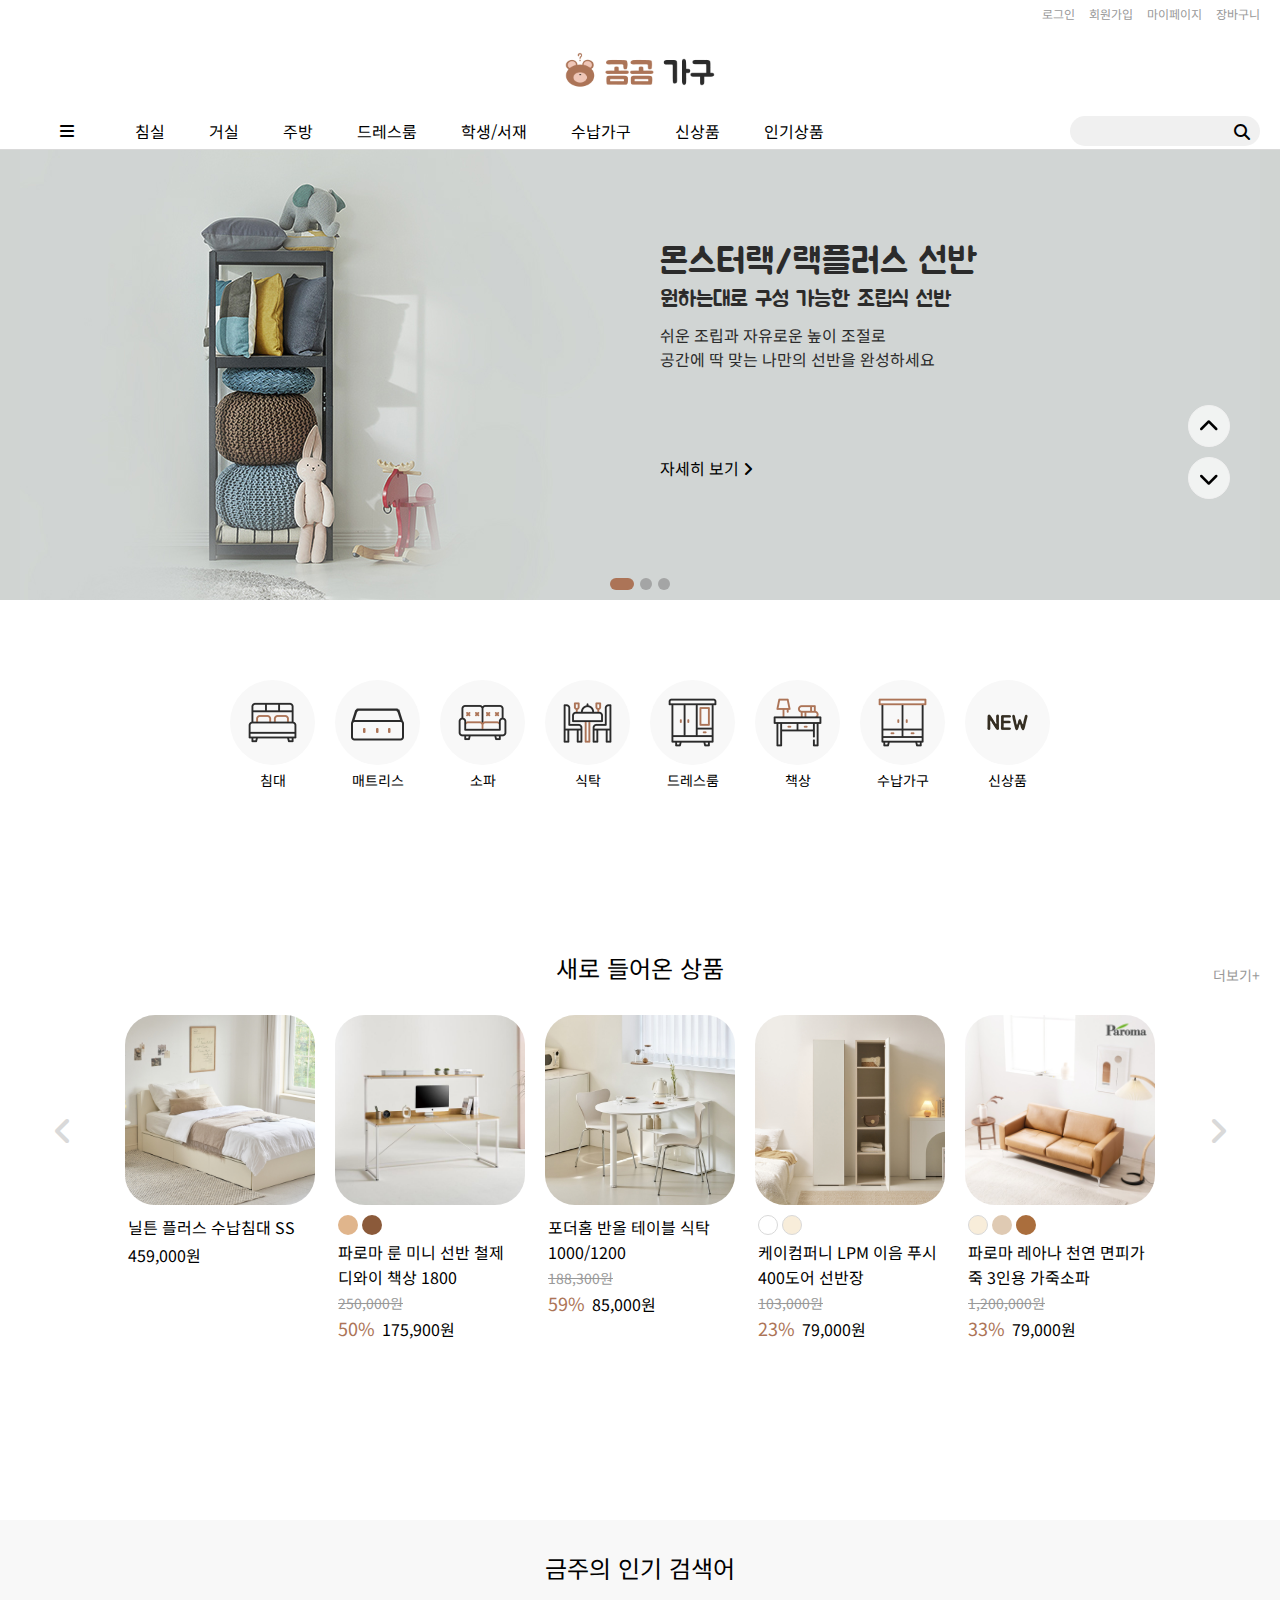
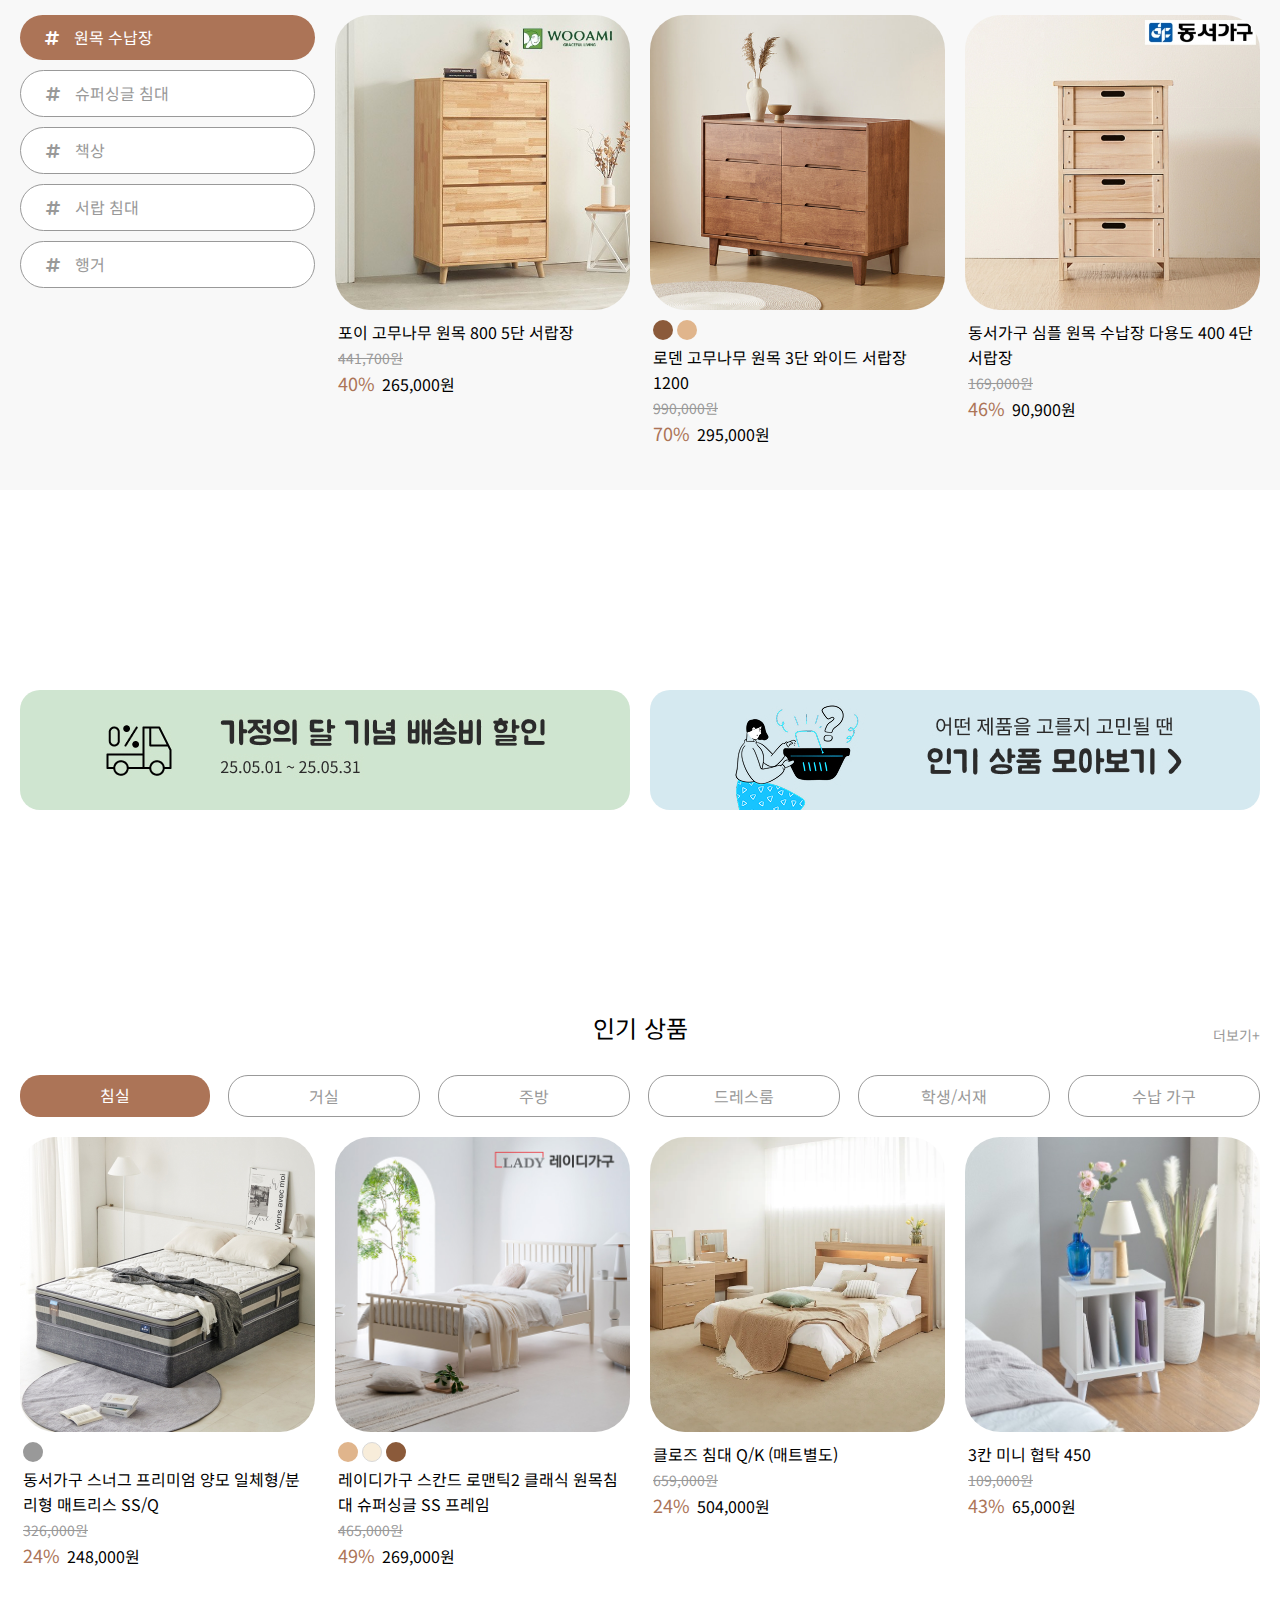
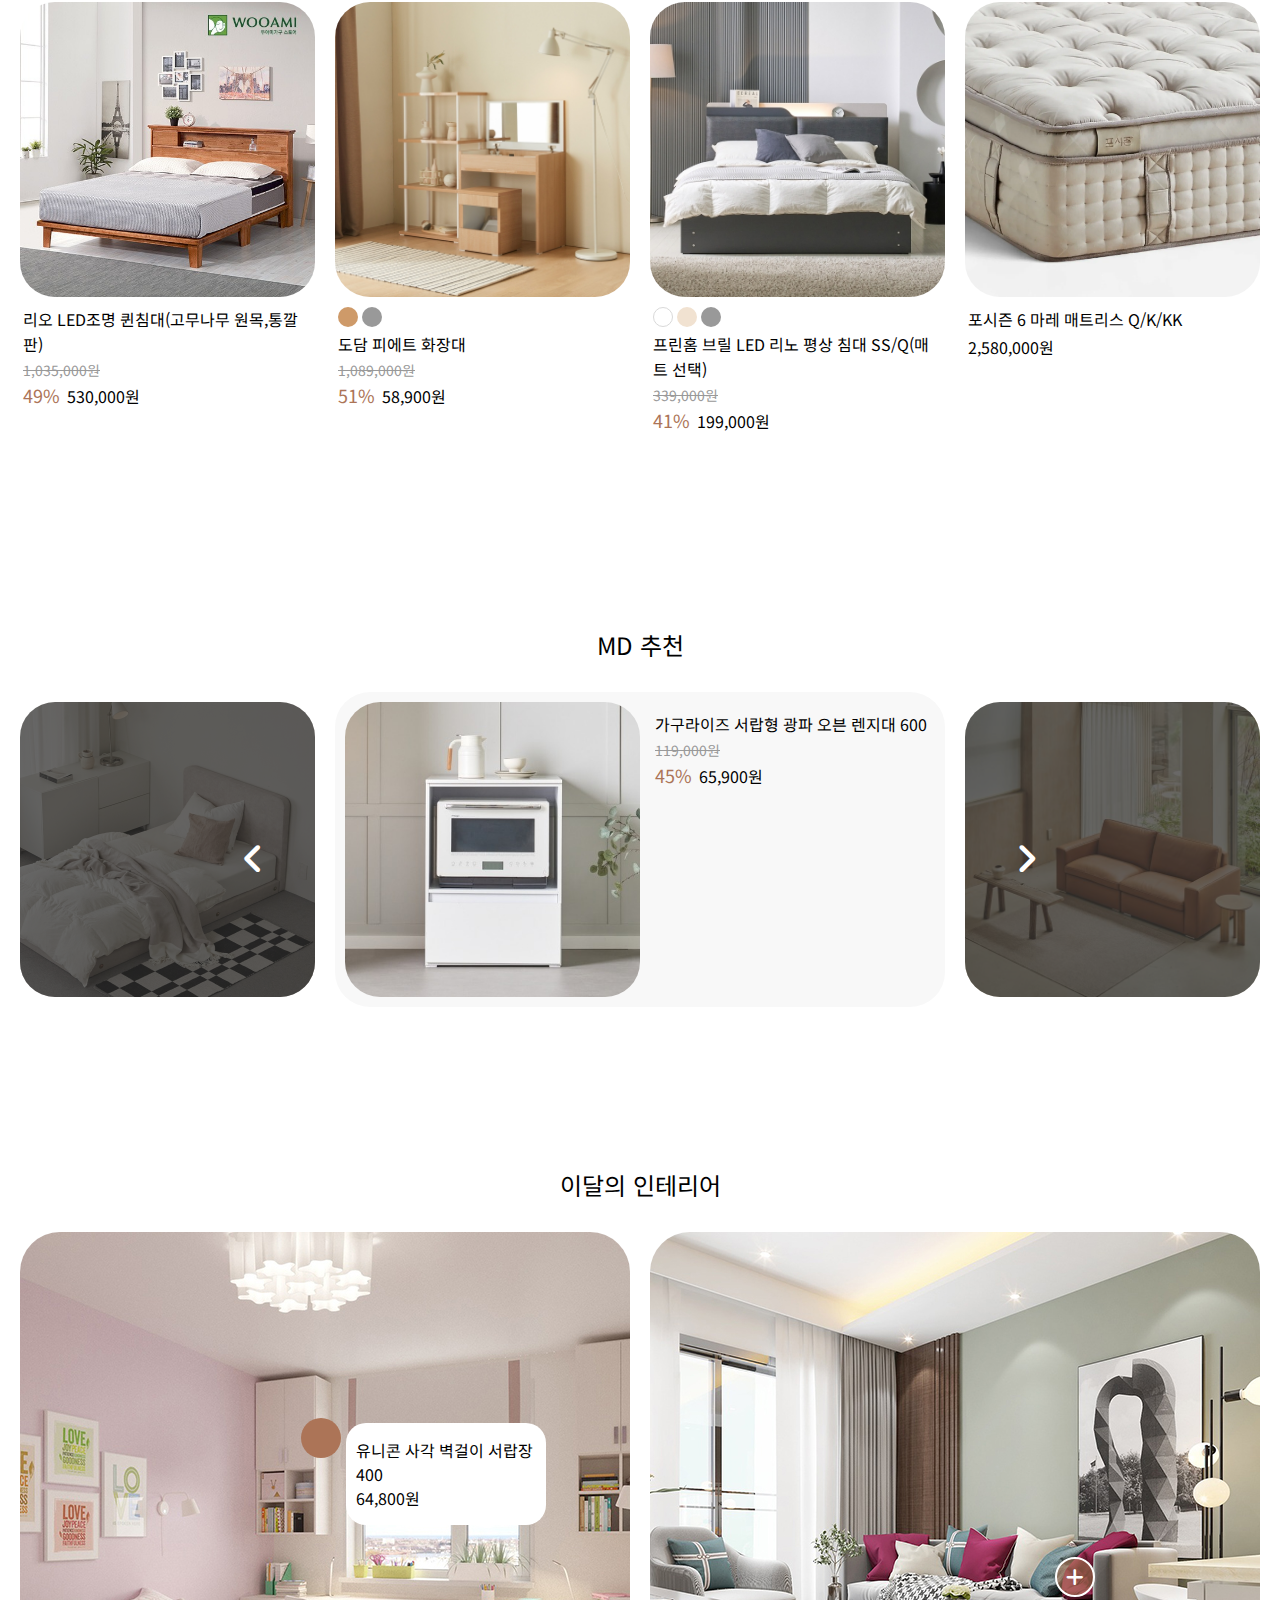
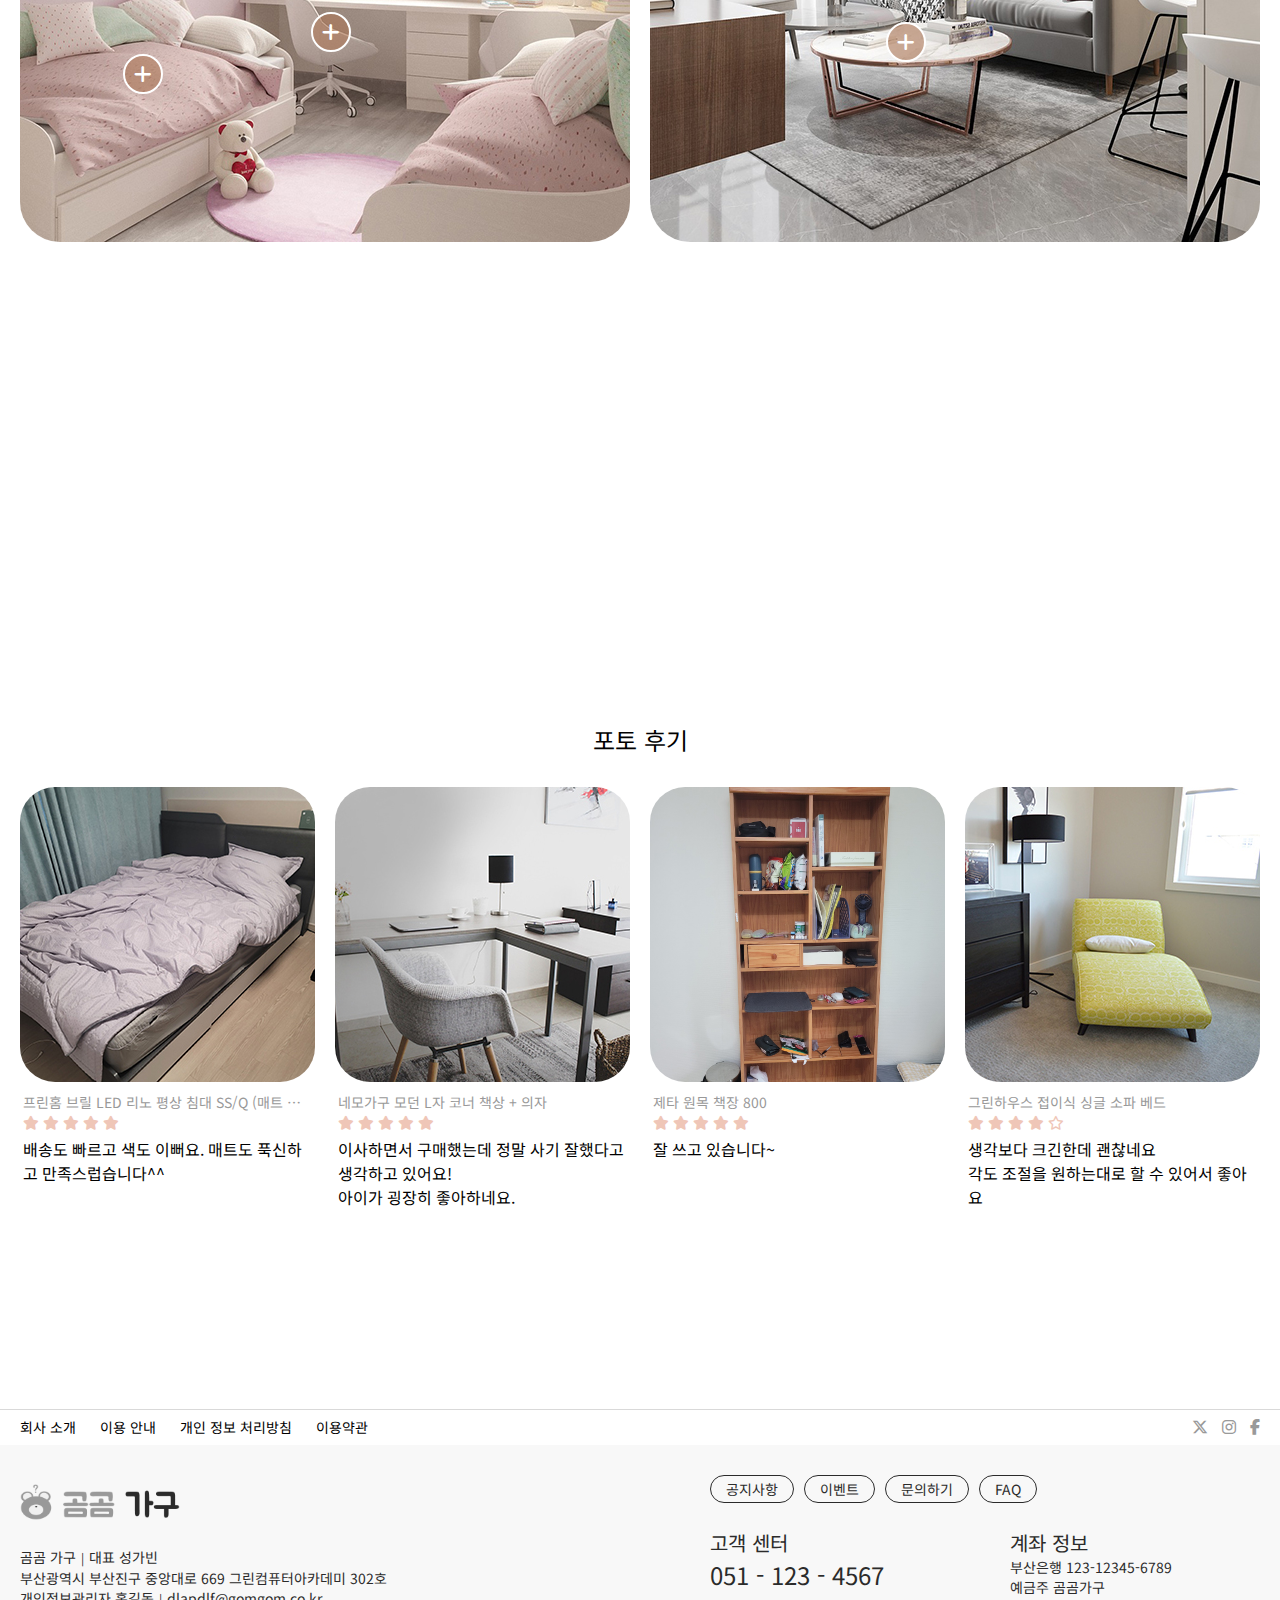
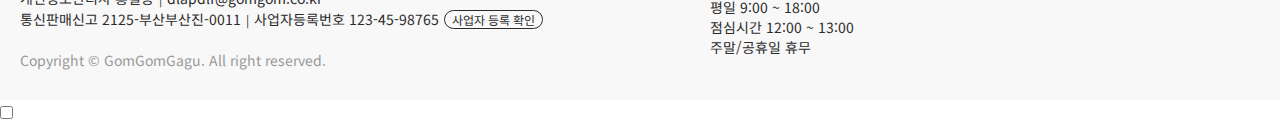
<file: index.html>
<!DOCTYPE html>
<html lang="ko">
<head>
  <meta charset="UTF-8">
  <meta name="viewport" content="width=device-width, initial-scale=1.0">
  <title>곰곰가구</title>
  
  <!-- favicon -->
  <link rel="icon" href="./favicon.png">

  <!-- font awesome -->
  <link rel="stylesheet" href="https://cdnjs.cloudflare.com/ajax/libs/font-awesome/6.7.2/css/all.min.css" integrity="sha512-Evv84Mr4kqVGRNSgIGL/F/aIDqQb7xQ2vcrdIwxfjThSH8CSR7PBEakCr51Ck+w+/U6swU2Im1vVX0SVk9ABhg==" crossorigin="anonymous" referrerpolicy="no-referrer" />

  <!-- font -->
  <link rel="preconnect" href="https://fonts.googleapis.com">
  <link rel="preconnect" href="https://fonts.gstatic.com" crossorigin>
  <link href="https://fonts.googleapis.com/css2?family=Noto+Sans+KR:wght@100..900&display=swap" rel="stylesheet">
  <link href="https://fonts.googleapis.com/css2?family=Jua&display=swap" rel="stylesheet">

  <!-- style sheet -->
  <link rel="stylesheet" href="./css/default.css">
  <link rel="stylesheet" href="./css/header.css">
  <link rel="stylesheet" href="./css/main.css">
  <link rel="stylesheet" href="./css/footer.css">

  <!-- jQuery -->
  <script src="https://code.jquery.com/jquery-3.7.1.min.js" integrity="sha256-/JqT3SQfawRcv/BIHPThkBvs0OEvtFFmqPF/lYI/Cxo=" crossorigin="anonymous"></script>

  <!-- javascript -->
  <script src="./js/main.js"></script>
</head>
<body>
  <!-- header -->
  <input type="checkbox" id="chk-gnb">
  <header class="header" id="header">
    <nav class="gnb-top">
      <ul>
        <li><a href="#!">로그인</a></li>
        <li><a href="#!">회원가입</a></li>
        <li><a href="#!">마이페이지</a></li>
        <li><a href="#!">장바구니</a></li>
      </ul>
    </nav><!--gnb top-->
    <div class="logo">
      <a href="./index.html"><img src="./images/logo.png" alt="로고"></a>
    </div>
  </header>
  <div class="gnb-outer">
    <nav class="gnb">
      <div class="mini-logo"><a href="#header"><img src="./images/logo.png" alt="로고"></a></div>
      <label for="chk-gnb" class="menu-icon open-menu-btn"><i class="fa-solid fa-bars"></i></label>
      <label for="chk-gnb" class="menu-icon close-menu-btn"><i class="fa-solid fa-xmark"></i></label>
      <ul class="gnb-menu">
        <li>
          <a href="./sub_page/sub_page.html">침실</a>
          <div class="sub-category">
            <ul>
              <li><a href="./sub_page/sub_page.html">침대</a></li>
              <li><a href="./sub_page/sub_page.html">매트리스</a></li>
              <li><a href="./sub_page/sub_page.html">협탁</a></li>
              <li><a href="./sub_page/sub_page.html">화장대</a></li>
              <li><a href="./sub_page/sub_page.html">화장대 의자</a></li>
            </ul>
          </div>
        </li><!--침실-->
        <li>
          <a href="./sub_page/sub_page.html">거실</a>
          <div class="sub-category">
            <ul>
              <li><a href="./sub_page/sub_page.html">소파</a></li>
              <li><a href="./sub_page/sub_page.html">거실장</a></li>
              <li><a href="./sub_page/sub_page.html">테이블</a></li>
            </ul>
          </div>
        </li><!--거실-->
        <li>
          <a href="./sub_page/sub_page.html">주방</a>
          <div class="sub-category">
            <ul>
              <li><a href="./sub_page/sub_page.html">식탁</a></li>
              <li><a href="./sub_page/sub_page.html">식탁 의자</a></li>
              <li><a href="./sub_page/sub_page.html">주방 수납장</a></li>
            </ul>
          </div>
        </li><!--주방-->
        <li>
          <a href="./sub_page/sub_page.html">드레스룸</a>
          <div class="sub-category">
            <ul>
              <li><a href="./sub_page/sub_page.html">슬라이딩 옷장</a></li>
              <li><a href="./sub_page/sub_page.html">여닫이 옷장</a></li>
              <li><a href="./sub_page/sub_page.html">행거</a></li>
            </ul>
          </div>
        </li><!--드레스룸-->
        <li>
          <a href="./sub_page/sub_page.html">학생/서재</a>
          <div class="sub-category">
            <ul>
              <li><a href="./sub_page/sub_page.html">책상</a></li>
              <li><a href="./sub_page/sub_page.html">책장</a></li>
              <li><a href="./sub_page/sub_page.html">의자</a></li>
            </ul>
          </div>
        </li><!--학생/서재-->
        <li>
          <a href="./sub_page/sub_page.html">수납가구</a>
          <div class="sub-category">
            <ul>
              <li><a href="./sub_page/sub_page.html">서랍장</a></li>
              <li><a href="./sub_page/sub_page.html">선반</a></li>
              <li><a href="./sub_page/sub_page.html">수납장</a></li>
            </ul>
          </div>
        </li><!--수납가구-->
        <li><a href="./sub_page/sub_page.html">신상품</a></li><!--신상품-->
        <li><a href="./sub_page/sub_page.html">인기상품</a></li><!--인기상품-->
      </ul><!--gnb menu-->
      <div class="search-box">
        <input type="search">
        <i class="fa-solid fa-magnifying-glass search-icon"></i>
        <div class="search-info">
          <p class="search-title">최근 검색어</p>
          <ul class="recently-search">
            <li>소파<i class="fa-solid fa-xmark"></i></li>
          </ul>
          <div class="hashtag">
            <a href="#!">#원목수납장</a>
            <a href="#!">#책상</a>
            <a href="#!">#행거</a>
          </div>
        </div><!--search info-->
      </div><!--search box-->
      <div class="all-category">
        <ul>
          <li>
            <a href="./sub_page/sub_page.html">침실</a>
            <ul>
              <li><a href="./sub_page/sub_page.html">침대</a></li>
              <li><a href="./sub_page/sub_page.html">매트리스</a></li>
              <li><a href="./sub_page/sub_page.html">협탁</a></li>
              <li><a href="./sub_page/sub_page.html">화장대</a></li>
              <li><a href="./sub_page/sub_page.html">화장대 의자</a></li>
            </ul>
          </li><!--침실-->
          <li>
            <a href="./sub_page/sub_page.html">거실</a>
            <ul>
              <li><a href="./sub_page/sub_page.html">소파</a></li>
              <li><a href="./sub_page/sub_page.html">거실장</a></li>
              <li><a href="./sub_page/sub_page.html">테이블</a></li>
            </ul>
          </li><!--거실-->
          <li>
            <a href="./sub_page/sub_page.html">주방</a>
            <ul>
              <li><a href="./sub_page/sub_page.html">식탁</a></li>
              <li><a href="./sub_page/sub_page.html">식탁 의자</a></li>
              <li><a href="./sub_page/sub_page.html">주방 수납장</a></li>
            </ul>
          </li><!--주방-->
          <li>
            <a href="./sub_page/sub_page.html">드레스룸</a>
            <ul>
              <li><a href="./sub_page/sub_page.html">슬라이딩 옷장</a></li>
              <li><a href="./sub_page/sub_page.html">여닫이 옷장</a></li>
              <li><a href="./sub_page/sub_page.html">행거</a></li>
            </ul>
          </li><!--드레스룸-->
          <li>
            <a href="./sub_page/sub_page.html">학생/서재</a>
            <ul>
              <li><a href="./sub_page/sub_page.html">책상</a></li>
              <li><a href="./sub_page/sub_page.html">책장</a></li>
              <li><a href="./sub_page/sub_page.html">의자</a></li>
            </ul>
          </li><!--학생/서재-->
          <li>
            <a href="./sub_page/sub_page.html">수납가구</a>
            <ul>
              <li><a href="./sub_page/sub_page.html">서랍장</a></li>
              <li><a href="./sub_page/sub_page.html">선반</a></li>
              <li><a href="./sub_page/sub_page.html">수납장</a></li>
            </ul>
          </li><!--수납가구-->
          <li><a href="./sub_page/sub_page.html">신상품</a></li><!--신상품-->
          <li><a href="./sub_page/sub_page.html">인기상품</a></li><!--인기상품-->
        </ul>
      </div><!--all category-->
    </nav><!--gnb-->
  </div>

  <!-- visual main -->
  <input type="radio" name="visual-main" id="rad-visual-01" checked>
  <input type="radio" name="visual-main" id="rad-visual-02">
  <input type="radio" name="visual-main" id="rad-visual-03">
  <div class="visual-main-frame">
    <div class="indicator">
      <label for="rad-visual-01"></label>
      <label for="rad-visual-02"></label>
      <label for="rad-visual-03"></label>
    </div><!--indicator-->
    <ul>
      <li class="visual-main right-txt">
        <div class="visual-img">
          <label for="rad-visual-03" class="visual-left-arrow visual-arrow"><i class="fa-solid fa-angle-left"></i></label>
          <div class="visual-txt">
            <p class="visual-title">몬스터랙/랙플러스 선반</p>
            <p class="visual-sub-title">원하는대로 구성 가능한 조립식 선반</p>
            <p class="visual-info">쉬운 조립과 자유로운 높이 조절로<br>공간에 딱 맞는 나만의 선반을 완성하세요</p>
          </div><!--visual txt-->
          <a href="./detail_page/detail_page.html" class="visual-enter-btn">자세히 보기 <i class="fa-solid fa-angle-right"></i></a>
          <label for="rad-visual-02" class="visual-right-arrow visual-arrow"><i class="fa-solid fa-angle-right"></i></label>
          <img src="./images/visual_main_1.jpg" alt="비주얼 메인">
        </div>
      </li><!--visual-main-->
      <li class="visual-main left-txt">
        <div class="visual-img">
          <label for="rad-visual-01" class="visual-left-arrow visual-arrow"><i class="fa-solid fa-angle-left"></i></label>
          <div class="visual-txt">
            <p class="visual-title">가정의 달 이벤트</p>
            <p class="visual-sub-title">전 제품 배송비 할인</p>
            <p class="visual-info">5월 한 달만 진행되는 가정의 달 이벤트<br>배송비 최대 100% 할인을 누려보세요!</p>
          </div><!--visual txt-->
          <a href="#!" class="visual-enter-btn">자세히 보기 <i class="fa-solid fa-angle-right"></i></a>
          <label for="rad-visual-03" class="visual-right-arrow visual-arrow"><i class="fa-solid fa-angle-right"></i></label>
          <img src="./images/visual_main_2.jpg" alt="비주얼 메인">
        </div>
      </li><!--visual-main-->
      <li class="visual-main left-txt">
        <div class="visual-img">
          <label for="rad-visual-02" class="visual-left-arrow visual-arrow"><i class="fa-solid fa-angle-left"></i></label>
          <div class="visual-txt">
            <p class="visual-title">신상품</p>
            <p class="visual-sub-title">도담 피에트 화장대</p>
            <p class="visual-info">거울을 닫으면 테이블로 사용 가능한 화장대<br>스툴도 활용하는 넓은 수납 공간까지</p>
          </div><!--visual txt-->
          <a href="./detail_page/detail_page.html" class="visual-enter-btn">자세히 보기 <i class="fa-solid fa-angle-right"></i></a>
          <label for="rad-visual-01" class="visual-right-arrow visual-arrow"><i class="fa-solid fa-angle-right"></i></label>
          <img src="./images/visual_main_3.jpg" alt="비주얼 메인">
        </div>
      </li><!--visual-main-->
    </ul>
  </div>

  <!-- metaphor -->
  <div class="metaphor-box">
    <div class="metaphor">
      <a href="./sub_page/sub_page.html">
        <div class="metaphor-icon">
          <img src="./images/metaphor_bed.png" alt="침대 아이콘">
        </div>
        <p class="metaphor-title">침대</p>
      </a>
    </div><!--침대-->
    <div class="metaphor">
      <a href="./sub_page/sub_page.html">
        <div class="metaphor-icon">
          <img src="./images/metaphor_mattress.png" alt="매트리스 아이콘">
        </div>
        <p class="metaphor-title">매트리스</p>
      </a>
    </div><!--매트리스-->
    <div class="metaphor">
      <a href="./sub_page/sub_page.html">
        <div class="metaphor-icon">
          <img src="./images/metaphor_sofa.png" alt="소파 아이콘">
        </div>
        <p class="metaphor-title">소파</p>
      </a>
    </div><!--소파-->
    <div class="metaphor">
      <a href="./sub_page/sub_page.html">
        <div class="metaphor-icon">
          <img src="./images/metaphor_table.png" alt="식탁 아이콘">
        </div>
        <p class="metaphor-title">식탁</p>
      </a>
    </div><!--식탁-->
    <div class="metaphor">
      <a href="./sub_page/sub_page.html">
        <div class="metaphor-icon">
          <img src="./images/metaphor_closet.png" alt="드레스룸 아이콘">
        </div>
        <p class="metaphor-title">드레스룸</p>
      </a>
    </div><!--드레스룸-->
    <div class="metaphor">
      <a href="./sub_page/sub_page.html">
        <div class="metaphor-icon">
          <img src="./images/metaphor_desk.png" alt="책상 아이콘">
        </div>
        <p class="metaphor-title">책상</p>
      </a>
    </div><!--책상-->
    <div class="metaphor">
      <a href="./sub_page/sub_page.html">
        <div class="metaphor-icon">
          <img src="./images/metaphor_drawer.png" alt="수납가구 아이콘">
        </div>
        <p class="metaphor-title">수납가구</p>
      </a>
    </div><!--수납가구-->
    <div class="metaphor">
      <a href="./sub_page/sub_page.html">
        <div class="metaphor-icon">
          <img src="./images/metaphor_new.png" alt="신상품 아이콘">
        </div>
        <p class="metaphor-title">신상품</p>
      </a>
    </div><!--신상품-->
  </div><!--metaphor box-->

  <!-- new -->
  <div class="section-title-box">
    <p class="section-title-txt">새로 들어온 상품</p>
    <a href="./sub_page/sub_page.html" class="section-enter-btn">더보기+</a>
  </div><!--section title box-->
  <section class="new-section">
    <i class="fa-solid fa-angle-left new-arrow new-left-arrow"></i>
    <div class="new-frame">
      <ul>
        <li class="new product">
            <div class="product-img">
              <img src="./images/product/bl40120.jpg" alt="신상품1">
              <ul class="product-icon">
                <li class="product-icon-img"></li>
                <li class="product-icon-img"></li>
                <li class="product-icon-img">
                  <label for="chk-cart">
                  </label>
                </li>
              </ul><!--product icon-->
              <div class="product-option">
              <p class="product-option-txt">구성: 원사랍장 / 거울장 / 원서랍장+거울장</p>
              </div><!--product option-->
            </div><!--product img-->
            <div class="product-txt">
              <ul class="product-color">
                <li class="gray"></li>  
                <li class="natural"></li>
              </ul><!--product color-->
              <p class="product-title">도담 피에트 화장대</p>
              <p class="product-origin-price">108,900원</p>
              <p class="product-price"><span class="product-sale">51%</span>58,900원</p>
            </div><!--product txt-->
        </li><!--new-->
        <li class="new product">
            <div class="product-img">
              <img src="./images/product/lh20049.webp" alt="신상품2">
              <ul class="product-icon">
                <li class="product-icon-img"></li>
                <li class="product-icon-img"></li>
                <li class="product-icon-img">
                  <label for="chk-cart">
                  </label>
                </li>
              </ul><!--product icon-->
              <div class="product-option">
              <p class="product-option-txt">선택: 어텀 부클레 스툴</p>
              </div><!--product option-->
            </div><!--product img-->
            <div class="product-txt">
              <p class="product-title">클린트2 거실장 180cm 북유럽형(3종 1택)</p>
              <p class="product-origin-price">128,000원</p>
              <p class="product-price"><span class="product-sale">17%</span>198,000원</p>
            </div><!--product txt-->
        </li><!--new-->
        <li class="new product">
            <div class="product-img">
              <img src="./images/product/bd10036.jpg" alt="신상품3">
              <ul class="product-icon">
                <li class="product-icon-img"></li>
                <li class="product-icon-img"></li>
                <li class="product-icon-img">
                  <label for="chk-cart">
                  </label>
                </li>
              </ul><!--product icon-->
              <div class="product-option">
              <p class="product-option-txt">색상: 오크 / 화이트</p>
              </div><!--product option-->
            </div><!--product img-->
            <div class="product-txt">
              <ul class="product-color">
                <li class="white"></li>  
                <li class="maple"></li>
                <li class="gray"></li>
              </ul><!--product color-->
              <p class="product-title">프린홈 브릴 LED 리노 평상 침대 SS/Q (매트 선택)</p>
              <p class="product-origin-price">339,000원</p>
              <p class="product-price"><span class="product-sale">41%</span>199,000원</p>
            </div><!--product txt-->
        </li><!--new-->
        <li class="new product">
            <div class="product-img">
              <img src="./images/product/oh20053.webp" alt="신상품4">
              <ul class="product-icon">
                <li class="product-icon-img"></li>
                <li class="product-icon-img"></li>
                <li class="product-icon-img">
                  <label for="chk-cart">
                  </label>
                </li>
              </ul><!--product icon-->
              <div class="product-option">
              <p class="product-option-txt">사이즈: 600 / 800</p>
              </div><!--product option-->
            </div><!--product img-->
            <div class="product-txt">
              <ul class="product-color">
                <li class="oak"></li>  
                <li class="walnut"></li>
                <li class="white"></li>
              </ul><!--product color-->
              <p class="product-title">유로 501 플랫 서재 5단 장식책장 1000</p>
              <p class="product-price">353,000원</p>
            </div><!--product txt-->
        </li><!--new-->
        <li class="new product">
            <div class="product-img">
              <img src="./images/product/ds30032.jpg" alt="신상품5">
              <ul class="product-icon">
                <li class="product-icon-img"></li>
                <li class="product-icon-img"></li>
                <li class="product-icon-img">
                  <label for="chk-cart">
                  </label>
                </li>
              </ul><!--product icon-->
              <div class="product-option">
              <p class="product-option-txt">색상: 아이보리 / 그레이</p>
              <p class="product-option-txt">매트리스: 낮은본넬 / 유로탑</p>
              </div><!--product option-->
            </div><!--product img-->
            <div class="product-txt">
              <p class="product-title">모던하임 2000 거울형 행거</p>
              <p class="product-origin-price">529,000원</p>
              <p class="product-price"><span class="product-sale">44%</span>294,000원</p>
            </div><!--product txt-->
        </li><!--new-->
        <li class="new product">
            <div class="product-img">
              <img src="./images/product/bm10144.jpg" alt="신상품6">
              <ul class="product-icon">
                <li class="product-icon-img"></li>
                <li class="product-icon-img"></li>
                <li class="product-icon-img">
                  <label for="chk-cart">
                  </label>
                </li>
              </ul><!--product icon-->
              <div class="product-option">
              <p class="product-option-txt">색상: 내추럴 오크/그레이</p>
              <p class="product-option-txt">스툴: 선택 안함/내추럴 오크/그레이</p>
              </div><!--product option-->
            </div><!--product img-->
            <div class="product-txt">
              <p class="product-title">닐튼 플러스 수납침대 SS</p>
              <p class="product-price">459,000원</p>
            </div><!--product txt-->
        </li><!--new-->
        <li class="new product">
            <div class="product-img">
              <img src="./images/product/or10059.jpg" alt="신상품7">
              <ul class="product-icon">
                <li class="product-icon-img"></li>
                <li class="product-icon-img"></li>
                <li class="product-icon-img">
                  <label for="chk-cart">
                  </label>
                </li>
              </ul><!--product icon-->
              <div class="product-option">
              <p class="product-option-txt">색상: 메이플/베이지/오크</p>
              </div><!--product option-->
            </div><!--product img-->
            <div class="product-txt">
              <ul class="product-color">
                <li class="natural"></li>  
                <li class="walnut"></li>
              </ul><!--product color-->
              <p class="product-title">파로마 룬 미니 선반 철제 디와이 책상 1800</p>
              <p class="product-origin-price">250,000원</p>
              <p class="product-price"><span class="product-sale">50%</span>175,900원</p>
            </div><!--product txt-->
        </li><!--new-->
        <li class="new product">
            <div class="product-img">
              <img src="./images/product/kl10058.jpg" alt="신상품8">
              <ul class="product-icon">
                <li class="product-icon-img"></li>
                <li class="product-icon-img"></li>
                <li class="product-icon-img">
                  <label for="chk-cart">
                  </label>
                </li>
              </ul><!--product icon-->
              <div class="product-option">
              <p class="product-option-txt">사이즈: 슈퍼싱글 SS / 퀸 Q</p>
              <p class="product-option-txt">매트리스: 침대 프레임(매트리스 미포함) / 베이직 본넬매트 / 잇템 독립매트</p>
              <p class="product-option-txt">색상: 화이트 / 메이플 / 그레이</p>
              </div><!--product option-->
            </div><!--product img-->
            <div class="product-txt">
              <p class="product-title">포더홈 반올 테이블 식탁 1000/1200</p>
              <p class="product-origin-price">188,300원</p>
              <p class="product-price"><span class="product-sale">59%</span>85,000원</p>
            </div><!--product txt-->
        </li><!--new-->
        <li class="new product">
            <div class="product-img">
              <img src="./images/product/sd20027.jpg" alt="신상품9">
              <ul class="product-icon">
                <li class="product-icon-img"></li>
                <li class="product-icon-img"></li>
                <li class="product-icon-img">
                  <label for="chk-cart">
                  </label>
                </li>
              </ul><!--product icon-->
              <div class="product-option">
              <p class="product-option-txt">색상: 오크 / 월넛 / 화이트</p>
              </div><!--product option-->
            </div><!--product img-->
            <div class="product-txt">
              <ul class="product-color">
                <li class="white"></li>
                <li class="ivory"></li>
              </ul>
              <p class="product-title">케이컴퍼니 LPM 이음 푸시 400도어 선반장</p>
              <p class="product-origin-price">103,000원</p>
              <p class="product-price"><span class="product-sale">23%</span>79,000원</p>
            </div><!--product txt-->
        </li><!--new-->
        <li class="new product">
            <div class="product-img">
              <img src="./images/product/lr10055.jpg" alt="신상품10">
              <ul class="product-icon">
                <li class="product-icon-img"></li>
                <li class="product-icon-img"></li>
                <li class="product-icon-img">
                  <label for="chk-cart">
                  </label>
                </li>
              </ul><!--product icon-->
              <div class="product-option">
              <p class="product-option-txt">색상: 월넛 / 아카시아 / 화이트</p>
              </div><!--product option-->
            </div><!--product img-->
            <div class="product-txt">
              <ul class="product-color">
                <li class="ivory"></li>
                <li class="beige"></li>
                <li class="tan-brown"></li>
              </ul>
              <p class="product-title">파로마 레아나 천연 면피가죽 3인용 가죽소파</p>
              <p class="product-origin-price">1,200,000원</p>
              <p class="product-price"><span class="product-sale">33%</span>79,000원</p>
            </div><!--product txt-->
        </li><!--new-->
        <li class="new product">
            <div class="product-img">
              <img src="./images/product/dw20056.jpg" alt="신상품11">
              <ul class="product-icon">
                <li class="product-icon-img"></li>
                <li class="product-icon-img"></li>
                <li class="product-icon-img">
                  <label for="chk-cart">
                  </label>
                </li>
              </ul><!--product icon-->
              <div class="product-option">
              <p class="product-option-txt">사이즈: SS</p>
              </div><!--product option-->
            </div><!--product img-->
            <div class="product-txt">
              <p class="product-title">우아미 클레식 800 장롱(원서랍장+거울장)</p>
              <p class="product-origin-price">380,000원</p>
              <p class="product-price"><span class="product-sale">40%</span>230,000원</p>
            </div><!--product txt-->
        </li><!--new-->
        <li class="new product">
            <div class="product-img">
              <img src="./images/product/bm50156.jpg" alt="신상품12">
              <ul class="product-icon">
                <li class="product-icon-img"></li>
                <li class="product-icon-img"></li>
                <li class="product-icon-img">
                  <label for="chk-cart">
                  </label>
                </li>
              </ul><!--product icon-->
              <div class="product-option">
              <p class="product-option-txt">색상: 내추럴+화이트 / 월넛+블랙</p>
              </div><!--product option-->
            </div><!--product img-->
            <div class="product-txt">
              <p class="product-title">어텀 부클레 스툴</p>
              <p class="product-origin-price">75,900원</p>
              <p class="product-price"><span class="product-sale">20%</span>60,720원</p>
            </div><!--product txt-->
        </li><!--new-->
        <li class="new product">
            <div class="product-img">
              <img src="./images/product/kw30034.jpg" alt="신상품13">
              <ul class="product-icon">
                <li class="product-icon-img"></li>
                <li class="product-icon-img"></li>
                <li class="product-icon-img">
                  <label for="chk-cart">
                  </label>
                </li>
              </ul><!--product icon-->
              <div class="product-option">
              <p class="product-option-txt">구성: 기본형1000 / 선반형1000 / 기본형1200</p>
              </div><!--product option-->
            </div><!--product img-->
            <div class="product-txt">
              <ul class="product-color">
                <li class="oak"></li>
                <li class="white"></li>
              </ul>
              <p class="product-title">네이슨 오픈 수납장</p>
              <p class="product-origin-price">204,400원</p>
              <p class="product-price"><span class="product-sale">29%</span>146,000원</p>
            </div><!--product txt-->
        </li><!--new-->
        <li class="new product">
            <div class="product-img">
              <img src="./images/product/ld30061.jpg" alt="신상품14">
              <ul class="product-icon">
                <li class="product-icon-img"></li>
                <li class="product-icon-img"></li>
                <li class="product-icon-img">
                  <label for="chk-cart">
                  </label>
                </li>
              </ul><!--product icon-->
              <div class="product-option">
              <p class="product-option-txt">색상: 화이트 / 아카시아</p>
              </div><!--product option-->
            </div><!--product img-->
            <div class="product-txt">
              <p class="product-title">바오트 로이 강화 유리 거실테이블 원형 소파테이블 600/800</p>
              <p class="product-origin-price">80,000원</p>
              <p class="product-price"><span class="product-sale">41%</span>47,000원</p>
            </div><!--product txt-->
        </li><!--new-->
        <li class="new product">
            <div class="product-img">
              <img src="./images/product/bl10042.jpg" alt="신상품15">
              <ul class="product-icon">
                <li class="product-icon-img"></li>
                <li class="product-icon-img"></li>
                <li class="product-icon-img">
                  <label for="chk-cart">
                  </label>
                </li>
              </ul><!--product icon-->
              <div class="product-option">
              <p class="product-option-txt">색상: 아이보리 / 베이지 / 탄</p>
              </div><!--product option-->
            </div><!--product img-->
            <div class="product-txt">
              <ul class="product-color">
                <li class="ivory"></li>
                <li class="gray"></li>
              </ul>
              <p class="product-title">도담 뉴 저상형 패밀리침대</p>
              <p class="product-origin-price">499,000원</p>
              <p class="product-price"><span class="product-sale">59%</span>232,000원</p>
            </div><!--product txt-->
        </li><!--new-->
      </ul>
    </div><!--new frame-->
    <i class="fa-solid fa-angle-right new-arrow new-right-arrow"></i>
  </section>

  <!-- keyword -->
  <div class="keyword-outer">
    <input type="radio" name="keyword" id="rad-keyword-01" checked>
    <input type="radio" name="keyword" id="rad-keyword-02">
    <input type="radio" name="keyword" id="rad-keyword-03">
    <input type="radio" name="keyword" id="rad-keyword-04">
    <input type="radio" name="keyword" id="rad-keyword-05">
    <div class="section-title-box">
      <p class="section-title-txt">금주의 인기 검색어</p>
    </div><!--section title box-->
    <section class="keyword-section">
      <div class="keyword-btn-box">
          <label for="rad-keyword-01" class="keyword-btn"><i class="fa-solid fa-hashtag hashtag-icon"></i>원목 수납장</label>
          <label for="rad-keyword-02" class="keyword-btn"><i class="fa-solid fa-hashtag hashtag-icon"></i>슈퍼싱글 침대</label>
          <label for="rad-keyword-03" class="keyword-btn"><i class="fa-solid fa-hashtag hashtag-icon"></i>책상</label>
          <label for="rad-keyword-04" class="keyword-btn"><i class="fa-solid fa-hashtag hashtag-icon"></i>서랍 침대</label>
          <label for="rad-keyword-05" class="keyword-btn"><i class="fa-solid fa-hashtag hashtag-icon"></i>행거</label>
      </div><!--keyword btn box-->
      <div class="keyword-frame">
        <ul>
          <li class="keyword-container">
            <div class="product">
                <div class="product-img">
                  <img src="./images/product/sw10051.jpg" alt="원목 수납장1">
                  <ul class="product-icon">
                    <li>
                      <div class="product-icon-img"></div>
                      <p class="product-icon-title">관심</p>
                    </li>
                    <li>
                      <div class="product-icon-img"></div>
                      <p class="product-icon-title">옵션</p>
                    </li>
                    <li>
                      <label for="chk-cart" class="product-icon-img"></label>
                      <p class="product-icon-title">장바구니</p>
                    </li>
                  </ul><!--product icon-->
                  <div class="product-option">
                  <p class="product-option-txt">사이즈: 5단 / 3단 와이드</p>
                  </div><!--product option-->
                </div><!--product img-->
                <div class="product-txt">
                  <p class="product-title">포이 고무나무 원목 800 5단 서랍장</p>
                  <p class="product-origin-price">441,700원</p>
                  <p class="product-price"><span class="product-sale">40%</span>265,000원</p>
                </div><!--product txt-->
            </div><!--product-->
            <div class="product">
                <div class="product-img">
                  <img src="./images/product/sb10039.jpg" alt="원목 수납장2">
                  <ul class="product-icon">
                    <li>
                      <div class="product-icon-img"></div>
                      <p class="product-icon-title">관심</p>
                    </li>
                    <li>
                      <div class="product-icon-img"></div>
                      <p class="product-icon-title">옵션</p>
                    </li>
                    <li>
                      <label for="chk-cart" class="product-icon-img"><label>
                      <p class="product-icon-title">장바구니</p>
                    </li>
                  </ul><!--product icon-->
                  <div class="product-option">
                  <p class="product-option-txt">색상: 월넛 / 내추럴</p>
                  </div><!--product option-->
                </div><!--product img-->
                <div class="product-txt">
                  <ul class="product-color">
                    <li class="walnut"></li>  
                    <li class="natural"></li>
                  </ul><!--product color-->
                  <p class="product-title">로덴 고무나무 원목 3단 와이드 서랍장 1200</p>
                  <p class="product-origin-price">990,000원</p>
                  <p class="product-price"><span class="product-sale">70%</span>295,000원</p>
                </div><!--product txt-->
            </div><!--product-->
            <div class="product">
                <div class="product-img">
                  <img src="./images/product/sd10015.jpg" alt="원목 수납장3">
                  <ul class="product-icon">
                    <li>
                      <div class="product-icon-img"></div>
                      <p class="product-icon-title">관심</p>
                    </li>
                    <li>
                      <div class="product-icon-img"></div>
                      <p class="product-icon-title">옵션</p>
                    </li>
                    <li>
                      <label for="chk-cart" class="product-icon-img"><label>
                      <p class="product-icon-title">장바구니</p>
                    </li>
                  </ul><!--product icon-->
                  <div class="product-option">
                  <p class="product-option-txt">색상: 내추럴</p>
                  </div><!--product option-->
                </div><!--product img-->
                <div class="product-txt">
                  <p class="product-title">동서가구 심플 원목 수납장 다용도 400 4단 서랍장</p>
                  <p class="product-origin-price">169,000원</p>
                  <p class="product-price"><span class="product-sale">46%</span>90,900원</p>
                </div><!--product txt-->
            </div><!--product-->
          </li>
          <li class="keyword-container">
            <div class="product">
                <div class="product-img">
                  <img src="./images/product/bl10006.jpg" alt="슈퍼싱글 침대1">
                  <ul class="product-icon">
                    <li>
                      <div class="product-icon-img"></div>
                      <p class="product-icon-title">관심</p>
                    </li>
                    <li>
                      <div class="product-icon-img"></div>
                      <p class="product-icon-title">옵션</p>
                    </li>
                    <li>
                      <label for="chk-cart" class="product-icon-img"><label>
                      <p class="product-icon-title">장바구니</p>
                    </li>
                  </ul><!--product icon-->
                  <div class="product-option">
                  <p class="product-option-txt">사이즈: SS / Q</p>
                  </div><!--product option-->
                </div><!--product img-->
                <div class="product-txt">
                  <p class="product-title">포더홈 피즈 무헤드 3단 통서랍 수납침대 SS/Q</p>
                  <p class="product-origin-price">264,000원</p>
                  <p class="product-price"><span class="product-sale">46%</span>169,900원</p>
                </div><!--product txt-->
            </div><!--product-->
            <div class="product">
                <div class="product-img">
                  <img src="./images/product/bl10048.jpg" alt="슈퍼싱글 침대2">
                  <ul class="product-icon">
                    <li>
                      <div class="product-icon-img"></div>
                      <p class="product-icon-title">관심</p>
                    </li>
                    <li>
                      <div class="product-icon-img"></div>
                      <p class="product-icon-title">옵션</p>
                    </li>
                    <li>
                      <label for="chk-cart" class="product-icon-img"><label>
                      <p class="product-icon-title">장바구니</p>
                    </li>
                  </ul><!--product icon-->
                  <div class="product-option">
                  <p class="product-option-txt">색상: 내추럴 / 아이보리 / 월넛</p>
                  </div><!--product option-->
                </div><!--product img-->
                <div class="product-txt">
                  <ul class="product-color">
                    <li class="natural"></li>  
                    <li class="ivory"></li>
                    <li class="walnut"></li>
                  </ul><!--product color-->
                  <p class="product-title">레이디가구 스칸드 로맨틱2 클래식 원목침대 슈퍼싱글 SS 프레임</p>
                  <p class="product-origin-price">465,000원</p>
                  <p class="product-price"><span class="product-sale">49%</span>269,000원</p>
                </div><!--product txt-->
            </div><!--product-->
            <div class="product">
                <div class="product-img">
                  <img src="./images/product/bw10072.jpg" alt="슈퍼싱글 침대3">
                  <ul class="product-icon">
                    <li>
                      <div class="product-icon-img"></div>
                      <p class="product-icon-title">관심</p>
                    </li>
                    <li>
                      <div class="product-icon-img"></div>
                      <p class="product-icon-title">옵션</p>
                    </li>
                    <li>
                      <label for="chk-cart" class="product-icon-img"><label>
                      <p class="product-icon-title">장바구니</p>
                    </li>
                  </ul><!--product icon-->
                  <div class="product-option">
                  <p class="product-option-txt">사이즈: SS</p>
                  </div><!--product option-->
                </div><!--product img-->
                <div class="product-txt">
                  <p class="product-title">벨라 조명 슈퍼싱글 침대 (화이트무광)</p>
                  <p class="product-origin-price">345,000원</p>
                  <p class="product-price"><span class="product-sale">61%</span>886,000원</p>
                </div><!--product txt-->
            </div><!--product-->
          </li>
          <li class="keyword-container">
            <div class="product">
                <div class="product-img">
                  <img src="./images/product/od10011.jpg" alt="책상1">
                  <ul class="product-icon">
                    <li>
                      <div class="product-icon-img"></div>
                      <p class="product-icon-title">관심</p>
                    </li>
                    <li>
                      <div class="product-icon-img"></div>
                      <p class="product-icon-title">옵션</p>
                    </li>
                    <li>
                      <label for="chk-cart" class="product-icon-img"><label>
                      <p class="product-icon-title">장바구니</p>
                    </li>
                  </ul><!--product icon-->
                  <div class="product-option">
                  <p class="product-option-txt">색상: 블랙 / 화이트</p>
                  </div><!--product option-->
                </div><!--product img-->
                <div class="product-txt">
                  <ul class="product-color">
                    <li class="black"></li>  
                    <li class="white"></li>
                  </ul>
                  <p class="product-title">동서가구 코엘 인테리어 1500책상/서재책상</p>
                  <p class="product-origin-price">298,000원</p>
                  <p class="product-price"><span class="product-sale">32%</span>201,900원</p>
                </div><!--product txt-->
            </div><!--product-->
            <div class="product">
                <div class="product-img">
                  <img src="./images/product/ob10023.jpg" alt="책상2">
                  <ul class="product-icon">
                    <li>
                      <div class="product-icon-img"></div>
                      <p class="product-icon-title">관심</p>
                    </li>
                    <li>
                      <div class="product-icon-img"></div>
                      <p class="product-icon-title">옵션</p>
                    </li>
                    <li>
                      <label for="chk-cart" class="product-icon-img"><label>
                      <p class="product-icon-title">장바구니</p>
                    </li>
                  </ul><!--product icon-->
                  <div class="product-option">
                  <p class="product-option-txt">색상: 그레이 / 화이트 / 핑크 / 네이비</p>
                  </div><!--product option-->
                </div><!--product img-->
                <div class="product-txt">
                  <ul class="product-color">
                    <li class="gray"></li>  
                    <li class="white"></li>
                    <li class="pink"></li>
                    <li class="navy"></li>
                  </ul><!--product color-->
                  <p class="product-title">레나 H형 책장 책상 세트 1인용 스터디 공부</p>
                  <p class="product-origin-price">2,120,000원</p>
                  <p class="product-price"><span class="product-sale">50%</span>1,060,000원</p>
                </div><!--product txt-->
            </div><!--product-->
            <div class="product">
                <div class="product-img">
                  <img src="./images/product/os10035.jpg" alt="책상3">
                  <ul class="product-icon">
                    <li>
                      <div class="product-icon-img"></div>
                      <p class="product-icon-title">관심</p>
                    </li>
                    <li>
                      <div class="product-icon-img"></div>
                      <p class="product-icon-title">옵션</p>
                    </li>
                    <li>
                      <label for="chk-cart" class="product-icon-img"><label>
                      <p class="product-icon-title">장바구니</p>
                    </li>
                  </ul><!--product icon-->
                  <div class="product-option">
                  <p class="product-option-txt">사이즈: 1200 / 1400</p>
                  </div><!--product option-->
                </div><!--product img-->
                <div class="product-txt">
                  <p class="product-title">포커스데스크 사무용 책상 1200/1400</p>
                  <p class="product-origin-price">131,000원</p>
                  <p class="product-price"><span class="product-sale">34%</span>85,900원</p>
                </div><!--product txt-->
            </div><!--product-->
          </li>
          <li class="keyword-container">
            <div class="product">
                <div class="product-img">
                  <img src="./images/product/bg10012.jpg" alt="서랍 침대1">
                  <ul class="product-icon">
                    <li>
                      <div class="product-icon-img"></div>
                      <p class="product-icon-title">관심</p>
                    </li>
                    <li>
                      <div class="product-icon-img"></div>
                      <p class="product-icon-title">옵션</p>
                    </li>
                    <li>
                      <label for="chk-cart" class="product-icon-img"><label>
                      <p class="product-icon-title">장바구니</p>
                    </li>
                  </ul><!--product icon-->
                  <div class="product-option">
                  <p class="product-option-txt">색상: 화이트 / 그레이 / 내추럴</p>
                  </div><!--product option-->
                </div><!--product img-->
                <div class="product-txt">
                  <ul class="product-color">
                    <li class="white"></li>  
                    <li class="gray"></li>
                    <li class="natural"></li>
                  </ul><!--product color-->
                  <p class="product-title">가구라이즈 무헤드 서랍 침대 발판 세트 Q</p>
                  <p class="product-origin-price">570,000원</p>
                  <p class="product-price"><span class="product-sale">23%</span>440,000원</p>
                </div><!--product txt-->
            </div><!--product-->
            <div class="product">
                <div class="product-img">
                  <img src="./images/product/bh10084.webp" alt="서랍 침대2">
                  <ul class="product-icon">
                    <li>
                      <div class="product-icon-img"></div>
                      <p class="product-icon-title">관심</p>
                    </li>
                    <li>
                      <div class="product-icon-img"></div>
                      <p class="product-icon-title">옵션</p>
                    </li>
                    <li>
                      <label for="chk-cart" class="product-icon-img"><label>
                      <p class="product-icon-title">장바구니</p>
                    </li>
                  </ul><!--product icon-->
                  <div class="product-option">
                  <p class="product-option-txt">색상: 화이트+화이트 / 메이플+메이플 / 그레이+화이트</p>
                  <p class="product-option-txt">매트리스: 노뜨 컴포트 / 노뜨 라텍스탑 / 노뜨 메모리폼탑</p>
                  </div><!--product option-->
                </div><!--product img-->
                <div class="product-txt">
                  <p class="product-title">아임빅 수납침대SS 일반헤드형+노뜨 매트릭스</p>
                  <p class="product-origin-price">712,000원</p>
                  <p class="product-price"><span class="product-sale">25%</span>537,000원</p>
                </div><!--product txt-->
            </div><!--product-->
            <div class="product">
                <div class="product-img">
                  <img src="./images/product/bd10030.jpg" alt="서랍 침대3">
                  <ul class="product-icon">
                    <li>
                      <div class="product-icon-img"></div>
                      <p class="product-icon-title">관심</p>
                    </li>
                    <li>
                      <div class="product-icon-img"></div>
                      <p class="product-icon-title">옵션</p>
                    </li>
                    <li>
                      <label for="chk-cart" class="product-icon-img"><label>
                      <p class="product-icon-title">장바구니</p>
                    </li>
                  </ul><!--product icon-->
                  <div class="product-option">
                  <p class="product-option-txt">구성: 무헤드 / LED / 슬림헤드</p>
                  <p class="product-option-txt">색상: 화이트 / 오크 / 베이지</p>
                  <p class="product-option-txt">사이즈: 슈퍼싱글 / 퀸</p>
                  </div><!--product option-->
                </div><!--product img-->
                <div class="product-txt">
                  <ul class="product-color">
                    <li class="white"></li>  
                    <li class="oak"></li>
                    <li class="beige"></li>
                  </ul>
                  <p class="product-title">인홈 소담 EO등급 친환경 LED 수납 평상형 침대 슈퍼싱글 퀸</p>
                  <p class="product-origin-price">890,000원</p>
                  <p class="product-price"><span class="product-sale">81%</span>172,000원</p>
                </div><!--product txt-->
            </div><!--product-->
          </li>
          <li class="keyword-container">
            <div class="product">
                <div class="product-img">
                  <img src="./images/product/ds30032.jpg" alt="행거1">
                  <ul class="product-icon">
                    <li>
                      <div class="product-icon-img"></div>
                      <p class="product-icon-title">관심</p>
                    </li>
                    <li>
                      <div class="product-icon-img"></div>
                      <p class="product-icon-title">옵션</p>
                    </li>
                    <li>
                      <label for="chk-cart" class="product-icon-img"><label>
                      <p class="product-icon-title">장바구니</p>
                    </li>
                  </ul><!--product icon-->
                  <div class="product-option">
                  <p class="product-option-txt">색상: 월넛 / 아카시아 / 화이트</p>
                  </div><!--product option-->
                </div><!--product img-->
                <div class="product-txt">
                  <p class="product-title">모던하임 2000 거울형 행거</p>
                  <p class="product-origin-price">529,000원</p>
                  <p class="product-price"><span class="product-sale">44%</span>294,000원</p>
                </div><!--product txt-->
            </div><!--product-->
            <div class="product">
                <div class="product-img">
                  <img src="./images/product/dd30002.jpg" alt="행거2">
                  <ul class="product-icon">
                    <li>
                      <div class="product-icon-img"></div>
                      <p class="product-icon-title">관심</p>
                    </li>
                    <li>
                      <div class="product-icon-img"></div>
                      <p class="product-icon-title">옵션</p>
                    </li>
                    <li>
                      <label for="chk-cart" class="product-icon-img"><label>
                      <p class="product-icon-title">장바구니</p>
                    </li>
                  </ul><!--product icon-->
                  <div class="product-option">
                  <p class="product-option-txt">색상: 오크 / 화이트</p>
                  <p class="product-option-txt">종류: 고정형 / 바퀴형</p>
                  </div><!--product option-->
                </div><!--product img-->
                <div class="product-txt">
                  <p class="product-title">동서가구 유니스 800폭 멀티 수납행거 옷장</p>
                  <p class="product-origin-price">129,900원</p>
                  <p class="product-price"><span class="product-sale">32%</span>129,900원</p>
                </div><!--product txt-->
            </div><!--product-->
            <div class="product">
                <div class="product-img">
                  <img src="./images/product/ds30026.jpg" alt="행거3">
                  <ul class="product-icon">
                    <li>
                      <div class="product-icon-img"></div>
                      <p class="product-icon-title">관심</p>
                    </li>
                    <li>
                      <div class="product-icon-img"></div>
                      <p class="product-icon-title">옵션</p>
                    </li>
                    <li>
                      <label for="chk-cart" class="product-icon-img"><label>
                      <p class="product-icon-title">장바구니</p>
                    </li>
                  </ul><!--product icon-->
                  <div class="product-option">
                  <p class="product-option-txt">색상: 마블 / 아카시아</p>
                  </div><!--product option-->
                </div><!--product img-->
                <div class="product-txt">
                  <p class="product-title">케렌시아 선반형 튼튼한 행거 1100</p>
                  <p class="product-origin-price">110,000원</p>
                  <p class="product-price"><span class="product-sale">35%</span>71,900원</p>
                </div><!--product txt-->
            </div><!--product-->
          </li>
        </ul>
      </div><!--keyword frame-->
    </section>
  </div>

  <!-- banner zone -->
  <div class="banner-zone">
    <div class="banner">
      <img src="./images/banner1.jpg" alt="배너1">
    </div>
    <div class="banner">
      <img src="./images/banner2.jpg" alt="배너2">
    </div>
  </div>

  <!-- best -->
  <input type="radio" name="best" id="rad-best-bedroom" checked>
  <input type="radio" name="best" id="rad-best-living">
  <input type="radio" name="best" id="rad-best-kitchen">
  <input type="radio" name="best" id="rad-best-dress">
  <input type="radio" name="best" id="rad-best-library">
  <input type="radio" name="best" id="rad-best-storage">
  <div class="section-title-box">
    <p class="section-title-txt">인기 상품</p>
    <a href="./sub_page/sub_page.html" class="section-enter-btn">더보기+</a>
  </div><!--section title box-->
  <section class="best-section">
    <div class="best-btn-box">
      <label for="rad-best-bedroom" class="best-btn">침실</label>
      <label for="rad-best-living" class="best-btn">거실</label>
      <label for="rad-best-kitchen" class="best-btn">주방</label>
      <label for="rad-best-dress" class="best-btn">드레스룸</label>
      <label for="rad-best-library" class="best-btn">학생/서재</label>
      <label for="rad-best-storage" class="best-btn">수납 가구</label>
    </div><!--best btn box-->

    <!--bedroom-->
    <div class="best-container best-bedroom">
      <div class="product best">
          <div class="product-img">
            <img src="./images/product/bd20114.jpg" alt="침실 상품1">
            <ul class="product-icon">
              <li>
                <div class="product-icon-img"></div>
                <p class="product-icon-title">관심</p>
              </li>
              <li>
                <div class="product-icon-img"></div>
                <p class="product-icon-title">옵션</p>
              </li>
              <li>
                <label for="chk-cart" class="product-icon-img"><label>
                <p class="product-icon-title">장바구니</p>
              </li>
            </ul><!--product icon-->
            <div class="product-option">
            <p class="product-option-txt">구성: 양모 일체형 SS / 양모 일체형 Q / 양모 분리형 SS / 양모 분리형 Q</p>
            </div><!--product option-->
          </div><!--product img-->
          <div class="product-txt">
            <ul class="product-color">
              <li class="gray"></li>
            </ul><!--product color-->
            <p class="product-title">동서가구 스너그 프리미엄 양모 일체형/분리형 매트리스 SS/Q</p>
            <p class="product-origin-price">326,000원</p>
            <p class="product-price"><span class="product-sale">24%</span>248,000원</p>
          </div><!--product txt-->
      </div><!--product-->
      <div class="product best">
          <div class="product-img">
            <img src="./images/product/bl10048.jpg" alt="침실 상품2">
            <ul class="product-icon">
              <li>
                <div class="product-icon-img"></div>
                <p class="product-icon-title">관심</p>
              </li>
              <li>
                <div class="product-icon-img"></div>
                <p class="product-icon-title">옵션</p>
              </li>
              <li>
                <label for="chk-cart" class="product-icon-img"><label>
                <p class="product-icon-title">장바구니</p>
              </li>
            </ul><!--product icon-->
            <div class="product-option">
            <p class="product-option-txt">색상: 내추럴 / 아이보리 / 월넛</p>
            </div><!--product option-->
          </div><!--product img-->
          <div class="product-txt">
            <ul class="product-color">
              <li class="natural"></li>
              <li class="ivory"></li>
              <li class="walnut"></li>
            </ul><!--product color-->
            <p class="product-title">레이디가구 스칸드 로맨틱2 클래식 원목침대 슈퍼싱글 SS 프레임</p>
            <p class="product-origin-price">465,000원</p>
            <p class="product-price"><span class="product-sale">49%</span>269,000원</p>
          </div><!--product txt-->
      </div><!--product-->
      <div class="product best">
          <div class="product-img">
            <img src="./images/product/bh10102.webp" alt="침실 상품3">
            <ul class="product-icon">
              <li>
                <div class="product-icon-img"></div>
                <p class="product-icon-title">관심</p>
              </li>
              <li>
                <div class="product-icon-img"></div>
                <p class="product-icon-title">옵션</p>
              </li>
              <li>
                <label for="chk-cart" class="product-icon-img"><label>
                <p class="product-icon-title">장바구니</p>
              </li>
            </ul><!--product icon-->
            <div class="product-option">
            <p class="product-option-txt">사이즈: Q / K</p>
            <p class="product-option-txt">색상: 메이플 / 코튼그레이</p>
            <p class="product-option-txt">하부: 일반 / 서랍형</p>
            </div><!--product option-->
          </div><!--product img-->
          <div class="product-txt">
            <p class="product-title">클로즈 침대 Q/K (매트별도)</p>
            <p class="product-origin-price">659,000원</p>
            <p class="product-price"><span class="product-sale">24%</span>504,000원</p>
          </div><!--product txt-->
      </div><!--product-->
      <div class="product best">
          <div class="product-img">
            <img src="./images/product/bg30108.jpg" alt="침실 상품4">
            <ul class="product-icon">
              <li>
                <div class="product-icon-img"></div>
                <p class="product-icon-title">관심</p>
              </li>
              <li>
                <div class="product-icon-img"></div>
                <p class="product-icon-title">옵션</p>
              </li>
              <li>
                <label for="chk-cart" class="product-icon-img"><label>
                <p class="product-icon-title">장바구니</p>
              </li>
            </ul><!--product icon-->
            <div class="product-option">
            <p class="product-option-txt">색상: 화이트 / 아카시아 / 진그레이</p>
            </div><!--product option-->
          </div><!--product img-->
          <div class="product-txt">
            <p class="product-title">3칸 미니 협탁 450</p>
            <p class="product-origin-price">109,000원</p>
            <p class="product-price"><span class="product-sale">43%</span>65,000원</p>
          </div><!--product txt-->
      </div><!--product-->
      <div class="product best">
          <div class="product-img">
            <img src="./images/product/bw10066.jpg" alt="침실 상품5">
            <ul class="product-icon">
              <li>
                <div class="product-icon-img"></div>
                <p class="product-icon-title">관심</p>
              </li>
              <li>
                <div class="product-icon-img"></div>
                <p class="product-icon-title">옵션</p>
              </li>
              <li>
                <label for="chk-cart" class="product-icon-img"><label>
                <p class="product-icon-title">장바구니</p>
              </li>
            </ul><!--product icon-->
            <div class="product-option">
            <p class="product-option-txt">사이즈: 퀸</p>
            </div><!--product option-->
          </div><!--product img-->
          <div class="product-txt">
            <p class="product-title">리오 LED조명 퀸침대(고무나무 원목,통깔판)</p>
            <p class="product-origin-price">1,035,000원</p>
            <p class="product-price"><span class="product-sale">49%</span>530,000원</p>
          </div><!--product txt-->
      </div><!--product-->
      <div class="product best">
          <div class="product-img">
            <img src="./images/product/bl40120.jpg" alt="침실 상품6">
            <ul class="product-icon">
              <li>
                <div class="product-icon-img"></div>
                <p class="product-icon-title">관심</p>
              </li>
              <li>
                <div class="product-icon-img"></div>
                <p class="product-icon-title">옵션</p>
              </li>
              <li>
                <label for="chk-cart" class="product-icon-img"><label>
                <p class="product-icon-title">장바구니</p>
              </li>
            </ul><!--product icon-->
            <div class="product-option">
            <p class="product-option-txt">색상: 내추럴 오크 / 그레이</p>
            <p class="product-option-txt">스툴: 선택 안함 / 내추럴 오크 / 그레이</p>
            </div><!--product option-->
          </div><!--product img-->
          <div class="product-txt">
            <ul class="product-color">
              <li class="oak"></li>
              <li class="gray"></li>
            </ul><!--product color-->
            <p class="product-title">도담 피에트 화장대</p>
            <p class="product-origin-price">1,089,000원</p>
            <p class="product-price"><span class="product-sale">51%</span>58,900원</p>
          </div><!--product txt-->
      </div><!--product-->
      <div class="product best">
          <div class="product-img">
            <img src="./images/product/bd10036.jpg" alt="침실 상품7">
            <ul class="product-icon">
              <li>
                <div class="product-icon-img"></div>
                <p class="product-icon-title">관심</p>
              </li>
              <li>
                <div class="product-icon-img"></div>
                <p class="product-icon-title">옵션</p>
              </li>
              <li>
                <label for="chk-cart" class="product-icon-img"><label>
                <p class="product-icon-title">장바구니</p>
              </li>
            </ul><!--product icon-->
            <div class="product-option">
            <p class="product-option-txt">사이즈: 슈퍼싱글 SS / 퀸 Q</p>
            <p class="product-option-txt">매트리스: 침대 프레임(매트리스 미포함) / 베이직 본넬매트 / 잇템 독립매트</p>
            <p class="product-option-txt">색상: 화이트 / 메이플 / 그레이</p>
            </div><!--product option-->
          </div><!--product img-->
          <div class="product-txt">
            <ul class="product-color">
              <li class="white"></li>
              <li class="maple"></li>
              <li class="gray"></li>
            </ul><!--product color-->
            <p class="product-title">프린홈 브릴 LED 리노 평상 침대 SS/Q(매트 선택)</p>
            <p class="product-origin-price">339,000원</p>
            <p class="product-price"><span class="product-sale">41%</span>199,000원</p>
          </div><!--product txt-->
      </div><!--product-->
      <div class="product best">
          <div class="product-img">
            <img src="./images/product/bh20132.webp" alt="침실 상품8">
            <ul class="product-icon">
              <li>
                <div class="product-icon-img"></div>
                <p class="product-icon-title">관심</p>
              </li>
              <li>
                <div class="product-icon-img"></div>
                <p class="product-icon-title">옵션</p>
              </li>
              <li>
                <label for="chk-cart" class="product-icon-img"><label>
                <p class="product-icon-title">장바구니</p>
              </li>
            </ul><!--product icon-->
            <div class="product-option">
            <p class="product-option-txt">사이즈: Q / K / KK</p>
            </div><!--product option-->
          </div><!--product img-->
          <div class="product-txt">
            <p class="product-title">포시즌 6 마레 매트리스 Q/K/KK</p>
            <p class="product-price">2,580,000원</p>
          </div><!--product txt-->
      </div><!--product-->
    </div><!--best bedroom-->

    <!--living room-->
    <div class="best-container best-living">
      <div class="product best">
          <div class="product-img">
            <img src="./images/product/lw10037.jpg" alt="거실 상품1">
            <ul class="product-icon">
              <li>
                <div class="product-icon-img"></div>
                <p class="product-icon-title">관심</p>
              </li>
              <li>
                <div class="product-icon-img"></div>
                <p class="product-icon-title">옵션</p>
              </li>
              <li>
                <label for="chk-cart" class="product-icon-img"><label>
                <p class="product-icon-title">장바구니</p>
              </li>
            </ul><!--product icon-->
            <div class="product-option">
            <p class="product-option-txt">사이즈: 3인</p>
            </div><!--product option-->
          </div><!--product img-->
          <div class="product-txt">
            <p class="product-title">엘리트 3인 조야원단 소파</p>
            <p class="product-origin-price">883,400원</p>
            <p class="product-price"><span class="product-sale">40%</span>530,000원</p>
          </div><!--product txt-->
      </div><!--product-->
      <div class="product best">
          <div class="product-img">
            <img src="./images/product/lb30013.jpg" alt="거실 상품2">
            <ul class="product-icon">
              <li>
                <div class="product-icon-img"></div>
                <p class="product-icon-title">관심</p>
              </li>
              <li>
                <div class="product-icon-img"></div>
                <p class="product-icon-title">옵션</p>
              </li>
              <li>
                <label for="chk-cart" class="product-icon-img"><label>
                <p class="product-icon-title">장바구니</p>
              </li>
            </ul><!--product icon-->
            <div class="product-option">
            <p class="product-option-txt">색상: 블랙 / 화이트</p>
            </div><!--product option-->
          </div><!--product img-->
          <div class="product-txt">
            <ul class="product-color">
              <li class="black"></li>
              <li class="white"></li>
            </ul><!--product color-->
            <p class="product-title">제든 철제 스틸 미니 사이트 테이블 탁자</p>
            <p class="product-origin-price">500,000원</p>
            <p class="product-price"><span class="product-sale">60%</span>202,000원</p>
          </div><!--product txt-->
      </div><!--product-->
      <div class="product best">
          <div class="product-img">
            <img src="./images/product/lh20049.webp" alt="거실 상품3">
            <ul class="product-icon">
              <li>
                <div class="product-icon-img"></div>
                <p class="product-icon-title">관심</p>
              </li>
              <li>
                <div class="product-icon-img"></div>
                <p class="product-icon-title">옵션</p>
              </li>
              <li>
                <label for="chk-cart" class="product-icon-img"><label>
                <p class="product-icon-title">장바구니</p>
              </li>
            </ul><!--product icon-->
            <div class="product-option">
            <p class="product-option-txt">색상: 메이플 / 베이지 / 오크</p>
            </div><!--product option-->
          </div><!--product img-->
          <div class="product-txt">
            <p class="product-title">클린트2 거실장 180cm 북유럽형(3종 1택)</p>
            <p class="product-origin-price">128,000원</p>
            <p class="product-price"><span class="product-sale">17%</span>198,000원</p>
          </div><!--product txt-->
      </div><!--product-->
      <div class="product best">
          <div class="product-img">
            <img src="./images/product/ls10025.jpg" alt="거실 상품4">
            <ul class="product-icon">
              <li>
                <div class="product-icon-img"></div>
                <p class="product-icon-title">관심</p>
              </li>
              <li>
                <div class="product-icon-img"></div>
                <p class="product-icon-title">옵션</p>
              </li>
              <li>
                <label for="chk-cart" class="product-icon-img"><label>
                <p class="product-icon-title">장바구니</p>
              </li>
            </ul><!--product icon-->
            <div class="product-option">
            <p class="product-option-txt">색상: 그레이 / 베이지</p>
            </div><!--product option-->
          </div><!--product img-->
          <div class="product-txt">
            <ul class="product-color">
              <li class="gray"></li>
              <li class="beige"></li>
            </ul><!--product color-->
            <p class="product-title">데이앤나잇 1인용 좌식소파</p>
            <p class="product-origin-price">550,000원</p>
            <p class="product-price"><span class="product-sale">47%</span>289,000원</p>
          </div><!--product txt-->
      </div><!--product-->
      <div class="product best">
          <div class="product-img">
            <img src="./images/product/ls30019.jpg" alt="거실 상품5">
            <ul class="product-icon">
              <li>
                <div class="product-icon-img"></div>
                <p class="product-icon-title">관심</p>
              </li>
              <li>
                <div class="product-icon-img"></div>
                <p class="product-icon-title">옵션</p>
              </li>
              <li>
                <label for="chk-cart" class="product-icon-img"><label>
                <p class="product-icon-title">장바구니</p>
              </li>
            </ul><!--product icon-->
            <div class="product-option">
            <p class="product-option-txt">색상: 오크 / 그레이</p>
            </div><!--product option-->
          </div><!--product img-->
          <div class="product-txt">
            <p class="product-title">노리 로렌스 북유럽 리프트테이블 소파테이블</p>
            <p class="product-origin-price">179,000원</p>
            <p class="product-price"><span class="product-sale">31%</span>123,000원</p>
          </div><!--product txt-->
      </div><!--product-->
      <div class="product best">
          <div class="product-img">
            <img src="./images/product/ld20001.jpg" alt="거실 상품6">
            <ul class="product-icon">
              <li>
                <div class="product-icon-img"></div>
                <p class="product-icon-title">관심</p>
              </li>
              <li>
                <div class="product-icon-img"></div>
                <p class="product-icon-title">옵션</p>
              </li>
              <li>
                <label for="chk-cart" class="product-icon-img"><label>
                <p class="product-icon-title">장바구니</p>
              </li>
            </ul><!--product icon-->
            <div class="product-option">
            <p class="product-option-txt">색상: 그레이 / 메이플 / 화이트</p>
            </div><!--product option-->
          </div><!--product img-->
          <div class="product-txt">
            <ul class="product-color">
              <li class="gray"></li>
              <li class="maple"></li>
              <li class="white"></li>
            </ul><!--product color-->
            <p class="product-title">동서가구 에밀레 1500 거실장</p>
            <p class="product-origin-price">140,000원</p>
            <p class="product-price"><span class="product-sale">36%</span>89,000원</p>
          </div><!--product txt-->
      </div><!--product-->
      <div class="product best">
          <div class="product-img">
            <img src="./images/product/lw10031.jpg" alt="거실 상품7">
            <ul class="product-icon">
              <li>
                <div class="product-icon-img"></div>
                <p class="product-icon-title">관심</p>
              </li>
              <li>
                <div class="product-icon-img"></div>
                <p class="product-icon-title">옵션</p>
              </li>
              <li>
                <label for="chk-cart" class="product-icon-img"><label>
                <p class="product-icon-title">장바구니</p>
              </li>
            </ul><!--product icon-->
            <div class="product-option">
            <p class="product-option-txt">사이즈: 4인</p>
            </div><!--product option-->
          </div><!--product img-->
          <div class="product-txt">
            <p class="product-title">덴버 4인 최고급 조야원단 소파</p>
            <p class="product-origin-price">1,234,000원</p>
            <p class="product-price"><span class="product-sale">39%</span>750,000원</p>
          </div><!--product txt-->
      </div><!--product-->
      <div class="product best">
          <div class="product-img">
            <img src="./images/product/lp10043.jpg" alt="거실 상품8">
            <ul class="product-icon">
              <li>
                <div class="product-icon-img"></div>
                <p class="product-icon-title">관심</p>
              </li>
              <li>
                <div class="product-icon-img"></div>
                <p class="product-icon-title">옵션</p>
              </li>
              <li>
                <label for="chk-cart" class="product-icon-img"><label>
                <p class="product-icon-title">장바구니</p>
              </li>
            </ul><!--product icon-->
            <div class="product-option">
            <p class="product-option-txt">사이즈: 1인용 / 2인용</p>
            </div><!--product option-->
          </div><!--product img-->
          <div class="product-txt">
            <p class="product-title">피카소 빈 의자</p>
            <p class="product-price">170,000원</p>
          </div><!--product txt-->
      </div><!--product-->
    </div><!--best living-->

    <!--kitchen-->
    <div class="best-container best-kitchen">
      <div class="product best">
          <div class="product-img">
            <img src="./images/product/kd10010.jpg" alt="주방 상품1">
            <ul class="product-icon">
              <li>
                <div class="product-icon-img"></div>
                <p class="product-icon-title">관심</p>
              </li>
              <li>
                <div class="product-icon-img"></div>
                <p class="product-icon-title">옵션</p>
              </li>
              <li>
                <label for="chk-cart" class="product-icon-img"><label>
                <p class="product-icon-title">장바구니</p>
              </li>
            </ul><!--product icon-->
            <div class="product-option">
            <p class="product-option-txt">의자: 화이트 / 그레이 / 코랄 / 스카이블루</p>
            </div><!--product option-->
          </div><!--product img-->
          <div class="product-txt">
            <p class="product-title">바오트 레테 4인 세라믹 식탁 PP의자 SET</p>
            <p class="product-origin-price">400,000원</p>
            <p class="product-price"><span class="product-sale">43%</span>229,900원</p>
          </div><!--product txt-->
      </div><!--product-->
      <div class="product best">
          <div class="product-img">
            <img src="./images/product/kl20022.jpg" alt="주방 상품2">
            <ul class="product-icon">
              <li>
                <div class="product-icon-img"></div>
                <p class="product-icon-title">관심</p>
              </li>
              <li>
                <div class="product-icon-img"></div>
                <p class="product-icon-title">옵션</p>
              </li>
              <li>
                <label for="chk-cart" class="product-icon-img"><label>
                <p class="product-icon-title">장바구니</p>
              </li>
            </ul><!--product icon-->
            <div class="product-option">
            <p class="product-option-txt">색상: 그린 / 그레이</p>
            </div><!--product option-->
          </div><!--product img-->
          <div class="product-txt">
            <ul class="product-color">
              <li class="green"></li>
              <li class="gray"></li>
            </ul><!--product color-->
            <p class="product-title">슬로우알레 론드 스틸 의자(2개입)</p>
            <p class="product-origin-price">302,000원</p>
            <p class="product-price"><span class="product-sale">25%</span>225,600원</p>
          </div><!--product txt-->
      </div><!--product--> 
      <div class="product best">
          <div class="product-img">
            <img src="./images/product/kj10040.jpg" alt="주방 상품3">
            <ul class="product-icon">
              <li>
                <div class="product-icon-img"></div>
                <p class="product-icon-title">관심</p>
              </li>
              <li>
                <div class="product-icon-img"></div>
                <p class="product-icon-title">옵션</p>
              </li>
              <li>
                <label for="chk-cart" class="product-icon-img"><label>
                <p class="product-icon-title">장바구니</p>
              </li>
            </ul><!--product icon-->
            <div class="product-option">
            <p class="product-option-txt">선택: 블레비오 식탁</p>
            </div><!--product option-->
          </div><!--product img-->
          <div class="product-txt">
            <p class="product-title">장인 블레비오 식탁</p>
            <p class="product-price">1,965,000원</p>
          </div><!--product txt-->
      </div><!--product-->
      <div class="product best">
          <div class="product-img">
            <img src="./images/product/kh10046.webp" alt="주방 상품4">
            <ul class="product-icon">
              <li>
                <div class="product-icon-img"></div>
                <p class="product-icon-title">관심</p>
              </li>
              <li>
                <div class="product-icon-img"></div>
                <p class="product-icon-title">옵션</p>
              </li>
              <li>
                <label for="chk-cart" class="product-icon-img"><label>
                <p class="product-icon-title">장바구니</p>
              </li>
            </ul><!--product icon-->
            <div class="product-option">
            <p class="product-option-txt">세라믹 상판: 코튼화이트 / 화이트마블</p>
            <p class="product-option-txt">의자: 그레이 / 오트밀 / 타우페</p>
            </div><!--product option-->
          </div><!--product img-->
          <div class="product-txt">
            <p class="product-title">도노 엣지 세라믹 식탁세트 4인용(위드의자 4포함)</p>
            <p class="product-origin-price">1,109,000원</p>
            <p class="product-price"><span class="product-sale">21%</span>879,000원</p>
          </div><!--product txt-->
      </div><!--product-->
      <div class="product best">
          <div class="product-img">
            <img src="./images/product/kd10016.jpg" alt="주방 상품5">
            <ul class="product-icon">
              <li>
                <div class="product-icon-img"></div>
                <p class="product-icon-title">관심</p>
              </li>
              <li>
                <div class="product-icon-img"></div>
                <p class="product-icon-title">옵션</p>
              </li>
              <li>
                <label for="chk-cart" class="product-icon-img"><label>
                <p class="product-icon-title">장바구니</p>
              </li>
            </ul><!--product icon-->
            <div class="product-option">
            <p class="product-option-txt">사이즈: 4인</p>
            </div><!--product option-->
          </div><!--product img-->
          <div class="product-txt">
            <p class="product-title">소티디자인 라비에 포세린 세라믹 그레이무광 4인 식탁세트</p>
            <p class="product-origin-price">1,200,000원</p>
            <p class="product-price"><span class="product-sale">48%</span>623,300원</p>
          </div><!--product txt-->
      </div><!--product-->
      <div class="product best">
          <div class="product-img">
            <img src="./images/product/kh20052.webp" alt="주방 상품6">
            <ul class="product-icon">
              <li>
                <div class="product-icon-img"></div>
                <p class="product-icon-title">관심</p>
              </li>
              <li>
                <div class="product-icon-img"></div>
                <p class="product-icon-title">옵션</p>
              </li>
              <li>
                <label for="chk-cart" class="product-icon-img"><label>
                <p class="product-icon-title">장바구니</p>
              </li>
            </ul><!--product icon-->
            <div class="product-option">
            <p class="product-option-txt">색상: 도브베이지 / 스톤베이지</p>
            </div><!--product option-->
          </div><!--product img-->
          <div class="product-txt">
            <p class="product-title">유로503 디아고 이노레더 식탁의자</p>
            <p class="product-price">104,000원</p>
          </div><!--product txt-->
      </div><!--product-->
      <div class="product best">
          <div class="product-img">
            <img src="./images/product/kw30034.jpg" alt="주방 상품7">
            <ul class="product-icon">
              <li>
                <div class="product-icon-img"></div>
                <p class="product-icon-title">관심</p>
              </li>
              <li>
                <div class="product-icon-img"></div>
                <p class="product-icon-title">옵션</p>
              </li>
              <li>
                <label for="chk-cart" class="product-icon-img"><label>
                <p class="product-icon-title">장바구니</p>
              </li>
            </ul><!--product icon-->
            <div class="product-option">
            <p class="product-option-txt">색상: 오크 / 화이트</p>
            </div><!--product option-->
          </div><!--product img-->
          <div class="product-txt">
            <ul class="product-color">
              <li class="oak"></li>
              <li class="white"></li>
            </ul><!--product color-->
            <p class="product-title">네이슨 오픈 수납장</p>
            <p class="product-origin-price">204,400원</p>
            <p class="product-price"><span class="product-sale">29%</span>146,000원</p>
          </div><!--product txt-->
      </div><!--product-->
      <div class="product best">
          <div class="product-img">
            <img src="./images/product/ks10028.jpg" alt="주방 상품8">
            <ul class="product-icon">
              <li>
                <div class="product-icon-img"></div>
                <p class="product-icon-title">관심</p>
              </li>
              <li>
                <div class="product-icon-img"></div>
                <p class="product-icon-title">옵션</p>
              </li>
              <li>
                <label for="chk-cart" class="product-icon-img"><label>
                <p class="product-icon-title">장바구니</p>
              </li>
            </ul><!--product icon-->
            <div class="product-option">
            <p class="product-option-txt">식탁: 1200 / 1500 / 1800</p>
            </div><!--product option-->
          </div><!--product img-->
          <div class="product-txt">
            <p class="product-title">더메종 화이트 2인 4인 6인 식탁세트 (+데이체어)</p>
            <p class="product-origin-price">288,000원</p>
            <p class="product-price"><span class="product-sale">46%</span>155,000원</p>
          </div><!--product txt-->
      </div><!--product-->
    </div><!--best kitchen-->

    <!--dress room-->
    <div class="best-container best-dress">
      <div class="product best">
          <div class="product-img">
            <img src="./images/product/dw20056.jpg" alt="드레스룸 상품1">
            <ul class="product-icon">
              <li>
                <div class="product-icon-img"></div>
                <p class="product-icon-title">관심</p>
              </li>
              <li>
                <div class="product-icon-img"></div>
                <p class="product-icon-title">옵션</p>
              </li>
              <li>
                <label for="chk-cart" class="product-icon-img"><label>
                <p class="product-icon-title">장바구니</p>
              </li>
            </ul><!--product icon-->
            <div class="product-option">
            <p class="product-option-txt">구성: 원서랍장 / 거울장 / 원서랍장+거울장</p>
            </div><!--product option-->
          </div><!--product img-->
          <div class="product-txt">
            <p class="product-title">우아미 클레식 800 장롱(원서랍장+거울장)</p>
            <p class="product-origin-price">380,000원</p>
            <p class="product-price"><span class="product-sale">40%</span>230,000원</p>
          </div><!--product txt-->
      </div><!--product-->
      <div class="product best">
          <div class="product-img">
            <img src="./images/product/dl10008.jpg" alt="드레스룸 상품2">
            <ul class="product-icon">
              <li>
                <div class="product-icon-img"></div>
                <p class="product-icon-title">관심</p>
              </li>
              <li>
                <div class="product-icon-img"></div>
                <p class="product-icon-title">옵션</p>
              </li>
              <li>
                <label for="chk-cart" class="product-icon-img"><label>
                <p class="product-icon-title">장바구니</p>
              </li>
            </ul><!--product icon-->
            <div class="product-option">
            <p class="product-option-txt">종류: 행거형 / 선반형</p>
            </div><!--product option-->
          </div><!--product img-->
          <div class="product-txt">
            <p class="product-title">이안 빅 슬라이딩 커스터마이징 옷장 1200</p>
            <p class="product-origin-price">399,000원</p>
            <p class="product-price"><span class="product-sale">53%</span>219,900원</p>
          </div><!--product txt-->
      </div><!--product-->
      <div class="product best">
          <div class="product-img">
            <img src="./images/product/db20020.jpg" alt="드레스룸 상품3">
            <ul class="product-icon">
              <li>
                <div class="product-icon-img"></div>
                <p class="product-icon-title">관심</p>
              </li>
              <li>
                <div class="product-icon-img"></div>
                <p class="product-icon-title">옵션</p>
              </li>
              <li>
                <label for="chk-cart" class="product-icon-img"><label>
                <p class="product-icon-title">장바구니</p>
              </li>
            </ul><!--product icon-->
            <div class="product-option">
            <p class="product-option-txt">색상: 화이트 / 불루</p>
            </div><!--product option-->
          </div><!--product img-->
          <div class="product-txt">
            <ul class="product-color">
              <li class="white"></li>
              <li class="blue"></li>
            </ul><!--product color-->
            <p class="product-title">레체 원서랍 장롱 틈새 옷장 세트 학생</p>
            <p class="product-origin-price">2,332,000원</p>
            <p class="product-price"><span class="product-sale">50%</span>1,166,000원</p>
          </div><!--product txt-->
      </div><!--product-->
      <div class="product best">
          <div class="product-img">
            <img src="./images/product/dw10038.jpg" alt="드레스룸 상품4">
            <ul class="product-icon">
              <li>
                <div class="product-icon-img"></div>
                <p class="product-icon-title">관심</p>
              </li>
              <li>
                <div class="product-icon-img"></div>
                <p class="product-icon-title">옵션</p>
              </li>
              <li>
                <label for="chk-cart" class="product-icon-img"><label>
                <p class="product-icon-title">장바구니</p>
              </li>
            </ul><!--product icon-->
            <div class="product-option">
            <p class="product-option-txt">사이즈: 4자 / 5자</p>
            </div><!--product option-->
          </div><!--product img-->
          <div class="product-txt">
            <p class="product-title">리그 4자/5자 슬라이딩 싱글장</p>
            <p class="product-origin-price">964,000원</p>
            <p class="product-price"><span class="product-sale">45%</span>530,000원</p>
          </div><!--product txt-->
      </div><!--product-->
      <div class="product best">
          <div class="product-img">
            <img src="./images/product/dh10050.webp" alt="드레스룸 상품5">
            <ul class="product-icon">
              <li>
                <div class="product-icon-img"></div>
                <p class="product-icon-title">관심</p>
              </li>
              <li>
                <div class="product-icon-img"></div>
                <p class="product-icon-title">옵션</p>
              </li>
              <li>
                <label for="chk-cart" class="product-icon-img"><label>
                <p class="product-icon-title">장바구니</p>
              </li>
            </ul><!--product icon-->
            <div class="product-option">
            <p class="product-option-txt">색상: 메이플+화이트 / 메이플+올리브그린 / 화이트+화이트 / 화이트+올리브그린</p>
            </div><!--product option-->
          </div><!--product img-->
          <div class="product-txt">
            <p class="product-title">아임빅 슬라이딩 옷장 100cm 선반형 4종</p>
            <p class="product-origin-price">590,000원</p>
            <p class="product-price"><span class="product-sale">15%</span>590,000원</p>
          </div><!--product txt-->
      </div><!--product-->
      <div class="product best">
          <div class="product-img">
            <img src="./images/product/dh20044.webp" alt="드레스룸 상품6">
            <ul class="product-icon">
              <li>
                <div class="product-icon-img"></div>
                <p class="product-icon-title">관심</p>
              </li>
              <li>
                <div class="product-icon-img"></div>
                <p class="product-icon-title">옵션</p>
              </li>
              <li>
                <label for="chk-cart" class="product-icon-img"><label>
                <p class="product-icon-title">장바구니</p>
              </li>
            </ul><!--product icon-->
            <div class="product-option">
            <p class="product-option-txt">사이즈: 90 / 100</p>
            </div><!--product option-->
          </div><!--product img-->
          <div class="product-txt">
            <p class="product-title">바이엘 채널 옷장 화이트</p>
            <p class="product-origin-price">321,000원</p>
            <p class="product-price"><span class="product-sale">15%</span>272,850원</p>
          </div><!--product txt-->
      </div><!--product-->
      <div class="product best">
          <div class="product-img">
            <img src="./images/product/ds30026.jpg" alt="드레스룸 상품7">
            <ul class="product-icon">
              <li>
                <div class="product-icon-img"></div>
                <p class="product-icon-title">관심</p>
              </li>
              <li>
                <div class="product-icon-img"></div>
                <p class="product-icon-title">옵션</p>
              </li>
              <li>
                <label for="chk-cart" class="product-icon-img"><label>
                <p class="product-icon-title">장바구니</p>
              </li>
            </ul><!--product icon-->
            <div class="product-option">
            <p class="product-option-txt">색상: 마블 / 아카시아</p>
            </div><!--product option-->
          </div><!--product img-->
          <div class="product-txt">
            <p class="product-title">케렌시아 선반형 튼튼한 행거 1100</p>
            <p class="product-origin-price">110,000원</p>
            <p class="product-price"><span class="product-sale">35%</span>71,900원</p>
          </div><!--product txt-->
      </div><!--product-->
      <div class="product best">
          <div class="product-img">
            <img src="./images/product/dl20014.jpg" alt="드레스룸 상품8">
            <ul class="product-icon">
              <li>
                <div class="product-icon-img"></div>
                <p class="product-icon-title">관심</p>
              </li>
              <li>
                <div class="product-icon-img"></div>
                <p class="product-icon-title">옵션</p>
              </li>
              <li>
                <label for="chk-cart" class="product-icon-img"><label>
                <p class="product-icon-title">장바구니</p>
              </li>
            </ul><!--product icon-->
            <div class="product-option">
            <p class="product-option-txt">구성: 400옷장 / 400거울옷장 / 800옷장 / 800거울옷장</p>
            <p class="product-option-txt">색상: 화이트 / 화이트 그레이 / 메이플</p>
            </div><!--product option-->
          </div><!--product img-->
          <div class="product-txt">
            <ul class="product-color">
              <li class="white"></li>  
              <li class="gray"></li>
              <li class="maple"></li>
            </ul>
            <p class="product-title">포더홈 코튼 프리미엄 옷장 400 거울 옷장</p>
            <p class="product-origin-price">129,900원</p>
            <p class="product-price"><span class="product-sale">31%</span>99,000원</p>
          </div><!--product txt-->
      </div><!--product-->
    </div><!--best dress-->

    <!--library-->
    <div class="best-container best-library">
      <div class="product best">
          <div class="product-img">
            <img src="./images/product/od10011.jpg" alt="학생/서재 상품1">
            <ul class="product-icon">
              <li>
                <div class="product-icon-img"></div>
                <p class="product-icon-title">관심</p>
              </li>
              <li>
                <div class="product-icon-img"></div>
                <p class="product-icon-title">옵션</p>
              </li>
              <li>
                <label for="chk-cart" class="product-icon-img"><label>
                <p class="product-icon-title">장바구니</p>
              </li>
            </ul><!--product icon-->
            <div class="product-option">
            <p class="product-option-txt">색상: 블랙 / 화이트</p>
            </div><!--product option-->
          </div><!--product img-->
          <div class="product-txt">
            <ul class="product-color">
              <li class="black"></li>
              <li class="white"></li>
            </ul><!--product color-->
            <p class="product-title">동서가구 코엘 인테리어 1500책상/서재책상</p>
            <p class="product-origin-price">298,000원</p>
            <p class="product-price"><span class="product-sale">32%</span>201,900원</p>
          </div><!--product txt-->
      </div><!--product-->
      <div class="product best">
          <div class="product-img">
            <img src="./images/product/os10035.jpg" alt="학생/서재 상품2">
            <ul class="product-icon">
              <li>
                <div class="product-icon-img"></div>
                <p class="product-icon-title">관심</p>
              </li>
              <li>
                <div class="product-icon-img"></div>
                <p class="product-icon-title">옵션</p>
              </li>
              <li>
                <label for="chk-cart" class="product-icon-img"><label>
                <p class="product-icon-title">장바구니</p>
              </li>
            </ul><!--product icon-->
            <div class="product-option">
            <p class="product-option-txt">사이즈: 1200 / 1400</p>
            </div><!--product option-->
          </div><!--product img-->
          <div class="product-txt">
            <p class="product-title">포커스데스크 사무용 책상 1200/1400</p>
            <p class="product-origin-price">131,000원</p>
            <p class="product-price"><span class="product-sale">34%</span>85,900원</p>
          </div><!--product txt-->
      </div><!--product-->
      <div class="product best">
          <div class="product-img">
            <img src="./images/product/os30041.jpg" alt="학생/서재 상품3">
            <ul class="product-icon">
              <li>
                <div class="product-icon-img"></div>
                <p class="product-icon-title">관심</p>
              </li>
              <li>
                <div class="product-icon-img"></div>
                <p class="product-icon-title">옵션</p>
              </li>
              <li>
                <label for="chk-cart" class="product-icon-img"><label>
                <p class="product-icon-title">장바구니</p>
              </li>
            </ul><!--product icon-->
            <div class="product-option">
            <p class="product-option-txt">색상: 블랙 / 화이트</p>
            </div><!--product option-->
          </div><!--product img-->
          <div class="product-txt">
            <ul class="product-color">
              <li class="black"></li>
              <li class="white"></li>
            </ul><!--product color-->
            <p class="product-title">포커스체어 사무용 의자</p>
            <p class="product-origin-price">110,000원</p>
            <p class="product-price"><span class="product-sale">39%</span>66,900원</p>
          </div><!--product txt-->
      </div><!--product-->
      <div class="product best">
          <div class="product-img">
            <img src="./images/product/oh20053.webp" alt="학생/서재 상품4">
            <ul class="product-icon">
              <li>
                <div class="product-icon-img"></div>
                <p class="product-icon-title">관심</p>
              </li>
              <li>
                <div class="product-icon-img"></div>
                <p class="product-icon-title">옵션</p>
              </li>
              <li>
                <label for="chk-cart" class="product-icon-img"><label>
                <p class="product-icon-title">장바구니</p>
              </li>
            </ul><!--product icon-->
            <div class="product-option">
            <p class="product-option-txt">색상: 오크 / 월넛 / 화이트</p>
            </div><!--product option-->
          </div><!--product img-->
          <div class="product-txt">
            <ul class="product-color">
              <li class="oak"></li>
              <li class="walnut"></li>
              <li class="white"></li>
            </ul><!--product color-->
            <p class="product-title">유로 501 플랫 서재 5단 장식책장 1000</p>
            <p class="product-price">353,000원</p>
          </div><!--product txt-->
      </div><!--product-->
      <div class="product best">
          <div class="product-img">
            <img src="./images/product/ol30017.jpg" alt="학생/서재 상품5">
            <ul class="product-icon">
              <li>
                <div class="product-icon-img"></div>
                <p class="product-icon-title">관심</p>
              </li>
              <li>
                <div class="product-icon-img"></div>
                <p class="product-icon-title">옵션</p>
              </li>
              <li>
                <label for="chk-cart" class="product-icon-img"><label>
                <p class="product-icon-title">장바구니</p>
              </li>
            </ul><!--product icon-->
            <div class="product-option">
            <p class="product-option-txt">색상: 그레이</p>
            </div><!--product option-->
          </div><!--product img-->
          <div class="product-txt">
            <p class="product-title">레이디가구 피트 책상 학생 의자</p>
            <p class="product-origin-price">160,000원</p>
            <p class="product-price"><span class="product-sale">35%</span>105,000원</p>
          </div><!--product txt-->
      </div><!--product-->
      <div class="product best">
          <div class="product-img">
            <img src="./images/product/os20029.jpg" alt="학생/서재 상품6">
            <ul class="product-icon">
              <li>
                <div class="product-icon-img"></div>
                <p class="product-icon-title">관심</p>
              </li>
              <li>
                <div class="product-icon-img"></div>
                <p class="product-icon-title">옵션</p>
              </li>
              <li>
                <label for="chk-cart" class="product-icon-img"><label>
                <p class="product-icon-title">장바구니</p>
              </li>
            </ul><!--product icon-->
            <div class="product-option">
            <p class="product-option-txt">사이즈: 2단 / 3단</p>
            <p class="product-option-txt">색상: 베이직화이트 / 베이직피치</p>
            </div><!--product option-->
        </div><!--product img-->
          <div class="product-txt">
            <ul class="product-color">
              <li class="white"></li>
              <li class="natural"></li>
            </ul><!--product color-->
            <p class="product-title">모두 낮은책장 2단/3단 2colors</p>
            <p class="product-origin-price">50,000원</p>
            <p class="product-price"><span class="product-sale">50%</span>24,900원</p>
          </div><!--product txt-->
      </div><!--product-->
      <div class="product best">
          <div class="product-img">
            <img src="./images/product/oh20047.webp" alt="학생/서재 상품7">
            <ul class="product-icon">
              <li>
                <div class="product-icon-img"></div>
                <p class="product-icon-title">관심</p>
              </li>
              <li>
                <div class="product-icon-img"></div>
                <p class="product-icon-title">옵션</p>
              </li>
              <li>
                <label for="chk-cart" class="product-icon-img"><label>
                <p class="product-icon-title">장바구니</p>
              </li>
            </ul><!--product icon-->
            <div class="product-option">
            <p class="product-option-txt">색상: 메이플 / 화이트 / 내추럴오크 / 그레이</p>
            </div><!--product option-->
        </div><!--product img-->
          <div class="product-txt">
            <ul class="product-color">
              <li class="maple"></li>
              <li class="white"></li>
              <li class="oak"></li>
              <li class="gray"></li>
            </ul><!--product color-->
            <p class="product-title">샘 책장 5단 120cm 수납형 시공(컬러 1택)</p>
            <p class="product-origin-price">257,000원</p>
            <p class="product-price"><span class="product-sale">12%</span>226,000원</p>
          </div><!--product txt-->
      </div><!--product-->
      <div class="product best">
          <div class="product-img">
            <img src="./images/product/ob10023.jpg" alt="학생/서재 상품8">
            <ul class="product-icon">
              <li>
                <div class="product-icon-img"></div>
                <p class="product-icon-title">관심</p>
              </li>
              <li>
                <div class="product-icon-img"></div>
                <p class="product-icon-title">옵션</p>
              </li>
              <li>
                <label for="chk-cart" class="product-icon-img"><label>
                <p class="product-icon-title">장바구니</p>
              </li>
            </ul><!--product icon-->
            <div class="product-option">
            <p class="product-option-txt">색상: 그레이 / 화이트 / 핑크 / 네이비</p>
            </div><!--product option-->
        </div><!--product img-->
          <div class="product-txt">
            <ul class="product-color">
              <li class="gray"></li>
              <li class="white"></li>
              <li class="pink"></li>
              <li class="navy"></li>
            </ul><!--product color-->
            <p class="product-title">레나 H형 책장 책상 세트 1인용 스터디 공부</p>
            <p class="product-origin-price">2,120,000원</p>
            <p class="product-price"><span class="product-sale">50%</span>1,060,000원</p>
          </div><!--product txt-->
      </div><!--product-->
    </div><!--best library-->

    <!--storage-->
    <div class="best-container best-storage">
      <div class="product best">
          <div class="product-img">
            <img src="./images/product/sg30009.jpg" alt="수납 가구 상품1">
            <ul class="product-icon">
              <li>
                <div class="product-icon-img"></div>
                <p class="product-icon-title">관심</p>
              </li>
              <li>
                <div class="product-icon-img"></div>
                <p class="product-icon-title">옵션</p>
              </li>
              <li>
                <label for="chk-cart" class="product-icon-img"><label>
                <p class="product-icon-title">장바구니</p>
              </li>
            </ul><!--product icon-->
            <div class="product-option">
            <p class="product-option-txt">색상: 화이트 / 화이트콤보 / 버터 / 민트</p>
            </div><!--product option-->
          </div><!--product img-->
          <div class="product-txt">
            <p class="product-title">양문 수납장 세트 2000</p>
            <p class="product-origin-price">348,000원</p>
            <p class="product-price"><span class="product-sale">38%</span>217,000원</p>
          </div><!--product txt-->
      </div><!--product-->
      <div class="product best">
          <div class="product-img">
            <img src="./images/product/sd30021.jpg" alt="수납 가구 상품2">
            <ul class="product-icon">
              <li>
                <div class="product-icon-img"></div>
                <p class="product-icon-title">관심</p>
              </li>
              <li>
                <div class="product-icon-img"></div>
                <p class="product-icon-title">옵션</p>
              </li>
              <li>
                <label for="chk-cart" class="product-icon-img"><label>
                <p class="product-icon-title">장바구니</p>
              </li>
            </ul><!--product icon-->
            <div class="product-option">
            <p class="product-option-txt">색상: 터쿼이즈</p>
            </div><!--product option-->
          </div><!--product img-->
          <div class="product-txt">
            <p class="product-title">동서가구 써밋 터쿼이즈 틈새 400수납장(2도어)</p>
            <p class="product-origin-price">282,000원</p>
            <p class="product-price"><span class="product-sale">32%</span>190,900원</p>
          </div><!--product txt-->
      </div><!--product-->
      <div class="product best">
          <div class="product-img">
            <img src="./images/product/sd20027.jpg" alt="수납 가구 상품3">
            <ul class="product-icon">
              <li>
                <div class="product-icon-img"></div>
                <p class="product-icon-title">관심</p>
              </li>
              <li>
                <div class="product-icon-img"></div>
                <p class="product-icon-title">옵션</p>
              </li>
              <li>
                <label for="chk-cart" class="product-icon-img"><label>
                <p class="product-icon-title">장바구니</p>
              </li>
            </ul><!--product icon-->
            <div class="product-option">
            <p class="product-option-txt">색상: 화이트 / 아카시아</p>
            </div><!--product option-->
          </div><!--product img-->
          <div class="product-txt">
            <ul class="product-color">
              <li class="white"></li>  
              <li class="ivory"></li>
            </ul>
            <p class="product-title">케이컴퍼니 LPM 이음 푸시 400도어 선반장</p>
            <p class="product-origin-price">103,000원</p>
            <p class="product-price"><span class="product-sale">23%</span>79,000원</p>
          </div><!--product txt-->
      </div><!--product-->
      <div class="product best">
          <div class="product-img">
            <img src="./images/product/sb10039.jpg" alt="수납 가구 상품4">
            <ul class="product-icon">
              <li>
                <div class="product-icon-img"></div>
                <p class="product-icon-title">관심</p>
              </li>
              <li>
                <div class="product-icon-img"></div>
                <p class="product-icon-title">옵션</p>
              </li>
              <li>
                <label for="chk-cart" class="product-icon-img"><label>
                <p class="product-icon-title">장바구니</p>
              </li>
            </ul><!--product icon-->
            <div class="product-option">
            <p class="product-option-txt">색상: 월넛 / 내추럴</p>
            </div><!--product option-->
          </div><!--product img-->
          <div class="product-txt">
            <ul class="product-color">
              <li class="walnut"></li>  
              <li class="natural"></li>
            </ul>
            <p class="product-title">로덴 고무나무 원목 3단 와이드 서랍장(1200)</p>
            <p class="product-origin-price">990,000원</p>
            <p class="product-price"><span class="product-sale">70%</span>295,000원</p>
          </div><!--product txt-->
      </div><!--product-->
      <div class="product best">
          <div class="product-img">
            <img src="./images/product/ss20045.jpg" alt="수납 가구 상품5">
            <ul class="product-icon">
              <li>
                <div class="product-icon-img"></div>
                <p class="product-icon-title">관심</p>
              </li>
              <li>
                <div class="product-icon-img"></div>
                <p class="product-icon-title">옵션</p>
              </li>
              <li>
                <label for="chk-cart" class="product-icon-img"><label>
                <p class="product-icon-title">장바구니</p>
              </li>
            </ul><!--product icon-->
            <div class="product-option">
            <p class="product-option-txt">사이즈: 600x600 / 600x1200 / 600X1500</p>
            </div><!--product option-->
          </div><!--product img-->
          <div class="product-txt">
            <ul class="product-color">
              <li class="black"></li>  
              <li class="ivory"></li>
            </ul>
            <p class="product-title">몬스터랙/랙플러스 W600 선반 2~7단</p>
            <p class="product-origin-price">72,000원</p>
            <p class="product-price"><span class="product-sale">40%</span>13,000원</p>
          </div><!--product txt-->
      </div><!--product-->
      <div class="product best">
          <div class="product-img">
            <img src="./images/product/sl30033.jpg" alt="수납 가구 상품6">
            <ul class="product-icon">
              <li>
                <div class="product-icon-img"></div>
                <p class="product-icon-title">관심</p>
              </li>
              <li>
                <div class="product-icon-img"></div>
                <p class="product-icon-title">옵션</p>
              </li>
              <li>
                <label for="chk-cart" class="product-icon-img"><label>
                <p class="product-icon-title">장바구니</p>
              </li>
            </ul><!--product icon-->
            <div class="product-option">
            <p class="product-option-txt">높이: 2단 / 3단</p>
            <p class="product-option-txt">사이즈: 800 / 1200</p>
            </div><!--product option-->
          </div><!--product img-->
          <div class="product-txt">
            <p class="product-title">모닝 템바보드 높은 2단 거실 수납장 800</p>
            <p class="product-origin-price">159,000원</p>
            <p class="product-price"><span class="product-sale">36%</span>104,300원</p>
          </div><!--product txt-->
      </div><!--product-->
      <div class="product best">
          <div class="product-img">
            <img src="./images/product/sg20003.jpg" alt="수납 가구 상품7">
            <ul class="product-icon">
              <li>
                <div class="product-icon-img"></div>
                <p class="product-icon-title">관심</p>
              </li>
              <li>
                <div class="product-icon-img"></div>
                <p class="product-icon-title">옵션</p>
              </li>
              <li>
                <label for="chk-cart" class="product-icon-img"><label>
                <p class="product-icon-title">장바구니</p>
              </li>
            </ul><!--product icon-->
            <div class="product-option">
            <p class="product-option-txt">색상: 오크 / 화이트</p>
            </div><!--product option-->
          </div><!--product img-->
          <div class="product-txt">
            <ul class="product-color">
              <li class="oak"></li>  
              <li class="white"></li>
            </ul>
            <p class="product-title">가구라이즈 서랍형 벽선반 600</p>
            <p class="product-origin-price">139,000원</p>
            <p class="product-price"><span class="product-sale">39%</span>85,000원</p>
          </div><!--product txt-->
      </div><!--product-->
      <div class="product best">
          <div class="product-img">
            <img src="./images/product/sd10015.jpg" alt="수납 가구 상품8">
            <ul class="product-icon">
              <li>
                <div class="product-icon-img"></div>
                <p class="product-icon-title">관심</p>
              </li>
              <li>
                <div class="product-icon-img"></div>
                <p class="product-icon-title">옵션</p>
              </li>
              <li>
                <label for="chk-cart" class="product-icon-img"><label>
                <p class="product-icon-title">장바구니</p>
              </li>
            </ul><!--product icon-->
            <div class="product-option">
            <p class="product-option-txt">색상: 내추럴</p>
            </div><!--product option-->
          </div><!--product img-->
          <div class="product-txt">
            <p class="product-title">동서가구 심플 원목 수납장 다용도 400 4단서랍장</p>
            <p class="product-origin-price">169,000원</p>
            <p class="product-price"><span class="product-sale">46%</span>90,900원</p>
          </div><!--product txt-->
      </div><!--product-->
    </div><!--best storage-->
  </section>

  <!-- md recommend -->
  <input type="radio" name="md" id="rad-md-01" checked>
  <input type="radio" name="md" id="rad-md-02">
  <input type="radio" name="md" id="rad-md-03">
  <input type="radio" name="md" id="rad-md-04">
  <input type="radio" name="md" id="rad-md-05">
  <div class="section-title-box">
    <p class="section-title-txt">MD 추천</p>
  </div><!--section title box-->
  <section class="md-section">
    <div class="md-frame">
      <ul>       
        <li class="product md">
          <div class="md-on">
            <label for="rad-md-04" class="md-left-arrow md-arrow"></i>
              <i class="fa-solid fa-angle-left"></i>
            </label> 
            <label for="rad-md-04" class="md-right-arrow md-arrow"></i>
              <i class="fa-solid fa-angle-right"></i>
            </label> 
          </div>
            <div class="product-img">
              <img src="./images/product/od30005.jpg" alt="md 추천4">
              <ul class="product-icon">
                <li>
                  <div class="product-icon-img"></div>
                  <p class="product-icon-title">관심</p>
                </li>
                <li>
                  <div class="product-icon-img"></div>
                  <p class="product-icon-title">옵션</p>
                </li>
                <li>
                  <label for="chk-cart" class="product-icon-img"><label>
                  <p class="product-icon-title">장바구니</p>
                </li>
              </ul><!--product icon-->
              <div class="product-option">
              <p class="product-option-txt">색상: 블루 / 그린 / 블랙 / 레드 / 오렌지</p>
              </div><!--product option-->
            </div><!--product img-->
            <div class="product-txt">
              <ul class="product-color">
                <li class="blue"></li>
                <li class="green"></li>
                <li class="black"></li>
                <li class="red"></li>
                <li class="orange"></li>
              </ul>
              <p class="product-title">동서가구 엘피 접이식 암체어(팔걸이형 사무용 의자)</p>
              <p class="product-origin-price">149,000원</p>
              <p class="product-price"><span class="product-sale">43%</span>83,900원</p>
            </div><!--product txt-->
        </li><!--product 4-->      
        <li class="product md">
          <div class="md-on">
            <label for="rad-md-05" class="md-left-arrow md-arrow"></i>
              <i class="fa-solid fa-angle-left"></i>
            </label> 
            <label for="rad-md-05" class="md-right-arrow md-arrow"></i>
              <i class="fa-solid fa-angle-right"></i>
            </label> 
          </div>
            <div class="product-img">
              <img src="./images/product/bd10162.jpg" alt="md 추천5">
              <ul class="product-icon">
                <li>
                  <div class="product-icon-img"></div>
                  <p class="product-icon-title">관심</p>
                </li>
                <li>
                  <div class="product-icon-img"></div>
                  <p class="product-icon-title">옵션</p>
                </li>
                <li>
                  <label for="chk-cart" class="product-icon-img"><label>
                  <p class="product-icon-title">장바구니</p>
                </li>
              </ul><!--product icon-->
              <div class="product-option">
                <p class="product-option-txt">사이즈: SS / Q</p>
              </div><!--product option-->
            </div><!--product img-->
            <div class="product-txt">
              <p class="product-title">매트리 코코 베이직 패브릭 저상형 침대 데이베드 SS Q</p>
              <p class="product-origin-price">369,000원</p>
              <p class="product-price"><span class="product-sale">49%</span>189,000원</p>
            </div><!--product txt-->
        </li><!--product 5-->        
        <li class="product md">
          <div class="md-on">
            <label for="rad-md-01" class="md-left-arrow md-arrow"></i>
              <i class="fa-solid fa-angle-left"></i>
            </label> 
            <label for="rad-md-01" class="md-right-arrow md-arrow"></i>
              <i class="fa-solid fa-angle-right"></i>
            </label> 
          </div>
            <div class="product-img">
              <img src="./images/product/kg30004.jpg" alt="md 추천1">
              <ul class="product-icon">
                <li>
                  <div class="product-icon-img"></div>
                  <p class="product-icon-title">관심</p>
                </li>
                <li>
                  <div class="product-icon-img"></div>
                  <p class="product-icon-title">옵션</p>
                </li>
                <li>
                  <label for="chk-cart" class="product-icon-img"><label>
                  <p class="product-icon-title">장바구니</p>
                </li>
              </ul><!--product icon-->
              <div class="product-option">
              <p class="product-option-txt">색상: 화이트 / 그레이 / 딥그린</p>
              </div><!--product option-->
            </div><!--product img-->
            <div class="product-txt">
              <p class="product-title">가구라이즈 서랍형 광파 오븐 렌지대 600</p>
              <p class="product-origin-price">119,000원</p>
              <p class="product-price"><span class="product-sale">45%</span>65,900원</p>
            </div><!--product txt-->
        </li><!--product 1-->
        <li class="product md">
          <div class="md-on">
            <label for="rad-md-02" class="md-left-arrow md-arrow"></i>
              <i class="fa-solid fa-angle-left"></i>
            </label> 
            <label for="rad-md-02" class="md-right-arrow md-arrow"></i>
              <i class="fa-solid fa-angle-right"></i>
            </label> 
          </div>
            <div class="product-img">
              <img src="./images/product/ll10007.jpg" alt="md 추천2">
              <ul class="product-icon">
                <li>
                  <div class="product-icon-img"></div>
                  <p class="product-icon-title">관심</p>
                </li>
                <li>
                  <div class="product-icon-img"></div>
                  <p class="product-icon-title">옵션</p>
                </li>
                <li>
                  <label for="chk-cart" class="product-icon-img"><label>
                  <p class="product-icon-title">장바구니</p>
                </li>
              </ul><!--product icon-->
              <div class="product-option">
              <p class="product-option-txt">사이즈: 3인 / 4인</p>
              <p class="product-option-txt">색상: 스노우베이지 / 탄브라운</p>
              </div><!--product option-->
            </div><!--product img-->
            <div class="product-txt">
              <ul class="product-color">
                <li class="beige"></li>
                <li class="tan-brown"></li>
              </ul><!--product color-->
              <p class="product-title">슬로우알레 천연 가죽 소파 3인/4인</p>
              <p class="product-origin-price">1,376,000원</p>
              <p class="product-price"><span class="product-sale">14%</span>1,279,000원</p>
            </div><!--product txt-->
        </li><!--product 2-->        
        <li class="product md">
          <div class="md-on">
            <label for="rad-md-03" class="md-left-arrow md-arrow"></i>
              <i class="fa-solid fa-angle-left"></i>
            </label> 
            <label for="rad-md-03" class="md-right-arrow md-arrow"></i>
              <i class="fa-solid fa-angle-right"></i>
            </label> 
          </div>
            <div class="product-img">
              <img src="./images/product/dl20014.jpg" alt="md 추천3">
              <ul class="product-icon">
                <li>
                  <div class="product-icon-img"></div>
                  <p class="product-icon-title">관심</p>
                </li>
                <li>
                  <div class="product-icon-img"></div>
                  <p class="product-icon-title">옵션</p>
                </li>
                <li>
                  <label for="chk-cart" class="product-icon-img"><label>
                  <p class="product-icon-title">장바구니</p>
                </li>
              </ul><!--product icon-->
              <div class="product-option">
              <p class="product-option-txt">종류: 행거형 / 선반형</p>
              </div><!--product option-->
            </div><!--product img-->
            <div class="product-txt">
              <p class="product-title">이안 빅 슬라이딩 커스터마이징 옷장 1200</p>
              <p class="product-origin-price">399,000원</p>
              <p class="product-price"><span class="product-sale">53%</span>219,900원</p>
            </div><!--product txt-->
        </li><!--product 3-->      
        <li class="product md">
          <div class="md-on">
            <label for="rad-md-04" class="md-left-arrow md-arrow"></i>
              <i class="fa-solid fa-angle-left"></i>
            </label> 
            <label for="rad-md-04" class="md-right-arrow md-arrow"></i>
              <i class="fa-solid fa-angle-right"></i>
            </label> 
          </div>
            <div class="product-img">
              <img src="./images/product/od30005.jpg" alt="md 추천4">
              <ul class="product-icon">
                <li>
                  <div class="product-icon-img"></div>
                  <p class="product-icon-title">관심</p>
                </li>
                <li>
                  <div class="product-icon-img"></div>
                  <p class="product-icon-title">옵션</p>
                </li>
                <li>
                  <label for="chk-cart" class="product-icon-img"><label>
                  <p class="product-icon-title">장바구니</p>
                </li>
              </ul><!--product icon-->
              <div class="product-option">
              <p class="product-option-txt">색상: 블루 / 그린 / 블랙 / 레드 / 오렌지</p>
              </div><!--product option-->
            </div><!--product img-->
            <div class="product-txt">
              <ul class="product-color">
                <li class="blue"></li>
                <li class="green"></li>
                <li class="black"></li>
                <li class="red"></li>
                <li class="orange"></li>
              </ul>
              <p class="product-title">동서가구 엘피 접이식 암체어(팔걸이형 사무용 의자)</p>
              <p class="product-origin-price">149,000원</p>
              <p class="product-price"><span class="product-sale">43%</span>83,900원</p>
            </div><!--product txt-->
        </li><!--product 4-->      
        <li class="product md">
          <div class="md-on">
            <label for="rad-md-05" class="md-left-arrow md-arrow"></i>
              <i class="fa-solid fa-angle-left"></i>
            </label> 
            <label for="rad-md-05" class="md-right-arrow md-arrow"></i>
              <i class="fa-solid fa-angle-right"></i>
            </label> 
          </div>
          <a href="./detail_page/detail_page.html" target="_blank">
            <div class="product-img">
              <img src="./images/product/bd10162.jpg" alt="md 추천5">
              <ul class="product-icon">
                <li>
                  <div class="product-icon-img"></div>
                  <p class="product-icon-title">관심</p>
                </li>
                <li>
                  <div class="product-icon-img"></div>
                  <p class="product-icon-title">옵션</p>
                </li>
                <li>
                  <label for="chk-cart" class="product-icon-img"><label>
                  <p class="product-icon-title">장바구니</p>
                </li>
              </ul><!--product icon-->
              <div class="product-option">
                <p class="product-option-txt">사이즈: SS / Q</p>
              </div><!--product option-->
            </div><!--product img-->
            <div class="product-txt">
              <p class="product-title">매트리 코코 베이직 패브릭 저상형 침대 데이베드 SS Q</p>
              <p class="product-origin-price">369,000원</p>
              <p class="product-price"><span class="product-sale">49%</span>189,000원</p>
            </div><!--product txt-->
          </a>
        </li><!--product 5--> 
        <li class="product md">
          <div class="md-on">
            <label for="rad-md-01" class="md-left-arrow md-arrow"></i>
              <i class="fa-solid fa-angle-left"></i>
            </label> 
            <label for="rad-md-01" class="md-right-arrow md-arrow"></i>
              <i class="fa-solid fa-angle-right"></i>
            </label> 
          </div>
          <a href="./detail_page/detail_page.html" target="_blank">
            <div class="product-img">
              <img src="./images/product/kg30004.jpg" alt="md 추천1">
              <ul class="product-icon">
                <li>
                  <div class="product-icon-img"></div>
                  <p class="product-icon-title">관심</p>
                </li>
                <li>
                  <div class="product-icon-img"></div>
                  <p class="product-icon-title">옵션</p>
                </li>
                <li>
                  <label for="chk-cart" class="product-icon-img"><label>
                  <p class="product-icon-title">장바구니</p>
                </li>
              </ul><!--product icon-->
              <div class="product-option">
                <p class="product-option-txt">옵션: 옵션</p>
              </div><!--product option-->
            </div><!--product img-->
            <div class="product-txt">
              <p class="product-title">가구라이즈 서랍형 광파 오븐 렌지대 600</p>
              <p class="product-origin-price">119,000원</p>
              <p class="product-price"><span class="product-sale">45%</span>65,900원</p>
            </div><!--product txt-->
          </a>
        </li><!--product 1-->
        <li class="product md">
          <div class="md-on">
            <label for="rad-md-02" class="md-left-arrow md-arrow"></i>
              <i class="fa-solid fa-angle-left"></i>
            </label> 
            <label for="rad-md-02" class="md-right-arrow md-arrow"></i>
              <i class="fa-solid fa-angle-right"></i>
            </label> 
          </div>
          <a href="./detail_page/detail_page.html" target="_blank">
            <div class="product-img">
              <img src="./images/product/ll10007.jpg" alt="md 추천2">
              <ul class="product-icon">
                <li>
                  <div class="product-icon-img"></div>
                  <p class="product-icon-title">관심</p>
                </li>
                <li>
                  <div class="product-icon-img"></div>
                  <p class="product-icon-title">옵션</p>
                </li>
                <li>
                  <label for="chk-cart" class="product-icon-img"><label>
                  <p class="product-icon-title">장바구니</p>
                </li>
              </ul><!--product icon-->
              <div class="product-option">
                <p class="product-option-txt">옵션: 옵션</p>
              </div><!--product option-->
            </div><!--product img-->
            <div class="product-txt">
              <ul class="product-color">
                <li class="beige"></li>
                <li class="tan-brown"></li>
              </ul><!--product color-->
              <p class="product-title">슬로우알레 천연 가죽 소파 3인/4인</p>
              <p class="product-origin-price">1,376,000원</p>
              <p class="product-price"><span class="product-sale">14%</span>1,279,000원</p>
            </div><!--product txt-->
          </a>
        </li><!--product 2-->    
      </ul>
    </div>
  </section>

  <!-- interior -->
  <div class="section-title-box">
    <p class="section-title-txt">이달의 인테리어</p>
  </div>
  <section class="interior-section">
    <div class="interior">
      <div class="interior-info interior-focus">
        <div class="interior-point"><i class="fa-solid fa-plus"></i></div>
        <div class="interior-txt">
          <a href="./detail_page/detail_page.html" target="_blank">
            <p class="interior-title">유니콘 사각 벽걸이 서랍장 400</p>
            <p class="interior-price">64,800원</p>
          </a>
        </div><!--interior txt-->
      </div><!--interior info-->
      <div class="interior-info">
        <div class="interior-point"><i class="fa-solid fa-plus"></i></div>
        <div class="interior-txt">
          <a href="./detail_page/detail_page.html" target="_blank">
            <p class="interior-title">유니콘 학생용 책상 의자</p>
            <p class="interior-price">42,000원</p>
          </a>
        </div><!--interior txt-->
      </div><!--interior info-->
      <div class="interior-info">
        <div class="interior-point"><i class="fa-solid fa-plus"></i></div>
        <div class="interior-txt">
          <a href="./detail_page/detail_page.html" target="_blank">
            <p class="interior-title">미미 무헤드 서랍형 침대 SS</p>
            <p class="interior-price">568,000원</p>
          </a>
        </div><!--interior txt-->
      </div><!--interior info-->
      <img src="./images/interior1.jpg" alt="인테리어 이미지 1">
    </div><!--interior-->
    <div class="interior">
      <div class="interior-info">
        <div class="interior-point"><i class="fa-solid fa-plus"></i></div>
        <div class="interior-txt">
          <a href="./detail_page/detail_page.html" target="_blank">
            <p class="interior-title">그린하우스 패브릭 3/4인용 소파</p>
            <p class="interior-price">245,800원</p>
          </a>
        </div><!--interior txt-->
      </div><!--interior info-->
      <div class="interior-info">
        <div class="interior-point"><i class="fa-solid fa-plus"></i></div>
        <div class="interior-txt">
          <a href="./detail_page/detail_page.html" target="_blank">
            <p class="interior-title">웨이브 원형 대리석 테이블</p>
            <p class="interior-price">117,000원</p>
          </a>
        </div><!--interior txt-->
      </div><!--interior info-->
      <img src="./images/interior2.jpg" alt="인테리어 이미지 2">
    </div><!--interior-->
  </section>

  <!-- wide banner -->
  <div class="wide-banner">
    <div class="wide-banner-img"></div>
  </div>

  <!-- photo review -->
  <div class="section-title-box">
    <p class="section-title-txt">포토 후기</p>
  </div>
  <section class="photo-review-section">
    <div class="photo-review">
      <a href="./detail_page/detail_page.html" target="_blank">
        <div class="review-img">
          <img src="./images/review1.jpg" alt="침대 리뷰 이미지">
        </div>
        <div class="review-info">
          <p class="review-product">프린홈 브릴 LED 리노 평상 침대 SS/Q (매트 선택)</p>
          <p class="star-rating">
            <i class="fa-solid fa-star"></i>
            <i class="fa-solid fa-star"></i>
            <i class="fa-solid fa-star"></i>
            <i class="fa-solid fa-star"></i>
            <i class="fa-solid fa-star"></i>
          </p>
          <p class="review-txt">
            배송도 빠르고 색도 이뻐요. 매트도  푹신하고 만족스럽습니다^^
          </p>
        </div><!--review info-->
      </a>
    </div><!--photo review-->
    <div class="photo-review">
      <a href="./detail_page/detail_page.html" target="_blank">
        <div class="review-img">
          <img src="./images/review2.jpg" alt="책상 리뷰 이미지">
        </div>
        <div class="review-info">
          <p class="review-product">네모가구 모던 L자 코너 책상 + 의자</p>
          <p class="star-rating">
            <i class="fa-solid fa-star"></i>
            <i class="fa-solid fa-star"></i>
            <i class="fa-solid fa-star"></i>
            <i class="fa-solid fa-star"></i>
            <i class="fa-solid fa-star"></i>
          </p>
          <p class="review-txt">
            이사하면서 구매했는데 정말 사기 잘했다고 생각하고 있어요!</br>아이가 굉장히 좋아하네요.
          </p>
        </div><!--review info-->
      </a>
    </div><!--photo review-->
    <div class="photo-review">
      <a href="./detail_page/detail_page.html" target="_blank">
        <div class="review-img">
          <img src="./images/review3.jpg" alt="책장 리뷰 이미지">
        </div>
        <div class="review-info">
          <p class="review-product">제타 원목 책장 800</p>
          <p class="star-rating">
            <i class="fa-solid fa-star"></i>
            <i class="fa-solid fa-star"></i>
            <i class="fa-solid fa-star"></i>
            <i class="fa-solid fa-star"></i>
            <i class="fa-solid fa-star"></i>
          </p>
          <p class="review-txt">
            잘 쓰고 있습니다~
          </p>
        </div><!--review info-->
      </a>
    </div><!--photo review-->
    <div class="photo-review">
      <a href="./detail_page/detail_page.html" target="_blank">
        <div class="review-img">
          <img src="./images/review4.jpg" alt="소파 리뷰 이미지">
        </div>
        <div class="review-info">
          <p class="review-product">그린하우스 접이식 싱글 소파 베드</p>
          <p class="star-rating">
            <i class="fa-solid fa-star"></i>
            <i class="fa-solid fa-star"></i>
            <i class="fa-solid fa-star"></i>
            <i class="fa-solid fa-star"></i>
            <i class="fa-regular fa-star"></i>
          </p>
          <p class="review-txt">
            생각보다 크긴한데 괜찮네요</br>각도 조절을 원하는대로 할 수 있어서 좋아요
          </p>
        </div><!--review info-->
      </a>
    </div><!--photo review-->
  </section>

  <!-- footer -->
  <div class="footer-nav-outer">
    <nav class="footer-nav">
      <ul class="footer-menu">
        <li><a href="#!">회사 소개</a></li>
        <li><a href="#!">이용 안내</a></li>
        <li><a href="#!">개인 정보 처리방침</a></li>
        <li><a href="#!">이용약관</a></li>
      </ul>
      <ul class="footer-sns">
        <li><i class="fa-brands fa-x-twitter"></i></li>
        <li><i class="fa-brands fa-instagram"></i></li>
        <li><i class="fa-brands fa-facebook-f"></i></li>
      </ul>
    </nav>
  </div><!--footer nav outer-->
  <div class="footer-outer">
    <footer class="footer" id="footer">
      <div class="company-info">
        <div class="footer-logo">
          <img src="./images/footer_logo.png" alt="흑백 로고">
        </div>
        <div class="company-txt">
          <p>곰곰 가구<span class="divide-line">|</span>대표 성가빈</p>
          <P>부산광역시 부산진구 중앙대로 669 그린컴퓨터아카데미 302호</p>
          <p>개인정보관리자 홍길동<span class="divide-line">|</span>dlapdlf@gomgom.co.kr</p>
          <p>통신판매신고 2125-부산부산진-0011<span class="divide-line">|</span>사업자등록번호 123-45-98765<a href="#!" class="footer-btn">사업자 등록 확인</a></p>
        </div><!--company txt-->
        <p class="copyright">
          Copyright © GomGomGagu. All right reserved.
        </p>
      </div><!--company info-->
      <div class="customer-info">
        <div class="community-btn-box">
          <a href="#!" class="footer-btn">공지사항</a>
          <a href="#!" class="footer-btn">이벤트</a>
          <a href="#!" class="footer-btn">문의하기</a>
          <a href="#!" class="footer-btn">FAQ</a>          
        </div>
        <div class="customer-center">
          <p class="customer-title">고객 센터</p>
          <p class="call">051 - 123 - 4567</p>
          <p class="time">평일 9:00 ~ 18:00</p>
          <p class="time">점심시간 12:00 ~ 13:00</p>
          <p class="time">주말/공휴일 휴무</p>
        </div><!--customer center-->
        <div class="bank">
          <p class="customer-title">계좌 정보</p>
          <p>부산은행 123-12345-6789</p>
          <p>예금주 곰곰가구</p>
        </div><!--bank-->
      </div><!--customer info-->
    </footer>
  </div>

  <!-- top/bottom button -->
  <div class="fix-btn-box">
    <a href="#header" class="top-btn fix-btn"><i class="fa-solid fa-chevron-up"></i></a>
    <a href="#footer" class="bottom-btn fix-btn"><i class="fa-solid fa-chevron-down"></i></a>
  </div>

  <!-- cart -->
  <input type="checkbox" id="chk-cart">
  <div class="modal-cart-bg">
    <div class="modal-cart">
      <div class="modal-title">
        <p>옵션 선택</p>
        <label for="chk-cart" class="modal-close-btn"><i class="fa-solid fa-xmark"></i></label>
      </div><!--modal title-->
      <div class="cart-container">
        <p class="cart-product-title">
          프린홈 브릴 LED 리노 평상 침대 SS/Q (매트 선택)
        </p>
        <input type="checkbox" id="chk-cart-opt-01">
        <input type="checkbox" id="chk-cart-opt-02">
        <input type="checkbox" id="chk-cart-opt-03">
        <ul class="cart-option">
          <li>
            <p>사이즈</p>
            <label for="chk-cart-opt-01" class="dropdown cart-opt-select">
              <p>--- 사이즈 선택 ---</p>
              <i class="fa-solid fa-chevron-up dropdown-close-btn dropdown-btn"></i>
              <i class="fa-solid fa-chevron-down dropdown-open-btn dropdown-btn"></i>
              <div class="dropdown-menu">
                <ul>
                  <li>슈퍼싱글 SS</li>
                  <li>퀸 Q</li>
                </ul>
              </div>
            </label>
          </li>
          <li>
            <p>매트리스</p>
            <label for="chk-cart-opt-02" class="dropdown cart-opt-select">
              <p>--- 매트리스 선택 ---</p>
              <i class="fa-solid fa-chevron-up dropdown-close-btn dropdown-btn"></i>
              <i class="fa-solid fa-chevron-down dropdown-open-btn dropdown-btn"></i>
              <div class="dropdown-menu">
                <ul>
                  <li>침대 프레임(매트릭스 미포함)</li>
                  <li>베이직 본넬매트</li>
                  <li>잇템 독립매트</li>
                </ul>
              </div>
            </label>
          </li>
          <li>
            <p>색상</p>
            <label for="chk-cart-opt-03" class="dropdown cart-opt-select">
              <p>--- 색상 선택 ---</p>
              <i class="fa-solid fa-chevron-up dropdown-close-btn dropdown-btn"></i>
              <i class="fa-solid fa-chevron-down dropdown-open-btn dropdown-btn"></i>
              <div class="dropdown-menu">
                <ul>
                  <li>화이트</li>
                  <li>메이플</li>
                  <li>그레이</li>
                </ul>
              </div>
            </label>
          </li>
        </ul><!--cart option-->
        <ul class="cart-order">
          <li>
            <p class="order-info">
              슈퍼싱글 SS/침대 프레임(매트리스 미포함)/화이트
            </p>
            <div class="order-num">
              <i class="fa-solid fa-minus"></i>
              <input type="text" value="1">
              <i class="fa-solid fa-plus"></i>
            </div><!--order num-->
            <p class="order-price">19,9900 원</p>
            <div class="order-delete-btn"><i class="fa-solid fa-xmark"></i></div>
          </li>
        </ul><!--cart order-->
        <div class="cart-price">
          <p>총 상품 금액</p>
          <p class="cart-total-price">199,900 원</p>
        </div><!--cart price-->
        <label for="chk-cart" class="cart-btn">장바구니 담기</label>
      </div><!--cart container-->
    </div>
  </div>
</body>
</html>
</file>
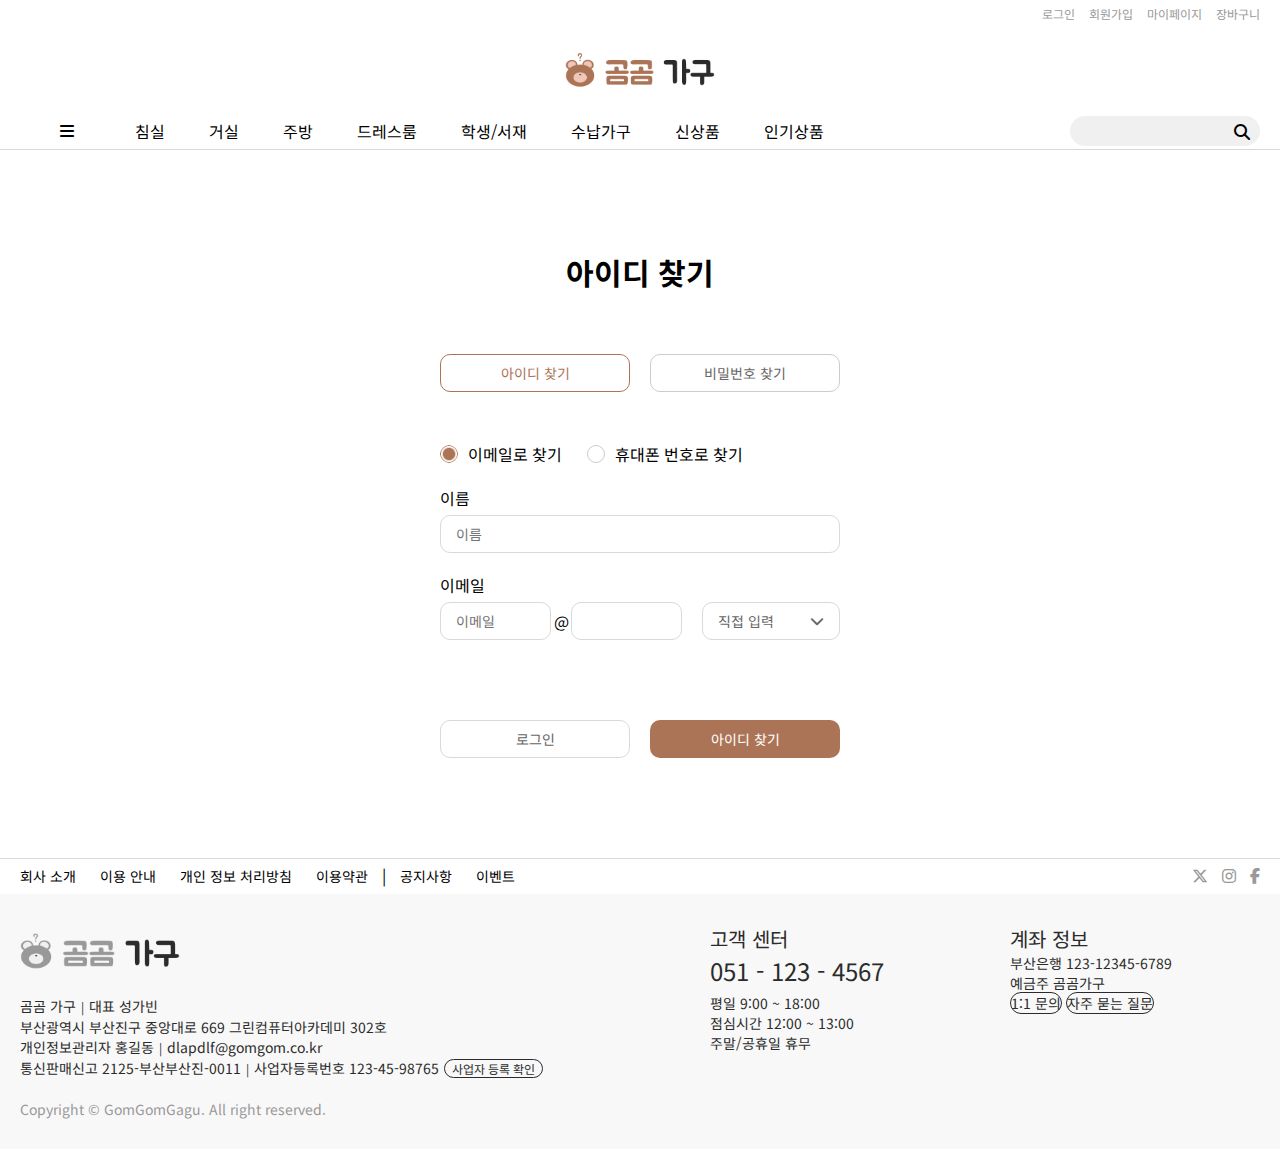
<file: find/find_id.html>
<!DOCTYPE html>
<html lang="ko">
<head>
  <meta charset="UTF-8">
  <meta name="viewport" content="width=device-width, initial-scale=1.0">
  <title>곰곰가구</title>
  
  <!-- favicon -->
  <link rel="icon" href="../favicon.png">
  
  <!-- font awesome -->
  <link rel="stylesheet" href="https://cdnjs.cloudflare.com/ajax/libs/font-awesome/6.7.2/css/all.min.css" integrity="sha512-Evv84Mr4kqVGRNSgIGL/F/aIDqQb7xQ2vcrdIwxfjThSH8CSR7PBEakCr51Ck+w+/U6swU2Im1vVX0SVk9ABhg==" crossorigin="anonymous" referrerpolicy="no-referrer" />
  
  <!-- font -->
  <link rel="preconnect" href="https://fonts.googleapis.com">
  <link rel="preconnect" href="https://fonts.gstatic.com" crossorigin>
  <link href="https://fonts.googleapis.com/css2?family=Noto+Sans+KR:wght@100..900&display=swap" rel="stylesheet">
  <link href="https://fonts.googleapis.com/css2?family=Jua&display=swap" rel="stylesheet">
  
  <!-- style sheet -->
  <link rel="stylesheet" href="../css/default.css">
  <link rel="stylesheet" href="../css/header.css">
  <link rel="stylesheet" href="./css/find.css">
  <link rel="stylesheet" href="../css/footer.css">
  
  <!-- jQuery -->
  <script src="https://code.jquery.com/jquery-3.7.1.min.js"></script>

  
  <!-- javascript -->
  <script src="./js/find_id.js" defer></script>
</head>
<body>
  <!-- header -->
  <input type="checkbox" id="chk-gnb">
  <header class="header" id="header">
    <nav class="gnb-top">
      <ul>
        <li><a href="../login/login.html">로그인</a></li>
        <li><a href="../join/join_term.html">회원가입</a></li>
        <li><a href="#!">마이페이지</a></li>
        <li><a href="#!">장바구니</a></li>
      </ul>
    </nav><!--gnb top-->
    <div class="logo">
      <a href="../index.html"><img src="./images/logo.png" alt="로고"></a>
    </div>
  </header>
  <div class="gnb-outer">
    <nav class="gnb">
      <div class="mini-logo"><a href="../index.html"><img src="./images/mini_logo.png" alt="로고"></a></div>
      <label for="chk-gnb" class="menu-icon open-menu-btn"><i class="fa-solid fa-bars"></i></label>
      <label for="chk-gnb" class="menu-icon close-menu-btn"><i class="fa-solid fa-xmark"></i></label>
      <ul class="gnb-menu">
        <li>
          <a href="../sub_page/sub_page.html">침실</a>
          <div class="sub-category">
            <ul>
              <li><a href="../sub_page/sub_page.html">침대</a></li>
              <li><a href="../sub_page/sub_page.html">매트리스</a></li>
              <li><a href="../sub_page/sub_page.html">협탁</a></li>
              <li><a href="../sub_page/sub_page.html">화장대</a></li>
              <li><a href="../sub_page/sub_page.html">화장대 의자</a></li>
            </ul>
          </div>
        </li><!--침실-->
        <li>
          <a href="../sub_page/sub_page.html">거실</a>
          <div class="sub-category">
            <ul>
              <li><a href="../sub_page/sub_page.html">소파</a></li>
              <li><a href="../sub_page/sub_page.html">거실장</a></li>
              <li><a href="../sub_page/sub_page.html">테이블</a></li>
            </ul>
          </div>
        </li><!--거실-->
        <li>
          <a href="../sub_page/sub_page.html">주방</a>
          <div class="sub-category">
            <ul>
              <li><a href="../sub_page/sub_page.html">식탁</a></li>
              <li><a href="../sub_page/sub_page.html">식탁 의자</a></li>
              <li><a href="../sub_page/sub_page.html">주방 수납장</a></li>
            </ul>
          </div>
        </li><!--주방-->
        <li>
          <a href="../sub_page/sub_page.html">드레스룸</a>
          <div class="sub-category">
            <ul>
              <li><a href="../sub_page/sub_page.html">슬라이딩 옷장</a></li>
              <li><a href="../sub_page/sub_page.html">여닫이 옷장</a></li>
              <li><a href="../sub_page/sub_page.html">행거</a></li>
            </ul>
          </div>
        </li><!--드레스룸-->
        <li>
          <a href="../sub_page/sub_page.html">학생/서재</a>
          <div class="sub-category">
            <ul>
              <li><a href="../sub_page/sub_page.html">책상</a></li>
              <li><a href="../sub_page/sub_page.html">책장</a></li>
              <li><a href="../sub_page/sub_page.html">의자</a></li>
            </ul>
          </div>
        </li><!--학생/서재-->
        <li>
          <a href="../sub_page/sub_page.html">수납가구</a>
          <div class="sub-category">
            <ul>
              <li><a href="../sub_page/sub_page.html">서랍장</a></li>
              <li><a href="../sub_page/sub_page.html">선반</a></li>
              <li><a href="../sub_page/sub_page.html">수납장</a></li>
            </ul>
          </div>
        </li><!--수납가구-->
        <li><a href="../sub_page/sub_page.html">신상품</a></li><!--신상품-->
        <li><a href="../sub_page/sub_page.html">인기상품</a></li><!--인기상품-->
      </ul><!--gnb menu-->
      <div class="search-box">
        <input type="search">
        <i class="fa-solid fa-magnifying-glass search-icon"></i>
        <div class="search-info">
          <p class="search-title">최근 검색어</p>
          <ul class="recently-search">
            <li>소파<i class="fa-solid fa-xmark"></i></li>
          </ul>
          <div class="hashtag">
            <a href="#!">#원목수납장</a>
            <a href="#!">#책상</a>
            <a href="#!">#행거</a>
          </div>
        </div><!--search info-->
      </div><!--search box-->
      <div class="all-category">
        <ul>
          <li>
            <a href="../sub_page/sub_page.html">침실</a>
            <ul>
              <li><a href="../sub_page/sub_page.html">침대</a></li>
              <li><a href="../sub_page/sub_page.html">매트리스</a></li>
              <li><a href="../sub_page/sub_page.html">협탁</a></li>
              <li><a href="../sub_page/sub_page.html">화장대</a></li>
              <li><a href="../sub_page/sub_page.html">화장대 의자</a></li>
            </ul>
          </li><!--침실-->
          <li>
            <a href="../sub_page/sub_page.html">거실</a>
            <ul>
              <li><a href="../sub_page/sub_page.html">소파</a></li>
              <li><a href="../sub_page/sub_page.html">거실장</a></li>
              <li><a href="../sub_page/sub_page.html">테이블</a></li>
            </ul>
          </li><!--거실-->
          <li>
            <a href="../sub_page/sub_page.html">주방</a>
            <ul>
              <li><a href="../sub_page/sub_page.html">식탁</a></li>
              <li><a href="../sub_page/sub_page.html">식탁 의자</a></li>
              <li><a href="../sub_page/sub_page.html">주방 수납장</a></li>
            </ul>
          </li><!--주방-->
          <li>
            <a href="../sub_page/sub_page.html">드레스룸</a>
            <ul>
              <li><a href="../sub_page/sub_page.html">슬라이딩 옷장</a></li>
              <li><a href="../sub_page/sub_page.html">여닫이 옷장</a></li>
              <li><a href="../sub_page/sub_page.html">행거</a></li>
            </ul>
          </li><!--드레스룸-->
          <li>
            <a href="../sub_page/sub_page.html">학생/서재</a>
            <ul>
              <li><a href="../sub_page/sub_page.html">책상</a></li>
              <li><a href="../sub_page/sub_page.html">책장</a></li>
              <li><a href="../sub_page/sub_page.html">의자</a></li>
            </ul>
          </li><!--학생/서재-->
          <li>
            <a href="../sub_page/sub_page.html">수납가구</a>
            <ul>
              <li><a href="../sub_page/sub_page.html">서랍장</a></li>
              <li><a href="../sub_page/sub_page.html">선반</a></li>
              <li><a href="../sub_page/sub_page.html">수납장</a></li>
            </ul>
          </li><!--수납가구-->
          <li><a href="../sub_page/sub_page.html">신상품</a></li><!--신상품-->
          <li><a href="../sub_page/sub_page.html">인기상품</a></li><!--인기상품-->
        </ul>
      </div><!--all category-->
    </nav><!--gnb-->
  </div>

  <!-- find -->
  <p class="find-title">아이디 찾기</p>
  <div class="find-btn-box">
    <button type="button" class="select-btn btn">아이디 찾기</button>
    <a href="./find_pw.html" class="btn">비밀번호 찾기</a>
  </div><!--find btn box-->

  <form action="#" class="find-form">
    <div class="radio-box">
      <label for="rad-find-email">
        <input type="radio" name="rad-find" class="rad-find" id="rad-find-email" checked>
        이메일로 찾기
      </label>
      <label for="rad-find-call">
        <input type="radio" name="rad-find" class="rad-find" id="rad-find-call">
        휴대폰 번호로 찾기
      </label>
    </div><!--radio box-->

    <label for="name">이름</label>
    <input type="text" class="name" id="name" name="name" placeholder="이름" required>

    <label for="email-01" class="email-label">이메일</label>
    <div class="email-item form-item">
      <input type="text" name="email-01" id="email-01" class="email" placeholder="이메일" required>
      <span>@</span>
      <input type="email" name="email-02" id="email-02" class="email" required>
      <div class="email email-select">
        <p class="selected-email">직접 입력<i class="fa-solid fa-chevron-down open-btn"></i><i class="fa-solid fa-chevron-up close-btn"></i></p>
        <ul>
          <li>직접 입력</li>
          <li>naver.com</li>
          <li>google.com</li>
          <li>daum.net</li>
          <li>hanmail.net</li>
          <li>nate.com</li>
          <li>hotmail.com</li>
          <li>icloud.com</li>
        </ul>
      </div>
      <p class="error-txt"></p>
    </div><!--email-->

    <label for="call-01" class="call-label">휴대폰 번호</label>
    <div class="call-item form-item">
      <input type="text" name="call-01" id="call-01" maxlength="3" class="call" required>
      <span>-</span>
      <input type="text" name="call-02" id="call-02" maxlength="4" class="call" required>
      <span>-</span>
      <input type="text" name="call-03" id="call-03" maxlength="4" class="call" required>
    </div><!--call-->

    <div class="form-btn-box">
      <a href="../login/login.html" class="login-btn sub-btn btn">로그인</a>
      <button type="button" class="find-btn main-btn btn">아이디 찾기</button>
    </div><!--form btn box-->
  </form>

  <div class="result-box">
    <p class="result-txt">회원 님의 아이디는 <span></span> 입니다.</p>
    <a href="../login/login.html" class="btn main-btn">로그인</a>
  </div><!--result box-->

  <!-- footer -->
  <div class="footer-nav-outer">
    <nav class="footer-nav">
      <ul class="footer-menu">
        <li><a href="#!">회사 소개</a></li>
        <li><a href="#!">이용 안내</a></li>
        <li><a href="#!">개인 정보 처리방침</a></li>
        <li><a href="#!">이용약관</a></li>
        <li class="divide-line">|</li>
        <li><a href="#!">공지사항</a></li>
        <li><a href="#!">이벤트</a></li>
      </ul>
      <ul class="footer-sns">
        <li><i class="fa-brands fa-x-twitter"></i></li>
        <li><i class="fa-brands fa-instagram"></i></li>
        <li><i class="fa-brands fa-facebook-f"></i></li>
      </ul>
    </nav>
  </div><!--footer nav outer-->
  <div class="footer-outer">
    <footer class="footer" id="footer">
      <div class="company-info">
        <div class="footer-logo">
          <img src="./images/footer_logo.png" alt="흑백 로고">
        </div>
        <div class="company-txt">
          <p>곰곰 가구<span class="divide-line">|</span>대표 성가빈</p>
          <p>부산광역시 부산진구 중앙대로 669 그린컴퓨터아카데미 302호</p>
          <p>개인정보관리자 홍길동<span class="divide-line">|</span>dlapdlf@gomgom.co.kr</p>
          <p>통신판매신고 2125-부산부산진-0011<span class="divide-line">|</span>사업자등록번호 123-45-98765<a href="#!" class="footer-btn">사업자 등록 확인</a></p>
        </div><!--company txt-->
        <p class="copyright">
          Copyright © GomGomGagu. All right reserved.
        </p>
      </div><!--company info-->
      <div class="customer-info">
        <div class="customer-center">
          <p class="customer-title">고객 센터</p>
          <p class="call">051 - 123 - 4567</p>
          <p class="time">평일 9:00 ~ 18:00</p>
          <p class="time">점심시간 12:00 ~ 13:00</p>
          <p class="time">주말/공휴일 휴무</p>
        </div><!--customer center-->
        <div class="bank">
          <p class="customer-title">계좌 정보</p>
          <p>부산은행 123-12345-6789</p>
          <p>예금주 곰곰가구</p>
          <a href="#!" class="footer-btn">1:1 문의</a>
          <a href="#!" class="footer-btn">자주 묻는 질문</a>  
        </div><!--bank-->
      </div><!--customer info-->
    </footer>
  </div>
</body>
</html>
</file>
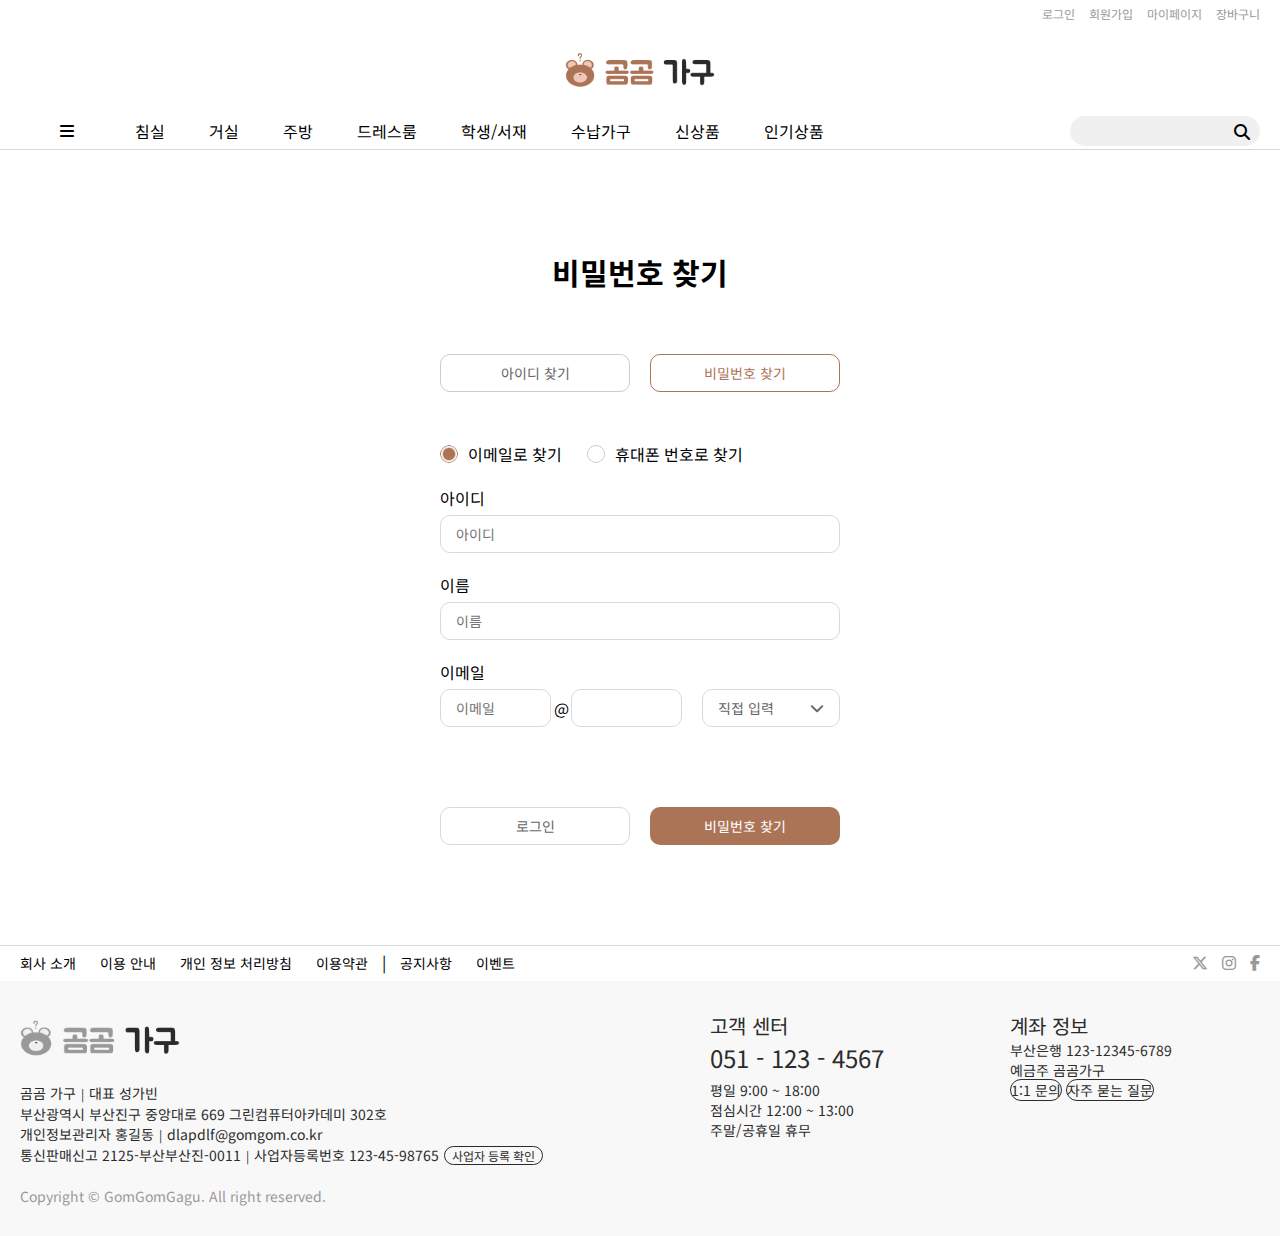
<file: find/find_pw.html>
<!DOCTYPE html>
<html lang="ko">
<head>
  <meta charset="UTF-8">
  <meta name="viewport" content="width=device-width, initial-scale=1.0">
  <title>곰곰가구</title>
  
  <!-- favicon -->
  <link rel="icon" href="../favicon.png">
  
  <!-- font awesome -->
  <link rel="stylesheet" href="https://cdnjs.cloudflare.com/ajax/libs/font-awesome/6.7.2/css/all.min.css" integrity="sha512-Evv84Mr4kqVGRNSgIGL/F/aIDqQb7xQ2vcrdIwxfjThSH8CSR7PBEakCr51Ck+w+/U6swU2Im1vVX0SVk9ABhg==" crossorigin="anonymous" referrerpolicy="no-referrer" />
  
  <!-- font -->
  <link rel="preconnect" href="https://fonts.googleapis.com">
  <link rel="preconnect" href="https://fonts.gstatic.com" crossorigin>
  <link href="https://fonts.googleapis.com/css2?family=Noto+Sans+KR:wght@100..900&display=swap" rel="stylesheet">
  <link href="https://fonts.googleapis.com/css2?family=Jua&display=swap" rel="stylesheet">
  
  <!-- style sheet -->
  <link rel="stylesheet" href="../css/default.css">
  <link rel="stylesheet" href="../css/header.css">
  <link rel="stylesheet" href="./css/find.css">
  <link rel="stylesheet" href="../css/footer.css">
  
  <!-- jQuery -->
  <script src="https://code.jquery.com/jquery-3.7.1.min.js"></script>

  
  <!-- javascript -->
  <script src="./js/find_pw.js" defer></script>
</head>
<body>
  <!-- header -->
  <input type="checkbox" id="chk-gnb">
  <header class="header" id="header">
    <nav class="gnb-top">
      <ul>
        <li><a href="../login/login.html">로그인</a></li>
        <li><a href="../join/join_term.html">회원가입</a></li>
        <li><a href="#!">마이페이지</a></li>
        <li><a href="#!">장바구니</a></li>
      </ul>
    </nav><!--gnb top-->
    <div class="logo">
      <a href="../index.html"><img src="./images/logo.png" alt="로고"></a>
    </div>
  </header>
  <div class="gnb-outer">
    <nav class="gnb">
      <div class="mini-logo"><a href="../index.html"><img src="./images/mini_logo.png" alt="로고"></a></div>
      <label for="chk-gnb" class="menu-icon open-menu-btn"><i class="fa-solid fa-bars"></i></label>
      <label for="chk-gnb" class="menu-icon close-menu-btn"><i class="fa-solid fa-xmark"></i></label>
      <ul class="gnb-menu">
        <li>
          <a href="../sub_page/sub_page.html">침실</a>
          <div class="sub-category">
            <ul>
              <li><a href="../sub_page/sub_page.html">침대</a></li>
              <li><a href="../sub_page/sub_page.html">매트리스</a></li>
              <li><a href="../sub_page/sub_page.html">협탁</a></li>
              <li><a href="../sub_page/sub_page.html">화장대</a></li>
              <li><a href="../sub_page/sub_page.html">화장대 의자</a></li>
            </ul>
          </div>
        </li><!--침실-->
        <li>
          <a href="../sub_page/sub_page.html">거실</a>
          <div class="sub-category">
            <ul>
              <li><a href="../sub_page/sub_page.html">소파</a></li>
              <li><a href="../sub_page/sub_page.html">거실장</a></li>
              <li><a href="../sub_page/sub_page.html">테이블</a></li>
            </ul>
          </div>
        </li><!--거실-->
        <li>
          <a href="../sub_page/sub_page.html">주방</a>
          <div class="sub-category">
            <ul>
              <li><a href="../sub_page/sub_page.html">식탁</a></li>
              <li><a href="../sub_page/sub_page.html">식탁 의자</a></li>
              <li><a href="../sub_page/sub_page.html">주방 수납장</a></li>
            </ul>
          </div>
        </li><!--주방-->
        <li>
          <a href="../sub_page/sub_page.html">드레스룸</a>
          <div class="sub-category">
            <ul>
              <li><a href="../sub_page/sub_page.html">슬라이딩 옷장</a></li>
              <li><a href="../sub_page/sub_page.html">여닫이 옷장</a></li>
              <li><a href="../sub_page/sub_page.html">행거</a></li>
            </ul>
          </div>
        </li><!--드레스룸-->
        <li>
          <a href="../sub_page/sub_page.html">학생/서재</a>
          <div class="sub-category">
            <ul>
              <li><a href="../sub_page/sub_page.html">책상</a></li>
              <li><a href="../sub_page/sub_page.html">책장</a></li>
              <li><a href="../sub_page/sub_page.html">의자</a></li>
            </ul>
          </div>
        </li><!--학생/서재-->
        <li>
          <a href="../sub_page/sub_page.html">수납가구</a>
          <div class="sub-category">
            <ul>
              <li><a href="../sub_page/sub_page.html">서랍장</a></li>
              <li><a href="../sub_page/sub_page.html">선반</a></li>
              <li><a href="../sub_page/sub_page.html">수납장</a></li>
            </ul>
          </div>
        </li><!--수납가구-->
        <li><a href="../sub_page/sub_page.html">신상품</a></li><!--신상품-->
        <li><a href="../sub_page/sub_page.html">인기상품</a></li><!--인기상품-->
      </ul><!--gnb menu-->
      <div class="search-box">
        <input type="search">
        <i class="fa-solid fa-magnifying-glass search-icon"></i>
        <div class="search-info">
          <p class="search-title">최근 검색어</p>
          <ul class="recently-search">
            <li>소파<i class="fa-solid fa-xmark"></i></li>
          </ul>
          <div class="hashtag">
            <a href="#!">#원목수납장</a>
            <a href="#!">#책상</a>
            <a href="#!">#행거</a>
          </div>
        </div><!--search info-->
      </div><!--search box-->
      <div class="all-category">
        <ul>
          <li>
            <a href="../sub_page/sub_page.html">침실</a>
            <ul>
              <li><a href="../sub_page/sub_page.html">침대</a></li>
              <li><a href="../sub_page/sub_page.html">매트리스</a></li>
              <li><a href="../sub_page/sub_page.html">협탁</a></li>
              <li><a href="../sub_page/sub_page.html">화장대</a></li>
              <li><a href="../sub_page/sub_page.html">화장대 의자</a></li>
            </ul>
          </li><!--침실-->
          <li>
            <a href="../sub_page/sub_page.html">거실</a>
            <ul>
              <li><a href="../sub_page/sub_page.html">소파</a></li>
              <li><a href="../sub_page/sub_page.html">거실장</a></li>
              <li><a href="../sub_page/sub_page.html">테이블</a></li>
            </ul>
          </li><!--거실-->
          <li>
            <a href="../sub_page/sub_page.html">주방</a>
            <ul>
              <li><a href="../sub_page/sub_page.html">식탁</a></li>
              <li><a href="../sub_page/sub_page.html">식탁 의자</a></li>
              <li><a href="../sub_page/sub_page.html">주방 수납장</a></li>
            </ul>
          </li><!--주방-->
          <li>
            <a href="../sub_page/sub_page.html">드레스룸</a>
            <ul>
              <li><a href="../sub_page/sub_page.html">슬라이딩 옷장</a></li>
              <li><a href="../sub_page/sub_page.html">여닫이 옷장</a></li>
              <li><a href="../sub_page/sub_page.html">행거</a></li>
            </ul>
          </li><!--드레스룸-->
          <li>
            <a href="../sub_page/sub_page.html">학생/서재</a>
            <ul>
              <li><a href="../sub_page/sub_page.html">책상</a></li>
              <li><a href="../sub_page/sub_page.html">책장</a></li>
              <li><a href="../sub_page/sub_page.html">의자</a></li>
            </ul>
          </li><!--학생/서재-->
          <li>
            <a href="../sub_page/sub_page.html">수납가구</a>
            <ul>
              <li><a href="../sub_page/sub_page.html">서랍장</a></li>
              <li><a href="../sub_page/sub_page.html">선반</a></li>
              <li><a href="../sub_page/sub_page.html">수납장</a></li>
            </ul>
          </li><!--수납가구-->
          <li><a href="../sub_page/sub_page.html">신상품</a></li><!--신상품-->
          <li><a href="../sub_page/sub_page.html">인기상품</a></li><!--인기상품-->
        </ul>
      </div><!--all category-->
    </nav><!--gnb-->
  </div>

  <!-- find -->
  <p class="find-title">비밀번호 찾기</p>
  <div class="find-btn-box">
    <a href="./find_id.html" class="btn">아이디 찾기</a>
    <button type="button" class="select-btn btn">비밀번호 찾기</button>
  </div><!--find btn box-->

  <form action="#" class="find-form">
    <div class="radio-box">
      <label for="rad-find-email">
        <input type="radio" name="rad-find" id="rad-find-email" checked>
        이메일로 찾기
      </label>
      <label for="rad-find-call">
        <input type="radio" name="rad-find" id="rad-find-call">
        휴대폰 번호로 찾기
      </label>
    </div><!--radio box-->

    <label for="user-id">아이디</label>
    <input type="text" class="user-id" id="user-id" name="user-id" placeholder="아이디" required>

    <label for="name">이름</label>
    <input type="text" class="name" id="name" name="name" placeholder="이름" required>

    <label for="email-01" class="email-label">이메일</label>
    <div class="email-item form-item">
      <input type="text" name="email-01" id="email-01" class="email" placeholder="이메일" required>
      <span>@</span>
      <input type="email" name="email-02" id="email-02" class="email" required>
      <div class="email email-select">
        <p class="selected-email">직접 입력<i class="fa-solid fa-chevron-down open-btn"></i><i class="fa-solid fa-chevron-up close-btn"></i></p>
        <ul>
          <li>직접 입력</li>
          <li>naver.com</li>
          <li>google.com</li>
          <li>daum.net</li>
          <li>hanmail.net</li>
          <li>nate.com</li>
          <li>hotmail.com</li>
          <li>icloud.com</li>
        </ul>
      </div>
      <p class="error-txt"></p>
    </div><!--email-->

    <label for="call-01" class="call-label">휴대폰 번호</label>
    <div class="call-item form-item">
      <input type="text" name="call-01" id="call-01" maxlength="3" class="call" required>
      <span>-</span>
      <input type="text" name="call-02" id="call-02" maxlength="4" class="call" required>
      <span>-</span>
      <input type="text" name="call-03" id="call-03" maxlength="4" class="call" required>
    </div><!--call-->

    <div class="form-btn-box">
      <a href="../login/login.html" class="login-btn sub-btn btn">로그인</a>
      <button type="button" class="find-btn main-btn btn">비밀번호 찾기</button>
    </div><!--form btn box-->
  </form>


  <div class="result-box">
    <p class="result-txt">회원 님의 임시 비밀번호는 <span></span> 입니다.</p>
    <p class="result-txt">로그인 후 반드시 비밀번호를 변경해주세요.</p>
    <a href="../login/login.html" class="btn main-btn">로그인</a>
  </div><!--result box-->

  <!-- footer -->
  <div class="footer-nav-outer">
    <nav class="footer-nav">
      <ul class="footer-menu">
        <li><a href="#!">회사 소개</a></li>
        <li><a href="#!">이용 안내</a></li>
        <li><a href="#!">개인 정보 처리방침</a></li>
        <li><a href="#!">이용약관</a></li>
        <li class="divide-line">|</li>
        <li><a href="#!">공지사항</a></li>
        <li><a href="#!">이벤트</a></li>
      </ul>
      <ul class="footer-sns">
        <li><i class="fa-brands fa-x-twitter"></i></li>
        <li><i class="fa-brands fa-instagram"></i></li>
        <li><i class="fa-brands fa-facebook-f"></i></li>
      </ul>
    </nav>
  </div><!--footer nav outer-->
  <div class="footer-outer">
    <footer class="footer" id="footer">
      <div class="company-info">
        <div class="footer-logo">
          <img src="./images/footer_logo.png" alt="흑백 로고">
        </div>
        <div class="company-txt">
          <p>곰곰 가구<span class="divide-line">|</span>대표 성가빈</p>
          <p>부산광역시 부산진구 중앙대로 669 그린컴퓨터아카데미 302호</p>
          <p>개인정보관리자 홍길동<span class="divide-line">|</span>dlapdlf@gomgom.co.kr</p>
          <p>통신판매신고 2125-부산부산진-0011<span class="divide-line">|</span>사업자등록번호 123-45-98765<a href="#!" class="footer-btn">사업자 등록 확인</a></p>
        </div><!--company txt-->
        <p class="copyright">
          Copyright © GomGomGagu. All right reserved.
        </p>
      </div><!--company info-->
      <div class="customer-info">
        <div class="customer-center">
          <p class="customer-title">고객 센터</p>
          <p class="call">051 - 123 - 4567</p>
          <p class="time">평일 9:00 ~ 18:00</p>
          <p class="time">점심시간 12:00 ~ 13:00</p>
          <p class="time">주말/공휴일 휴무</p>
        </div><!--customer center-->
        <div class="bank">
          <p class="customer-title">계좌 정보</p>
          <p>부산은행 123-12345-6789</p>
          <p>예금주 곰곰가구</p>
          <a href="#!" class="footer-btn">1:1 문의</a>
          <a href="#!" class="footer-btn">자주 묻는 질문</a>  
        </div><!--bank-->
      </div><!--customer info-->
    </footer>
  </div>
</body>
</html>
</file>
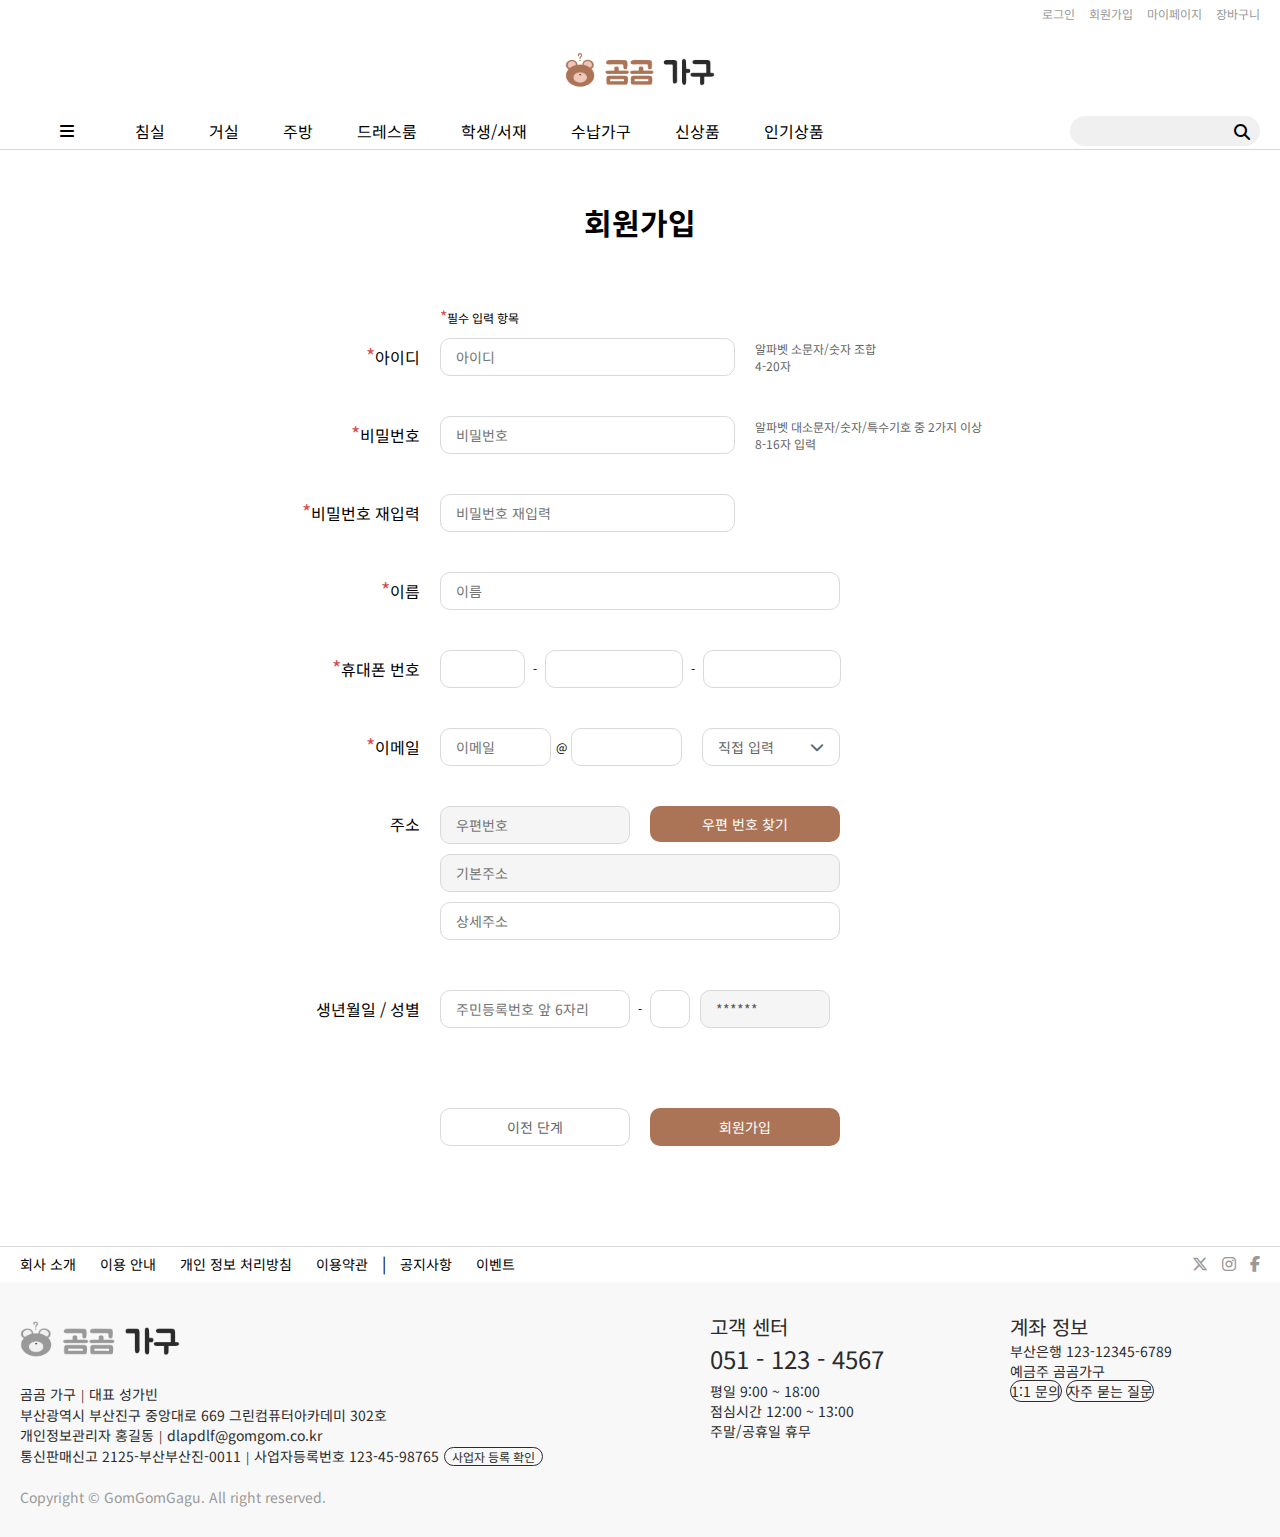
<file: join/join.html>
<!DOCTYPE html>
<html lang="ko">
<head>
  <meta charset="UTF-8">
  <meta name="viewport" content="width=device-width, initial-scale=1.0">
  <title>곰곰가구</title>
  
  <!-- favicon -->
  <link rel="icon" href="../favicon.png">
  
  <!-- font awesome -->
  <link rel="stylesheet" href="https://cdnjs.cloudflare.com/ajax/libs/font-awesome/6.7.2/css/all.min.css" integrity="sha512-Evv84Mr4kqVGRNSgIGL/F/aIDqQb7xQ2vcrdIwxfjThSH8CSR7PBEakCr51Ck+w+/U6swU2Im1vVX0SVk9ABhg==" crossorigin="anonymous" referrerpolicy="no-referrer" />
  
  <!-- font -->
  <link rel="preconnect" href="https://fonts.googleapis.com">
  <link rel="preconnect" href="https://fonts.gstatic.com" crossorigin>
  <link href="https://fonts.googleapis.com/css2?family=Noto+Sans+KR:wght@100..900&display=swap" rel="stylesheet">
  <link href="https://fonts.googleapis.com/css2?family=Jua&display=swap" rel="stylesheet">
  
  <!-- style sheet -->
  <link rel="stylesheet" href="../css/default.css">
  <link rel="stylesheet" href="../css/header.css">
  <link rel="stylesheet" href="./css/join.css">
  <link rel="stylesheet" href="../css/footer.css">
  
  <!-- address api -->
  <script src="//t1.daumcdn.net/mapjsapi/bundle/postcode/prod/postcode.v2.js"></script>

  <!-- jQuery -->
  <script src="https://code.jquery.com/jquery-3.7.1.min.js"></script>
  
  <!-- javascript -->
  <script type="module" src="./js/join.js" defer></script>
</head>
<body>
  <!-- header -->
  <input type="checkbox" id="chk-gnb">
  <header class="header" id="header">
    <nav class="gnb-top">
      <ul>
        <li><a href="../login/login.html">로그인</a></li>
        <li><a href="./join_term.html">회원가입</a></li>
        <li><a href="#!">마이페이지</a></li>
        <li><a href="#!">장바구니</a></li>
      </ul>
    </nav><!--gnb top-->
    <div class="logo">
      <a href="../index.html"><img src="./images/logo.png" alt="로고"></a>
    </div>
  </header>
  <div class="gnb-outer">
    <nav class="gnb">
      <div class="mini-logo"><a href="../index.html"><img src="./images/mini_logo.png" alt="로고"></a></div>
      <label for="chk-gnb" class="menu-icon open-menu-btn"><i class="fa-solid fa-bars"></i></label>
      <label for="chk-gnb" class="menu-icon close-menu-btn"><i class="fa-solid fa-xmark"></i></label>
      <ul class="gnb-menu">
        <li>
          <a href="../sub_page/sub_page.html">침실</a>
          <div class="sub-category">
            <ul>
              <li><a href="../sub_page/sub_page.html">침대</a></li>
              <li><a href="../sub_page/sub_page.html">매트리스</a></li>
              <li><a href="../sub_page/sub_page.html">협탁</a></li>
              <li><a href="../sub_page/sub_page.html">화장대</a></li>
              <li><a href="../sub_page/sub_page.html">화장대 의자</a></li>
            </ul>
          </div>
        </li><!--침실-->
        <li>
          <a href="../sub_page/sub_page.html">거실</a>
          <div class="sub-category">
            <ul>
              <li><a href="../sub_page/sub_page.html">소파</a></li>
              <li><a href="../sub_page/sub_page.html">거실장</a></li>
              <li><a href="../sub_page/sub_page.html">테이블</a></li>
            </ul>
          </div>
        </li><!--거실-->
        <li>
          <a href="../sub_page/sub_page.html">주방</a>
          <div class="sub-category">
            <ul>
              <li><a href="../sub_page/sub_page.html">식탁</a></li>
              <li><a href="../sub_page/sub_page.html">식탁 의자</a></li>
              <li><a href="../sub_page/sub_page.html">주방 수납장</a></li>
            </ul>
          </div>
        </li><!--주방-->
        <li>
          <a href="../sub_page/sub_page.html">드레스룸</a>
          <div class="sub-category">
            <ul>
              <li><a href="../sub_page/sub_page.html">슬라이딩 옷장</a></li>
              <li><a href="../sub_page/sub_page.html">여닫이 옷장</a></li>
              <li><a href="../sub_page/sub_page.html">행거</a></li>
            </ul>
          </div>
        </li><!--드레스룸-->
        <li>
          <a href="../sub_page/sub_page.html">학생/서재</a>
          <div class="sub-category">
            <ul>
              <li><a href="../sub_page/sub_page.html">책상</a></li>
              <li><a href="../sub_page/sub_page.html">책장</a></li>
              <li><a href="../sub_page/sub_page.html">의자</a></li>
            </ul>
          </div>
        </li><!--학생/서재-->
        <li>
          <a href="../sub_page/sub_page.html">수납가구</a>
          <div class="sub-category">
            <ul>
              <li><a href="../sub_page/sub_page.html">서랍장</a></li>
              <li><a href="../sub_page/sub_page.html">선반</a></li>
              <li><a href="../sub_page/sub_page.html">수납장</a></li>
            </ul>
          </div>
        </li><!--수납가구-->
        <li><a href="../sub_page/sub_page.html">신상품</a></li><!--신상품-->
        <li><a href="../sub_page/sub_page.html">인기상품</a></li><!--인기상품-->
      </ul><!--gnb menu-->
      <div class="search-box">
        <input type="search">
        <i class="fa-solid fa-magnifying-glass search-icon"></i>
        <div class="search-info">
          <p class="search-title">최근 검색어</p>
          <ul class="recently-search">
            <li>소파<i class="fa-solid fa-xmark"></i></li>
          </ul>
          <div class="hashtag">
            <a href="#!">#원목수납장</a>
            <a href="#!">#책상</a>
            <a href="#!">#행거</a>
          </div>
        </div><!--search info-->
      </div><!--search box-->
      <div class="all-category">
        <ul>
          <li>
            <a href="../sub_page/sub_page.html">침실</a>
            <ul>
              <li><a href="../sub_page/sub_page.html">침대</a></li>
              <li><a href="../sub_page/sub_page.html">매트리스</a></li>
              <li><a href="../sub_page/sub_page.html">협탁</a></li>
              <li><a href="../sub_page/sub_page.html">화장대</a></li>
              <li><a href="../sub_page/sub_page.html">화장대 의자</a></li>
            </ul>
          </li><!--침실-->
          <li>
            <a href="../sub_page/sub_page.html">거실</a>
            <ul>
              <li><a href="../sub_page/sub_page.html">소파</a></li>
              <li><a href="../sub_page/sub_page.html">거실장</a></li>
              <li><a href="../sub_page/sub_page.html">테이블</a></li>
            </ul>
          </li><!--거실-->
          <li>
            <a href="../sub_page/sub_page.html">주방</a>
            <ul>
              <li><a href="../sub_page/sub_page.html">식탁</a></li>
              <li><a href="../sub_page/sub_page.html">식탁 의자</a></li>
              <li><a href="../sub_page/sub_page.html">주방 수납장</a></li>
            </ul>
          </li><!--주방-->
          <li>
            <a href="../sub_page/sub_page.html">드레스룸</a>
            <ul>
              <li><a href="../sub_page/sub_page.html">슬라이딩 옷장</a></li>
              <li><a href="../sub_page/sub_page.html">여닫이 옷장</a></li>
              <li><a href="../sub_page/sub_page.html">행거</a></li>
            </ul>
          </li><!--드레스룸-->
          <li>
            <a href="../sub_page/sub_page.html">학생/서재</a>
            <ul>
              <li><a href="../sub_page/sub_page.html">책상</a></li>
              <li><a href="../sub_page/sub_page.html">책장</a></li>
              <li><a href="../sub_page/sub_page.html">의자</a></li>
            </ul>
          </li><!--학생/서재-->
          <li>
            <a href="../sub_page/sub_page.html">수납가구</a>
            <ul>
              <li><a href="../sub_page/sub_page.html">서랍장</a></li>
              <li><a href="../sub_page/sub_page.html">선반</a></li>
              <li><a href="../sub_page/sub_page.html">수납장</a></li>
            </ul>
          </li><!--수납가구-->
          <li><a href="../sub_page/sub_page.html">신상품</a></li><!--신상품-->
          <li><a href="../sub_page/sub_page.html">인기상품</a></li><!--인기상품-->
        </ul>
      </div><!--all category-->
    </nav><!--gnb-->
  </div>

  <!--join term-->
  <p class="join-title">회원가입</p>
  <form action="" class="join-form">
    <p class="form-notice"><span class="require">*</span>필수 입력 항목</p>
    <div class="id-item form-item">
      <label for="user-id"><span class="require">*</span>아이디</label>
      <input type="text" name="user-id" id="user-id" class="small-input" placeholder="아이디" required>
      <div class="constraint">
        <p>알파벳 소문자/숫자 조합</p>
        <p>4-20자</p>
      </div>
      <p class="error-txt"></p>
    </div><!--id-->

    <div class="pw-item form-item">
      <label for="user-pw"><span class="require">*</span>비밀번호</label>
      <input type="password" name="user-pw" id="user-pw" class="small-input" placeholder="비밀번호" required>
      <div class="constraint">
        <p>알파벳 대소문자/숫자/특수기호 중 2가지 이상</p>
        <p>8-16자 입력</p>
      </div>
      <p class="error-txt"></p>
    </div><!--pw-->

    <div class="pw-re-item form-item">
      <label for="pw-re"><span class="require">*</span>비밀번호 재입력</label>
      <input type="password" name="pw-re" id="pw-re" class="small-input" placeholder="비밀번호 재입력" required>
      <p class="error-txt"></p>
    </div><!--pw re-->

    <div class="name-item form-item">
      <label for="name"><span class="require">*</span>이름</label>
      <input type="text" name="name" id="name" placeholder="이름" required>
    </div><!--name-->

    <div class="call-item form-item">
      <label for="call-01"><span class="require">*</span>휴대폰 번호</label>
      <input type="text" name="call-01" id="call-01" maxlength="3" class="call" required>
      <span>-</span>
      <input type="text" name="call-02" id="call-02" maxlength="4" class="call" required>
      <span>-</span>
      <input type="text" name="call-03" id="call-03" maxlength="4" class="call" required>
    </div><!--call-->

    <div class="email-item form-item">
      <label for="email-01"><span class="require">*</span>이메일</label>
      <input type="text" name="email-01" id="email-01" class="email" placeholder="이메일" required>
      <span>@</span>
      <input type="email" name="email-02" id="email-02" class="email" required>
      <div class="email email-select">
        <p class="selected-email">직접 입력<i class="fa-solid fa-chevron-down open-btn"></i><i class="fa-solid fa-chevron-up close-btn"></i></p>
        <ul>
          <li>직접 입력</li>
          <li>naver.com</li>
          <li>google.com</li>
          <li>daum.net</li>
          <li>hanmail.net</li>
          <li>nate.com</li>
          <li>hotmail.com</li>
          <li>icloud.com</li>
        </ul>
      </div>
      <p class="error-txt"></p>
    </div><!--email-->

    <div class="address-item form-item">
      <label for="address-03">주소</label>
      <div class="address-input-box">
        <div class="post-code">
          <input type="text" name="address-01" id="address-01" placeholder="우편번호" disabled>
          <button type="button" class="post-btn main-btn btn">우편 번호 찾기</button>
        </div>
        <input type="text" name="address-02" id="address-02" class="address" placeholder="기본주소" disabled>
        <input type="text" name="address-03" id="address-03" class="address" placeholder="상세주소">
      </div><!--address input box-->
    </div><!--address-->

    <div class="resident-num-item form-item">
      <label for="birth-01">생년월일 / 성별</label>
      <input type="text" name="resident-01" id="resident-01" class="resident" placeholder="주민등록번호 앞 6자리" maxlength="6">
      <span>-</span>
      <input type="text" name="resident-02" id="resident-02" maxlength="1" class="resident">
      <input type="text" name="resident-03" id="resident-03" class="resident" value="******" disabled>
      <p class="error-txt"></p>
    </div><!--resident num-->

    <div class="form-btn-box">
      <a href="./join_term.html" class="cancel-btn sub-btn btn">이전 단계</a>
      <button type="button" class="join-btn main-btn btn">회원가입</button>
    </div><!--form btn box-->
  </form>

  <!-- footer -->
  <div class="footer-nav-outer">
    <nav class="footer-nav">
      <ul class="footer-menu">
        <li><a href="#!">회사 소개</a></li>
        <li><a href="#!">이용 안내</a></li>
        <li><a href="#!">개인 정보 처리방침</a></li>
        <li><a href="#!">이용약관</a></li>
        <li class="divide-line">|</li>
        <li><a href="#!">공지사항</a></li>
        <li><a href="#!">이벤트</a></li>
      </ul>
      <ul class="footer-sns">
        <li><i class="fa-brands fa-x-twitter"></i></li>
        <li><i class="fa-brands fa-instagram"></i></li>
        <li><i class="fa-brands fa-facebook-f"></i></li>
      </ul>
    </nav>
  </div><!--footer nav outer-->
  <div class="footer-outer">
    <footer class="footer" id="footer">
      <div class="company-info">
        <div class="footer-logo">
          <img src="./images/footer_logo.png" alt="흑백 로고">
        </div>
        <div class="company-txt">
          <p>곰곰 가구<span class="divide-line">|</span>대표 성가빈</p>
          <p>부산광역시 부산진구 중앙대로 669 그린컴퓨터아카데미 302호</p>
          <p>개인정보관리자 홍길동<span class="divide-line">|</span>dlapdlf@gomgom.co.kr</p>
          <p>통신판매신고 2125-부산부산진-0011<span class="divide-line">|</span>사업자등록번호 123-45-98765<a href="#!" class="footer-btn">사업자 등록 확인</a></p>
        </div><!--company txt-->
        <p class="copyright">
          Copyright © GomGomGagu. All right reserved.
        </p>
      </div><!--company info-->
      <div class="customer-info">
        <div class="customer-center">
          <p class="customer-title">고객 센터</p>
          <p class="call">051 - 123 - 4567</p>
          <p class="time">평일 9:00 ~ 18:00</p>
          <p class="time">점심시간 12:00 ~ 13:00</p>
          <p class="time">주말/공휴일 휴무</p>
        </div><!--customer center-->
        <div class="bank">
          <p class="customer-title">계좌 정보</p>
          <p>부산은행 123-12345-6789</p>
          <p>예금주 곰곰가구</p>
          <a href="#!" class="footer-btn">1:1 문의</a>
          <a href="#!" class="footer-btn">자주 묻는 질문</a>  
        </div><!--bank-->
      </div><!--customer info-->
    </footer>
  </div>
</body>
</html>
</file>
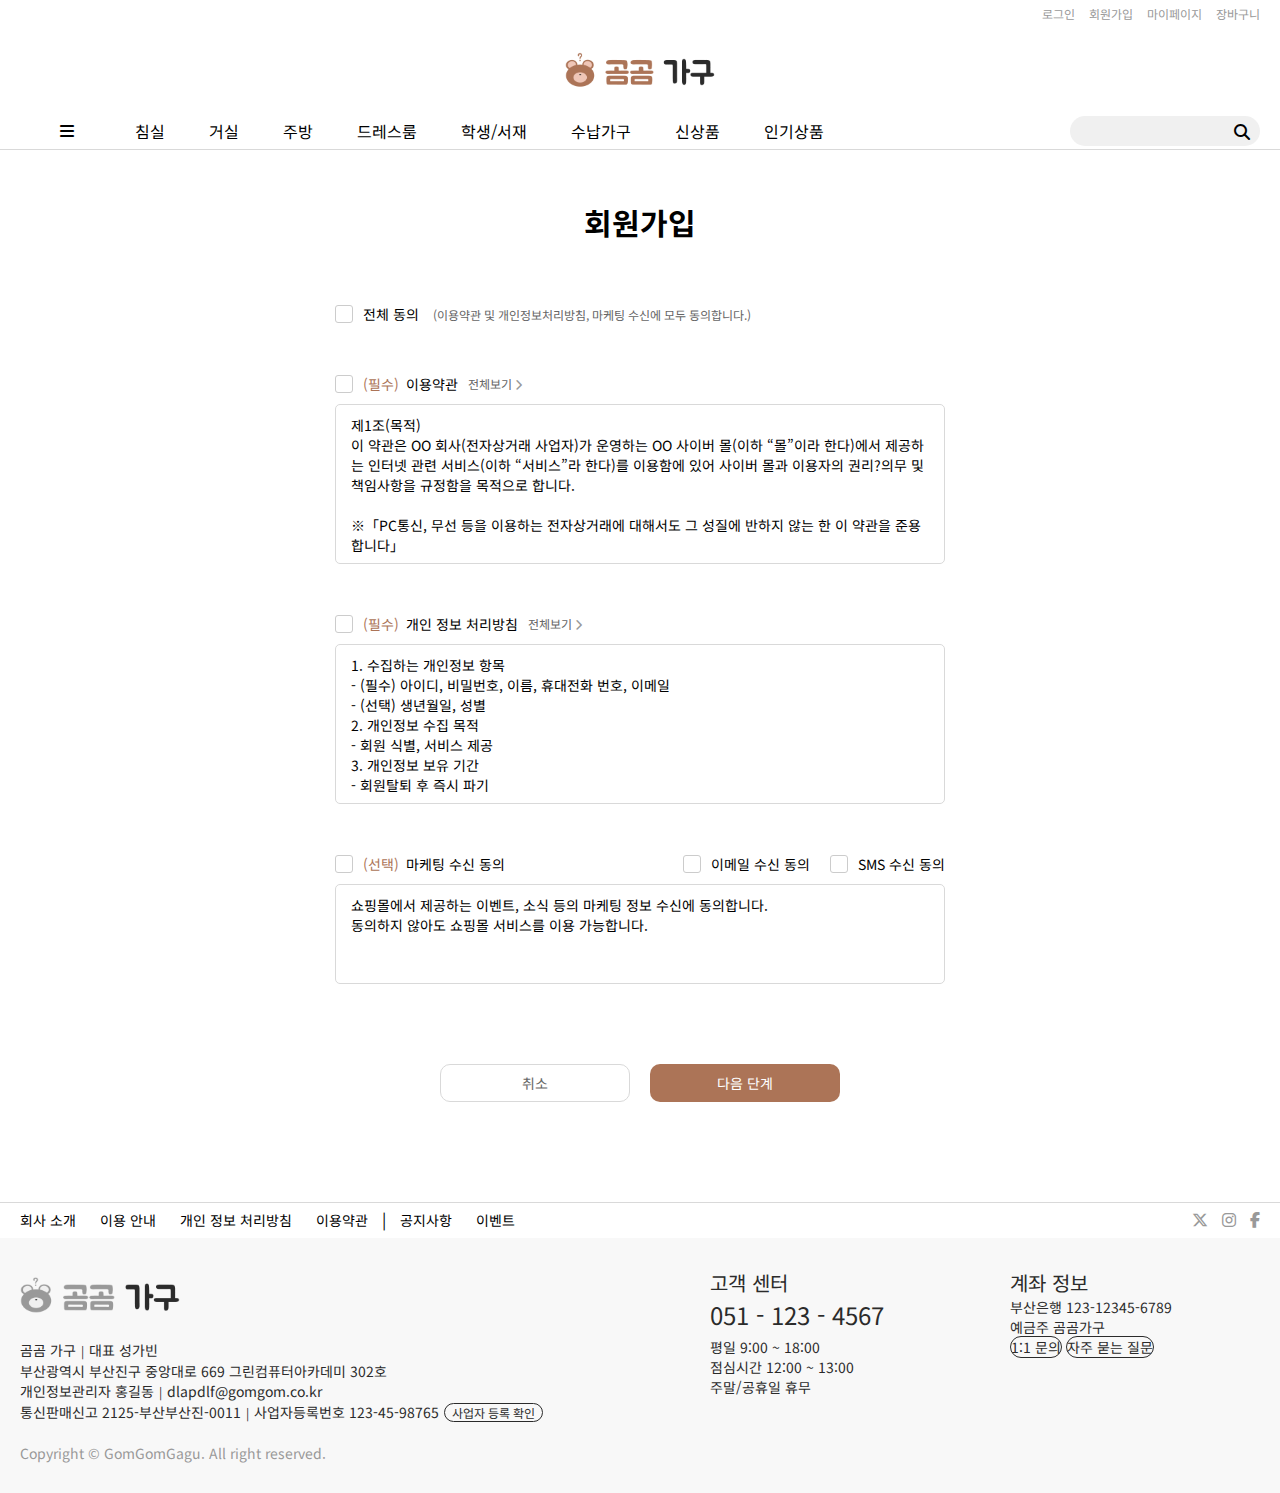
<file: join/join_term.html>
<!DOCTYPE html>
<html lang="ko">
<head>
  <meta charset="UTF-8">
  <meta name="viewport" content="width=device-width, initial-scale=1.0">
  <title>곰곰가구</title>
  
  <!-- favicon -->
  <link rel="icon" href="../favicon.png">
  
  <!-- font awesome -->
  <link rel="stylesheet" href="https://cdnjs.cloudflare.com/ajax/libs/font-awesome/6.7.2/css/all.min.css" integrity="sha512-Evv84Mr4kqVGRNSgIGL/F/aIDqQb7xQ2vcrdIwxfjThSH8CSR7PBEakCr51Ck+w+/U6swU2Im1vVX0SVk9ABhg==" crossorigin="anonymous" referrerpolicy="no-referrer" />
  
  <!-- font -->
  <link rel="preconnect" href="https://fonts.googleapis.com">
  <link rel="preconnect" href="https://fonts.gstatic.com" crossorigin>
  <link href="https://fonts.googleapis.com/css2?family=Noto+Sans+KR:wght@100..900&display=swap" rel="stylesheet">
  <link href="https://fonts.googleapis.com/css2?family=Jua&display=swap" rel="stylesheet">
  
  <!-- style sheet -->
  <link rel="stylesheet" href="../css/default.css">
  <link rel="stylesheet" href="../css/header.css">
  <link rel="stylesheet" href="./css/join_term.css">
  <link rel="stylesheet" href="../css/footer.css">
  
  <!-- jQuery -->
  <script src="https://code.jquery.com/jquery-3.7.1.min.js"></script>
  
  <!-- javascript -->
  <script src="./js/join_term.js" defer></script>
</head>
<body>
  <!-- header -->
  <input type="checkbox" id="chk-gnb">
  <header class="header" id="header">
    <nav class="gnb-top">
      <ul>
        <li><a href="../login/login.html">로그인</a></li>
        <li><a href="./join_term.html">회원가입</a></li>
        <li><a href="#!">마이페이지</a></li>
        <li><a href="#!">장바구니</a></li>
      </ul>
    </nav><!--gnb top-->
    <div class="logo">
      <a href="../index.html"><img src="./images/logo.png" alt="로고"></a>
    </div>
  </header>
  <div class="gnb-outer">
    <nav class="gnb">
      <div class="mini-logo"><a href="../index.html"><img src="./images/mini_logo.png" alt="로고"></a></div>
      <label for="chk-gnb" class="menu-icon open-menu-btn"><i class="fa-solid fa-bars"></i></label>
      <label for="chk-gnb" class="menu-icon close-menu-btn"><i class="fa-solid fa-xmark"></i></label>
      <ul class="gnb-menu">
        <li>
          <a href="../sub_page/sub_page.html">침실</a>
          <div class="sub-category">
            <ul>
              <li><a href="../sub_page/sub_page.html">침대</a></li>
              <li><a href="../sub_page/sub_page.html">매트리스</a></li>
              <li><a href="../sub_page/sub_page.html">협탁</a></li>
              <li><a href="../sub_page/sub_page.html">화장대</a></li>
              <li><a href="../sub_page/sub_page.html">화장대 의자</a></li>
            </ul>
          </div>
        </li><!--침실-->
        <li>
          <a href="../sub_page/sub_page.html">거실</a>
          <div class="sub-category">
            <ul>
              <li><a href="../sub_page/sub_page.html">소파</a></li>
              <li><a href="../sub_page/sub_page.html">거실장</a></li>
              <li><a href="../sub_page/sub_page.html">테이블</a></li>
            </ul>
          </div>
        </li><!--거실-->
        <li>
          <a href="../sub_page/sub_page.html">주방</a>
          <div class="sub-category">
            <ul>
              <li><a href="../sub_page/sub_page.html">식탁</a></li>
              <li><a href="../sub_page/sub_page.html">식탁 의자</a></li>
              <li><a href="../sub_page/sub_page.html">주방 수납장</a></li>
            </ul>
          </div>
        </li><!--주방-->
        <li>
          <a href="../sub_page/sub_page.html">드레스룸</a>
          <div class="sub-category">
            <ul>
              <li><a href="../sub_page/sub_page.html">슬라이딩 옷장</a></li>
              <li><a href="../sub_page/sub_page.html">여닫이 옷장</a></li>
              <li><a href="../sub_page/sub_page.html">행거</a></li>
            </ul>
          </div>
        </li><!--드레스룸-->
        <li>
          <a href="../sub_page/sub_page.html">학생/서재</a>
          <div class="sub-category">
            <ul>
              <li><a href="../sub_page/sub_page.html">책상</a></li>
              <li><a href="../sub_page/sub_page.html">책장</a></li>
              <li><a href="../sub_page/sub_page.html">의자</a></li>
            </ul>
          </div>
        </li><!--학생/서재-->
        <li>
          <a href="../sub_page/sub_page.html">수납가구</a>
          <div class="sub-category">
            <ul>
              <li><a href="../sub_page/sub_page.html">서랍장</a></li>
              <li><a href="../sub_page/sub_page.html">선반</a></li>
              <li><a href="../sub_page/sub_page.html">수납장</a></li>
            </ul>
          </div>
        </li><!--수납가구-->
        <li><a href="../sub_page/sub_page.html">신상품</a></li><!--신상품-->
        <li><a href="../sub_page/sub_page.html">인기상품</a></li><!--인기상품-->
      </ul><!--gnb menu-->
      <div class="search-box">
        <input type="search">
        <i class="fa-solid fa-magnifying-glass search-icon"></i>
        <div class="search-info">
          <p class="search-title">최근 검색어</p>
          <ul class="recently-search">
            <li>소파<i class="fa-solid fa-xmark"></i></li>
          </ul>
          <div class="hashtag">
            <a href="#!">#원목수납장</a>
            <a href="#!">#책상</a>
            <a href="#!">#행거</a>
          </div>
        </div><!--search info-->
      </div><!--search box-->
      <div class="all-category">
        <ul>
          <li>
            <a href="../sub_page/sub_page.html">침실</a>
            <ul>
              <li><a href="../sub_page/sub_page.html">침대</a></li>
              <li><a href="../sub_page/sub_page.html">매트리스</a></li>
              <li><a href="../sub_page/sub_page.html">협탁</a></li>
              <li><a href="../sub_page/sub_page.html">화장대</a></li>
              <li><a href="../sub_page/sub_page.html">화장대 의자</a></li>
            </ul>
          </li><!--침실-->
          <li>
            <a href="../sub_page/sub_page.html">거실</a>
            <ul>
              <li><a href="../sub_page/sub_page.html">소파</a></li>
              <li><a href="../sub_page/sub_page.html">거실장</a></li>
              <li><a href="../sub_page/sub_page.html">테이블</a></li>
            </ul>
          </li><!--거실-->
          <li>
            <a href="../sub_page/sub_page.html">주방</a>
            <ul>
              <li><a href="../sub_page/sub_page.html">식탁</a></li>
              <li><a href="../sub_page/sub_page.html">식탁 의자</a></li>
              <li><a href="../sub_page/sub_page.html">주방 수납장</a></li>
            </ul>
          </li><!--주방-->
          <li>
            <a href="../sub_page/sub_page.html">드레스룸</a>
            <ul>
              <li><a href="../sub_page/sub_page.html">슬라이딩 옷장</a></li>
              <li><a href="../sub_page/sub_page.html">여닫이 옷장</a></li>
              <li><a href="../sub_page/sub_page.html">행거</a></li>
            </ul>
          </li><!--드레스룸-->
          <li>
            <a href="../sub_page/sub_page.html">학생/서재</a>
            <ul>
              <li><a href="../sub_page/sub_page.html">책상</a></li>
              <li><a href="../sub_page/sub_page.html">책장</a></li>
              <li><a href="../sub_page/sub_page.html">의자</a></li>
            </ul>
          </li><!--학생/서재-->
          <li>
            <a href="../sub_page/sub_page.html">수납가구</a>
            <ul>
              <li><a href="../sub_page/sub_page.html">서랍장</a></li>
              <li><a href="../sub_page/sub_page.html">선반</a></li>
              <li><a href="../sub_page/sub_page.html">수납장</a></li>
            </ul>
          </li><!--수납가구-->
          <li><a href="../sub_page/sub_page.html">신상품</a></li><!--신상품-->
          <li><a href="../sub_page/sub_page.html">인기상품</a></li><!--인기상품-->
        </ul>
      </div><!--all category-->
    </nav><!--gnb-->
  </div>

  <!--join term-->
  <p class="join-title">회원가입</p>
  <form action="./join.html" class="join-term-form">
    <div class="form-title all-title">
      <input type="checkbox" name="chk-all" id="chk-all">
      <label for="chk-all">
        전체 동의
        <span class="notice">(이용약관 및 개인정보처리방침, 마케팅 수신에 모두 동의합니다.)</span>
      </label>
    </div><!--all title-->
    
    <div class="form-title use-term-title">
      <input type="checkbox" name="chk-use-term" id="chk-use-term" required>
      <label for="chk-use-term">
        <span class="require">(필수)</span> 이용약관
      </label>
      <a href="#!">전체보기<i class="fa-solid fa-chevron-right"></i></a>
    </div><!--use term title-->
    <p class="term-txt use-term-txt">
      제1조(목적)<br>
      이 약관은 OO 회사(전자상거래 사업자)가 운영하는 OO 사이버 몰(이하 “몰”이라 한다)에서 제공하는 인터넷 관련 서비스(이하 “서비스”라 한다)를 이용함에 있어 사이버 몰과 이용자의 권리?의무 및 책임사항을 규정함을 목적으로 합니다.<br>
      <br>
      ※「PC통신, 무선 등을 이용하는 전자상거래에 대해서도 그 성질에 반하지 않는 한 이 약관을 준용합니다」<br>
      <br>
      제2조(정의)<br>
      ①“몰” 이란 OO 회사가 재화 또는 용역(이하 “재화등”이라 함)을 이용자에게 제공하기 위하여 컴퓨터등 정보통신설비를 이용하여 재화등을 거래할 수 있도록 설정한 가상의 영업장을 말하며, 아울러 사이버몰을 운영하는 사업자의 의미로도 사용합니다.<br>
      <br>
      ②“이용자”란 “몰”에 접속하여 이 약관에 따라 “몰”이 제공하는 서비스를 받는 회원 및 비회원을 말합니다.<br>
      <br>
      ③ ‘회원’이라 함은 “몰”에 개인정보를 제공하여 회원등록을 한 자로서, “몰”의 정보를 지속적으로 제공받으며, “몰”이 제공하는 서비스를 계속적으로 이용할 수 있는 자를 말합니다.<br>
      <br>
      ④ ‘비회원’이라 함은 회원에 가입하지 않고 “몰”이 제공하는 서비스를 이용하는 자를 말합니다.<br>
      <br>
      제3조 (약관등의 명시와 설명 및 개정)<br>
      ① “몰”은 이 약관의 내용과 상호 및 대표자 성명, 영업소 소재지 주소(소비자의 불만을 처리할 수 있는 곳의 주소를 포함), 전화번호?모사전송번호?전자우편주소, 사업자등록번호, 통신판매업신고번호, 개인정보관리책임자등을 이용자가 쉽게 알 수 있도록 00 사이버몰의 초기 서비스화면(전면)에 게시합니다. 다만, 약관의 내용은 이용자가 연결화면을 통하여 볼 수 있도록 할 수 있습니다.<br>
      <br>
      ② “몰은 이용자가 약관에 동의하기에 앞서 약관에 정하여져 있는 내용 중 청약철회?배송책임?환불조건 등과 같은 중요한 내용을 이용자가 이해할 수 있도록 별도의 연결화면 또는 팝업화면 등을 제공하여 이용자의 확인을 구하여야 합니다.<br>
      <br>
      ③ “몰”은 전자상거래등에서의소비자보호에관한법률, 약관의규제에관한법률, 전자거래기본법, 전자서명법, 정보통신망이용촉진등에관한법률, 방문판매등에관한법률, 소비자보호법 등 관련법을 위배하지 않는 범위에서 이 약관을 개정할 수 있습니다.<br>
      <br>
      ④ “몰”이 약관을 개정할 경우에는 적용일자 및 개정사유를 명시하여 현행약관과 함께 몰의 초기화면에 그 적용일자 7일이전부터 적용일자 전일까지 공지합니다.<br>
      다만, 이용자에게 불리하게 약관내용을 변경하는 경우에는 최소한 30일 이상의 사전 유예기간을 두고 공지합니다. 이 경우 "몰“은 개정전 내용과 개정후 내용을 명확하게 비교하여 이용자가 알기 쉽도록 표시합니다.<br>
      <br>
      ⑤ “몰”이 약관을 개정할 경우에는 그 개정약관은 그 적용일자 이후에 체결되는 계약에만 적용되고 그 이전에 이미 체결된 계약에 대해서는 개정전의 약관조항이 그대로 적용됩니다. 다만 이미 계약을 체결한 이용자가 개정약관 조항의 적용을 받기를 원하는 뜻을 제3항에 의한 개정약관의 공지기간내에 ‘몰“에 송신하여 ”몰“의 동의를 받은 경우에는 개정약관 조항이 적용됩니다.<br>
      <br>
      ⑥ 이 약관에서 정하지 아니한 사항과 이 약관의 해석에 관하여는 전자상거래등에서의소비자보호에관한법률, 약관의규제등에관한법률, 공정거래위원회가 정하는 전자상거래등에서의소비자보호지침 및 관계법령 또는 상관례에 따릅니다.<br>
      <br>
      제4조(서비스의 제공 및 변경)<br>
      ① “몰”은 다음과 같은 업무를 수행합니다.<br>
      1. 재화 또는 용역에 대한 정보 제공 및 구매계약의 체결<br>
      2. 구매계약이 체결된 재화 또는 용역의 배송<br>
      3. 기타 “몰”이 정하는 업무<br>
      <br>
      ②“몰”은 재화 또는 용역의 품절 또는 기술적 사양의 변경 등의 경우에는 장차 체결되는 계약에 의해 제공할 재화 또는 용역의 내용을 변경할 수 있습니다. 이 경우에는 변경된 재화 또는 용역의 내용 및 제공일자를 명시하여 현재의 재화 또는 용역의 내용을 게시한 곳에 즉시 공지합니다.<br>
      <br>
      ③“몰”이 제공하기로 이용자와 계약을 체결한 서비스의 내용을 재화등의 품절 또는 기술적 사양의 변경 등의 사유로 변경할 경우에는 그 사유를 이용자에게 통지 가능한 주소로 즉시 통지합니다.<br>
      <br>
      ④전항의 경우 “몰”은 이로 인하여 이용자가 입은 손해를 배상합니다. 다만, “몰”이 고의 또는 과실이 없음을 입증하는 경우에는 그러하지 아니합니다.<br>
      <br>
      제5조(서비스의 중단)<br>
      ① “몰”은 컴퓨터 등 정보통신설비의 보수점검?교체 및 고장, 통신의 두절 등의 사유가 발생한 경우에는 서비스의 제공을 일시적으로 중단할 수 있습니다.<br>
      <br>
      ②“몰”은 제1항의 사유로 서비스의 제공이 일시적으로 중단됨으로 인하여 이용자 또는 제3자가 입은 손해에 대하여 배상합니다. 단, “몰”이 고의 또는 과실이 없음을 입증하는 경우에는 그러하지 아니합니다.<br>
      <br>
      ③사업종목의 전환, 사업의 포기, 업체간의 통합 등의 이유로 서비스를 제공할 수 없게 되는 경우에는 “몰”은 제8조에 정한 방법으로 이용자에게 통지하고 당초 “몰”에서 제시한 조건에 따라 소비자에게 보상합니다. 다만, “몰”이 보상기준 등을 고지하지 아니한 경우에는 이용자들의 마일리지 또는 적립금 등을 “몰”에서 통용되는 통화가치에 상응하는 현물 또는 현금으로 이용자에게 지급합니다.<br>
      <br>
      제6조(회원가입)<br>
      ① 이용자는 “몰”이 정한 가입 양식에 따라 회원정보를 기입한 후 이 약관에 동의한다는 의사표시를 함으로서 회원가입을 신청합니다.<br>
      <br>
      ② “몰”은 제1항과 같이 회원으로 가입할 것을 신청한 이용자 중 다음 각호에 해당하지 않는 한 회원으로 등록합니다.<br>
      1. 가입신청자가 이 약관 제7조제3항에 의하여 이전에 회원자격을 상실한 적이 있는 경우, 다만 제7조제3항에 의한 회원자격 상실후 3년이 경과한 자로서 “몰”의 회원재가입 승낙을 얻은 경우에는 예외로 한다.<br>
      2. 등록 내용에 허위, 기재누락, 오기가 있는 경우<br>
      3. 기타 회원으로 등록하는 것이 “몰”의 기술상 현저히 지장이 있다고 판단되는 경우<br>
      <br>
      ③ 회원가입계약의 성립시기는 “몰”의 승낙이 회원에게 도달한 시점으로 합니다.<br>
      <br>
      ④ 회원은 제15조제1항에 의한 등록사항에 변경이 있는 경우, 즉시 전자우편 기타 방법으로 “몰”에 대하여 그 변경사항을 알려야 합니다.<br>
      <br>
      제7조(회원 탈퇴 및 자격 상실 등)<br>
      ① 회원은 “몰”에 언제든지 탈퇴를 요청할 수 있으며 “몰”은 즉시 회원탈퇴를 처리합니다.<br>
      <br>
      ② 회원이 다음 각호의 사유에 해당하는 경우, “몰”은 회원자격을 제한 및 정지시킬 수 있습니다.<br>
      1. 가입 신청시에 허위 내용을 등록한 경우<br>
      2. “몰”을 이용하여 구입한 재화등의 대금, 기타 “몰”이용에 관련하여 회원이 부담하는 채무를 기일에 지급하지 않는 경우<br>
      3. 다른 사람의 “몰” 이용을 방해하거나 그 정보를 도용하는 등 전자상거래 질서를 위협하는 경우<br>
      4. “몰”을 이용하여 법령 또는 이 약관이 금지하거나 공서양속에 반하는 행위를 하는 경우<br>
      <br>
      ③ “몰”이 회원 자격을 제한?정지 시킨후, 동일한 행위가 2회이상 반복되거나 30일이내에 그 사유가 시정되지 아니하는 경우 “몰”은 회원자격을 상실시킬 수 있습니다.<br>
      <br>
      ④ “몰”이 회원자격을 상실시키는 경우에는 회원등록을 말소합니다. 이 경우 회원에게 이를 통지하고, 회원등록 말소전에 최소한 30일 이상의 기간을 정하여 소명할 기회를 부여합니다.<br>
      <br>
      제8조(회원에 대한 통지)<br>
      ① “몰”이 회원에 대한 통지를 하는 경우, 회원이 “몰”과 미리 약정하여 지정한 전자우편 주소로 할 수 있습니다.<br>
      <br>
      ② “몰”은 불특정다수 회원에 대한 통지의 경우 1주일이상 “몰” 게시판에 게시함으로서 개별 통지에 갈음할 수 있습니다. 다만, 회원 본인의 거래와 관련하여 중대한 영향을 미치는 사항에 대하여는 개별통지를 합니다.<br>
      <br>
      제9조(구매신청)<br>
      “몰”이용자는 “몰”상에서 다음 또는 이와 유사한 방법에 의하여 구매를 신청하며, “몰”은 이용자가 구매신청을 함에 있어서 다음의 각 내용을 알기 쉽게 제공하여야 합니다. 단, 회원인 경우 제2호 내지 제4호의 적용을 제외할 수 있습니다.<br>
      1. 재화등의 검색 및 선택<br>
      2. 성명, 주소, 전화번호, 전자우편주소(또는 이동전화번호) 등의 입력<br>
      3. 약관내용, 청약철회권이 제한되는 서비스, 배송료?설치비 등의 비용부담과 관련한 내용에 대한 확인<br>
      4. 이 약관에 동의하고 위 3.호의 사항을 확인하거나 거부하는 표시(예, 마우스 클릭)<br>
      5. 재화등의 구매신청 및 이에 관한 확인 또는 “몰”의 확인에 대한 동의<br>
      6. 결제방법의 선택<br>
      <br>
      제10조 (계약의 성립)<br>
      ① “몰”은 제9조와 같은 구매신청에 대하여 다음 각호에 해당하면 승낙하지 않을 수 있습니다. 다만, 미성년자와 계약을 체결하는 경우에는 법정대리인의 동의를 얻지 못하면 미성년자 본인 또는 법정대리인이 계약을 취소할 수 있다는 내용을 고지하여야 합니다.<br>
      1. 신청 내용에 허위, 기재누락, 오기가 있는 경우<br>
      2. 미성년자가 담배, 주류등 청소년보호법에서 금지하는 재화 및 용역을 구매하는 경우<br>
      3. 기타 구매신청에 승낙하는 것이 “몰” 기술상 현저히 지장이 있다고 판단하는 경우<br>
      <br>
      ② “몰”의 승낙이 제12조제1항의 수신확인통지형태로 이용자에게 도달한 시점에 계약이 성립한 것으로 봅니다.<br>
      <br>
      ③ “몰”의 승낙의 의사표시에는 이용자의 구매 신청에 대한 확인 및 판매가능 여부, 구매신청의 정정 취소등에 관한 정보등을 포함하여야 합니다.<br>
      <br>
      --- 중략 ---<br>
      <br>
      제23조(분쟁해결)<br>
      ① “몰”은 이용자가 제기하는 정당한 의견이나 불만을 반영하고 그 피해를 보상처리하기 위하여 피해보상처리기구를 설치?운영합니다.<br>
      <br>
      ② “몰”은 이용자로부터 제출되는 불만사항 및 의견은 우선적으로 그 사항을 처리합니다. 다만, 신속한 처리가 곤란한 경우에는 이용자에게 그 사유와 처리일정을 즉시 통보해 드립니다.<br>
      <br>
      ③“몰”과 이용자간에 발생한 전자상거래 분쟁과 관련하여 이용자의 피해구제신청이 있는 경우에는 공정거래위원회 또는 시·도지사가 의뢰하는 분쟁조정기관의 조정에 따를 수 있습니다.<br>
      <br>
      제24조(재판권 및 준거법)<br>
      ①“몰”과 이용자간에 발생한 전자상거래 분쟁에 관한 소송은 제소 당시의 이용자의 주소에 의하고, 주소가 없는 경우에는 거소를 관할하는 지방법원의 전속관할로 합니다. 다만, 제소 당시 이용자의 주소 또는 거소가 분명하지 않거나 외국 거주자의 경우에는 민사소송법상의 관할법원에 제기합니다.<br>
      <br>
      ②“몰”과 이용자간에 제기된 전자상거래 소송에는 한국법을 적용합니다.<br>
      <br>
      부 칙(시행일) 이 약관은 년 월 일부터 시행합니다.
    </p><!--use term txt-->

    <div class="form-title policy-title">
      <input type="checkbox" name="chk-policy" id="chk-policy" required>
      <label for="chk-policy">
        <span class="require">(필수)</span> 개인 정보 처리방침
      </label>
      <a href="#!">전체보기<i class="fa-solid fa-chevron-right"></i></a>
    </div><!--policy title-->
    <p class="term-txt policy-txt">
      1. 수집하는 개인정보 항목<br>
      - (필수) 아이디, 비밀번호, 이름, 휴대전화 번호, 이메일<br>
      - (선택) 생년월일, 성별<br>
      2. 개인정보 수집 목적<br>
      - 회원 식별, 서비스 제공<br>
      3. 개인정보 보유 기간<br>
      - 회원탈퇴 후 즉시 파기<br>
    </p><!--policy txt-->

    <div class="marketing-chk-box">
      <div class="form-title marketing-all-title">
        <input type="checkbox" name="chk-marketing-all" id="chk-marketing-all">
        <label for="chk-marketing-all">
          <span class="require">(선택)</span> 마케팅 수신 동의
        </label>
      </div><!--marketing all title-->

      <div class="marketing-sub-box">
        <div class="form-title marketing-email-title">
          <input type="checkbox" name="chk-marketing-email" id="chk-marketing-email">
          <label for="chk-marketing-email">이메일 수신 동의</label>
        </div><!-- marketing email title-->
        <div class="form-title marketing-sms-title">
          <input type="checkbox" name="chk-marketing-sms" id="chk-marketing-sms">
          <label for="chk-marketing-sms">SMS 수신 동의</label>
        </div><!--marketing sms title-->
      </div><!--marketing sub box-->
    </div><!--marketing chk box-->
    <p class="term-txt marketing-txt">
      쇼핑몰에서 제공하는 이벤트, 소식 등의 마케팅 정보 수신에 동의합니다.<br>
      동의하지 않아도 쇼핑몰 서비스를 이용 가능합니다.
    </p><!--marketing txt-->

    <div class="form-btn-box">
      <a href="../login/login.html" class="cancel-btn sub-btn btn">취소</a>
      <button type="submit" class="next-btn main-btn btn">다음 단계</button>
    </div><!--form btn box-->
  </form>

  <!-- footer -->
  <div class="footer-nav-outer">
    <nav class="footer-nav">
      <ul class="footer-menu">
        <li><a href="#!">회사 소개</a></li>
        <li><a href="#!">이용 안내</a></li>
        <li><a href="#!">개인 정보 처리방침</a></li>
        <li><a href="#!">이용약관</a></li>
        <li class="divide-line">|</li>
        <li><a href="#!">공지사항</a></li>
        <li><a href="#!">이벤트</a></li>
      </ul>
      <ul class="footer-sns">
        <li><i class="fa-brands fa-x-twitter"></i></li>
        <li><i class="fa-brands fa-instagram"></i></li>
        <li><i class="fa-brands fa-facebook-f"></i></li>
      </ul>
    </nav>
  </div><!--footer nav outer-->
  <div class="footer-outer">
    <footer class="footer" id="footer">
      <div class="company-info">
        <div class="footer-logo">
          <img src="./images/footer_logo.png" alt="흑백 로고">
        </div>
        <div class="company-txt">
          <p>곰곰 가구<span class="divide-line">|</span>대표 성가빈</p>
          <p>부산광역시 부산진구 중앙대로 669 그린컴퓨터아카데미 302호</p>
          <p>개인정보관리자 홍길동<span class="divide-line">|</span>dlapdlf@gomgom.co.kr</p>
          <p>통신판매신고 2125-부산부산진-0011<span class="divide-line">|</span>사업자등록번호 123-45-98765<a href="#!" class="footer-btn">사업자 등록 확인</a></p>
        </div><!--company txt-->
        <p class="copyright">
          Copyright © GomGomGagu. All right reserved.
        </p>
      </div><!--company info-->
      <div class="customer-info">
        <div class="customer-center">
          <p class="customer-title">고객 센터</p>
          <p class="call">051 - 123 - 4567</p>
          <p class="time">평일 9:00 ~ 18:00</p>
          <p class="time">점심시간 12:00 ~ 13:00</p>
          <p class="time">주말/공휴일 휴무</p>
        </div><!--customer center-->
        <div class="bank">
          <p class="customer-title">계좌 정보</p>
          <p>부산은행 123-12345-6789</p>
          <p>예금주 곰곰가구</p>
          <a href="#!" class="footer-btn">1:1 문의</a>
          <a href="#!" class="footer-btn">자주 묻는 질문</a>  
        </div><!--bank-->
      </div><!--customer info-->
    </footer>
  </div>
</body>
</html>
</file>
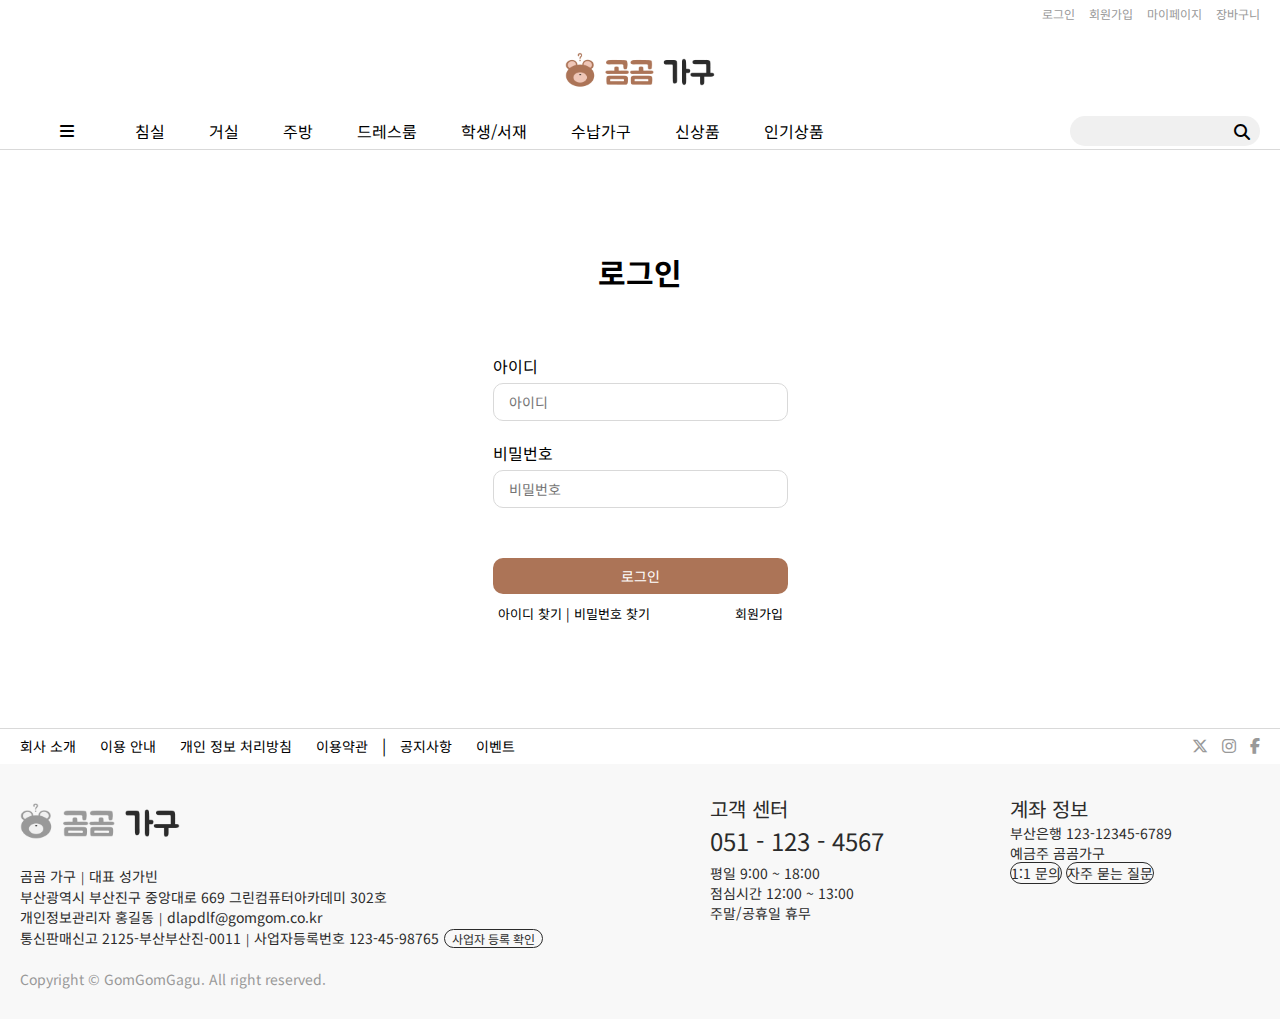
<file: login/login.html>
<!DOCTYPE html>
<html lang="ko">
<head>
  <meta charset="UTF-8">
  <meta name="viewport" content="width=device-width, initial-scale=1.0">
  <title>곰곰가구</title>
  
  <!-- favicon -->
  <link rel="icon" href="../favicon.png">
  
  <!-- font awesome -->
  <link rel="stylesheet" href="https://cdnjs.cloudflare.com/ajax/libs/font-awesome/6.7.2/css/all.min.css" integrity="sha512-Evv84Mr4kqVGRNSgIGL/F/aIDqQb7xQ2vcrdIwxfjThSH8CSR7PBEakCr51Ck+w+/U6swU2Im1vVX0SVk9ABhg==" crossorigin="anonymous" referrerpolicy="no-referrer" />
  
  <!-- font -->
  <link rel="preconnect" href="https://fonts.googleapis.com">
  <link rel="preconnect" href="https://fonts.gstatic.com" crossorigin>
  <link href="https://fonts.googleapis.com/css2?family=Noto+Sans+KR:wght@100..900&display=swap" rel="stylesheet">
  <link href="https://fonts.googleapis.com/css2?family=Jua&display=swap" rel="stylesheet">
  
  <!-- style sheet -->
  <link rel="stylesheet" href="../css/default.css">
  <link rel="stylesheet" href="../css/header.css">
  <link rel="stylesheet" href="./css/login.css">
  <link rel="stylesheet" href="../css/footer.css">
  
  <!-- jQuery -->
  <script src="https://code.jquery.com/jquery-3.7.1.min.js"></script>

  
  <!-- javascript -->
  <script src="./js/login.js" defer></script>
</head>
<body>
  <!-- header -->
  <input type="checkbox" id="chk-gnb">
  <header class="header" id="header">
    <nav class="gnb-top">
      <ul>
        <li><a href="./login.html">로그인</a></li>
        <li><a href="../join/join_term.html">회원가입</a></li>
        <li><a href="#!">마이페이지</a></li>
        <li><a href="#!">장바구니</a></li>
      </ul>
    </nav><!--gnb top-->
    <div class="logo">
      <a href="../index.html"><img src="./images/logo.png" alt="로고"></a>
    </div>
  </header>
  <div class="gnb-outer">
    <nav class="gnb">
      <div class="mini-logo"><a href="../index.html"><img src="./images/mini_logo.png" alt="로고"></a></div>
      <label for="chk-gnb" class="menu-icon open-menu-btn"><i class="fa-solid fa-bars"></i></label>
      <label for="chk-gnb" class="menu-icon close-menu-btn"><i class="fa-solid fa-xmark"></i></label>
      <ul class="gnb-menu">
        <li>
          <a href="../sub_page/sub_page.html">침실</a>
          <div class="sub-category">
            <ul>
              <li><a href="../sub_page/sub_page.html">침대</a></li>
              <li><a href="../sub_page/sub_page.html">매트리스</a></li>
              <li><a href="../sub_page/sub_page.html">협탁</a></li>
              <li><a href="../sub_page/sub_page.html">화장대</a></li>
              <li><a href="../sub_page/sub_page.html">화장대 의자</a></li>
            </ul>
          </div>
        </li><!--침실-->
        <li>
          <a href="../sub_page/sub_page.html">거실</a>
          <div class="sub-category">
            <ul>
              <li><a href="../sub_page/sub_page.html">소파</a></li>
              <li><a href="../sub_page/sub_page.html">거실장</a></li>
              <li><a href="../sub_page/sub_page.html">테이블</a></li>
            </ul>
          </div>
        </li><!--거실-->
        <li>
          <a href="../sub_page/sub_page.html">주방</a>
          <div class="sub-category">
            <ul>
              <li><a href="../sub_page/sub_page.html">식탁</a></li>
              <li><a href="../sub_page/sub_page.html">식탁 의자</a></li>
              <li><a href="../sub_page/sub_page.html">주방 수납장</a></li>
            </ul>
          </div>
        </li><!--주방-->
        <li>
          <a href="../sub_page/sub_page.html">드레스룸</a>
          <div class="sub-category">
            <ul>
              <li><a href="../sub_page/sub_page.html">슬라이딩 옷장</a></li>
              <li><a href="../sub_page/sub_page.html">여닫이 옷장</a></li>
              <li><a href="../sub_page/sub_page.html">행거</a></li>
            </ul>
          </div>
        </li><!--드레스룸-->
        <li>
          <a href="../sub_page/sub_page.html">학생/서재</a>
          <div class="sub-category">
            <ul>
              <li><a href="../sub_page/sub_page.html">책상</a></li>
              <li><a href="../sub_page/sub_page.html">책장</a></li>
              <li><a href="../sub_page/sub_page.html">의자</a></li>
            </ul>
          </div>
        </li><!--학생/서재-->
        <li>
          <a href="../sub_page/sub_page.html">수납가구</a>
          <div class="sub-category">
            <ul>
              <li><a href="../sub_page/sub_page.html">서랍장</a></li>
              <li><a href="../sub_page/sub_page.html">선반</a></li>
              <li><a href="../sub_page/sub_page.html">수납장</a></li>
            </ul>
          </div>
        </li><!--수납가구-->
        <li><a href="../sub_page/sub_page.html">신상품</a></li><!--신상품-->
        <li><a href="../sub_page/sub_page.html">인기상품</a></li><!--인기상품-->
      </ul><!--gnb menu-->
      <div class="search-box">
        <input type="search">
        <i class="fa-solid fa-magnifying-glass search-icon"></i>
        <div class="search-info">
          <p class="search-title">최근 검색어</p>
          <ul class="recently-search">
            <li>소파<i class="fa-solid fa-xmark"></i></li>
          </ul>
          <div class="hashtag">
            <a href="#!">#원목수납장</a>
            <a href="#!">#책상</a>
            <a href="#!">#행거</a>
          </div>
        </div><!--search info-->
      </div><!--search box-->
      <div class="all-category">
        <ul>
          <li>
            <a href="../sub_page/sub_page.html">침실</a>
            <ul>
              <li><a href="../sub_page/sub_page.html">침대</a></li>
              <li><a href="../sub_page/sub_page.html">매트리스</a></li>
              <li><a href="../sub_page/sub_page.html">협탁</a></li>
              <li><a href="../sub_page/sub_page.html">화장대</a></li>
              <li><a href="../sub_page/sub_page.html">화장대 의자</a></li>
            </ul>
          </li><!--침실-->
          <li>
            <a href="../sub_page/sub_page.html">거실</a>
            <ul>
              <li><a href="../sub_page/sub_page.html">소파</a></li>
              <li><a href="../sub_page/sub_page.html">거실장</a></li>
              <li><a href="../sub_page/sub_page.html">테이블</a></li>
            </ul>
          </li><!--거실-->
          <li>
            <a href="../sub_page/sub_page.html">주방</a>
            <ul>
              <li><a href="../sub_page/sub_page.html">식탁</a></li>
              <li><a href="../sub_page/sub_page.html">식탁 의자</a></li>
              <li><a href="../sub_page/sub_page.html">주방 수납장</a></li>
            </ul>
          </li><!--주방-->
          <li>
            <a href="../sub_page/sub_page.html">드레스룸</a>
            <ul>
              <li><a href="../sub_page/sub_page.html">슬라이딩 옷장</a></li>
              <li><a href="../sub_page/sub_page.html">여닫이 옷장</a></li>
              <li><a href="../sub_page/sub_page.html">행거</a></li>
            </ul>
          </li><!--드레스룸-->
          <li>
            <a href="../sub_page/sub_page.html">학생/서재</a>
            <ul>
              <li><a href="../sub_page/sub_page.html">책상</a></li>
              <li><a href="../sub_page/sub_page.html">책장</a></li>
              <li><a href="../sub_page/sub_page.html">의자</a></li>
            </ul>
          </li><!--학생/서재-->
          <li>
            <a href="../sub_page/sub_page.html">수납가구</a>
            <ul>
              <li><a href="../sub_page/sub_page.html">서랍장</a></li>
              <li><a href="../sub_page/sub_page.html">선반</a></li>
              <li><a href="../sub_page/sub_page.html">수납장</a></li>
            </ul>
          </li><!--수납가구-->
          <li><a href="../sub_page/sub_page.html">신상품</a></li><!--신상품-->
          <li><a href="../sub_page/sub_page.html">인기상품</a></li><!--인기상품-->
        </ul>
      </div><!--all category-->
    </nav><!--gnb-->
  </div>

  <p class="login-title">로그인</p>

  <!--login form-->
  <form action="#" class="login-form">
    <div class="form-item id-item">
      <label for="user-id">아이디</label>
      <input type="text" class="user-id" id="user-id" name="user-id" placeholder="아이디" required>
    </div><!--id-->

    <div class="form-item pw-item">
      <label for="user-pw">비밀번호</label>
      <input type="password" class="user-pw" id="user-pw" name="user-pw" placeholder="비밀번호" required>
    </div><!--pw-->

    <button type="button" class="login-btn main-btn btn">로그인</button>
    <div class="text-btn-box">
      <div class="find-btn-box">
        <a href="../find/find_id.html" class="find-id-btn">아이디 찾기</a>
        <span>|</span>
        <a href="../find/find_pw.html" class="find-pw-btn">비밀번호 찾기</a>
      </div>
      <a href="../join/join_term.html" class="join-btn">회원가입</a>
    </div>
  </form>

  <!-- footer -->
  <div class="footer-nav-outer">
    <nav class="footer-nav">
      <ul class="footer-menu">
        <li><a href="#!">회사 소개</a></li>
        <li><a href="#!">이용 안내</a></li>
        <li><a href="#!">개인 정보 처리방침</a></li>
        <li><a href="#!">이용약관</a></li>
        <li class="divide-line">|</li>
        <li><a href="#!">공지사항</a></li>
        <li><a href="#!">이벤트</a></li>
      </ul>
      <ul class="footer-sns">
        <li><i class="fa-brands fa-x-twitter"></i></li>
        <li><i class="fa-brands fa-instagram"></i></li>
        <li><i class="fa-brands fa-facebook-f"></i></li>
      </ul>
    </nav>
  </div><!--footer nav outer-->
  <div class="footer-outer">
    <footer class="footer" id="footer">
      <div class="company-info">
        <div class="footer-logo">
          <img src="./images/footer_logo.png" alt="흑백 로고">
        </div>
        <div class="company-txt">
          <p>곰곰 가구<span class="divide-line">|</span>대표 성가빈</p>
          <p>부산광역시 부산진구 중앙대로 669 그린컴퓨터아카데미 302호</p>
          <p>개인정보관리자 홍길동<span class="divide-line">|</span>dlapdlf@gomgom.co.kr</p>
          <p>통신판매신고 2125-부산부산진-0011<span class="divide-line">|</span>사업자등록번호 123-45-98765<a href="#!" class="footer-btn">사업자 등록 확인</a></p>
        </div><!--company txt-->
        <p class="copyright">
          Copyright © GomGomGagu. All right reserved.
        </p>
      </div><!--company info-->
      <div class="customer-info">
        <div class="customer-center">
          <p class="customer-title">고객 센터</p>
          <p class="call">051 - 123 - 4567</p>
          <p class="time">평일 9:00 ~ 18:00</p>
          <p class="time">점심시간 12:00 ~ 13:00</p>
          <p class="time">주말/공휴일 휴무</p>
        </div><!--customer center-->
        <div class="bank">
          <p class="customer-title">계좌 정보</p>
          <p>부산은행 123-12345-6789</p>
          <p>예금주 곰곰가구</p>
          <a href="#!" class="footer-btn">1:1 문의</a>
          <a href="#!" class="footer-btn">자주 묻는 질문</a>  
        </div><!--bank-->
      </div><!--customer info-->
    </footer>
  </div>
</body>
</html>
</file>
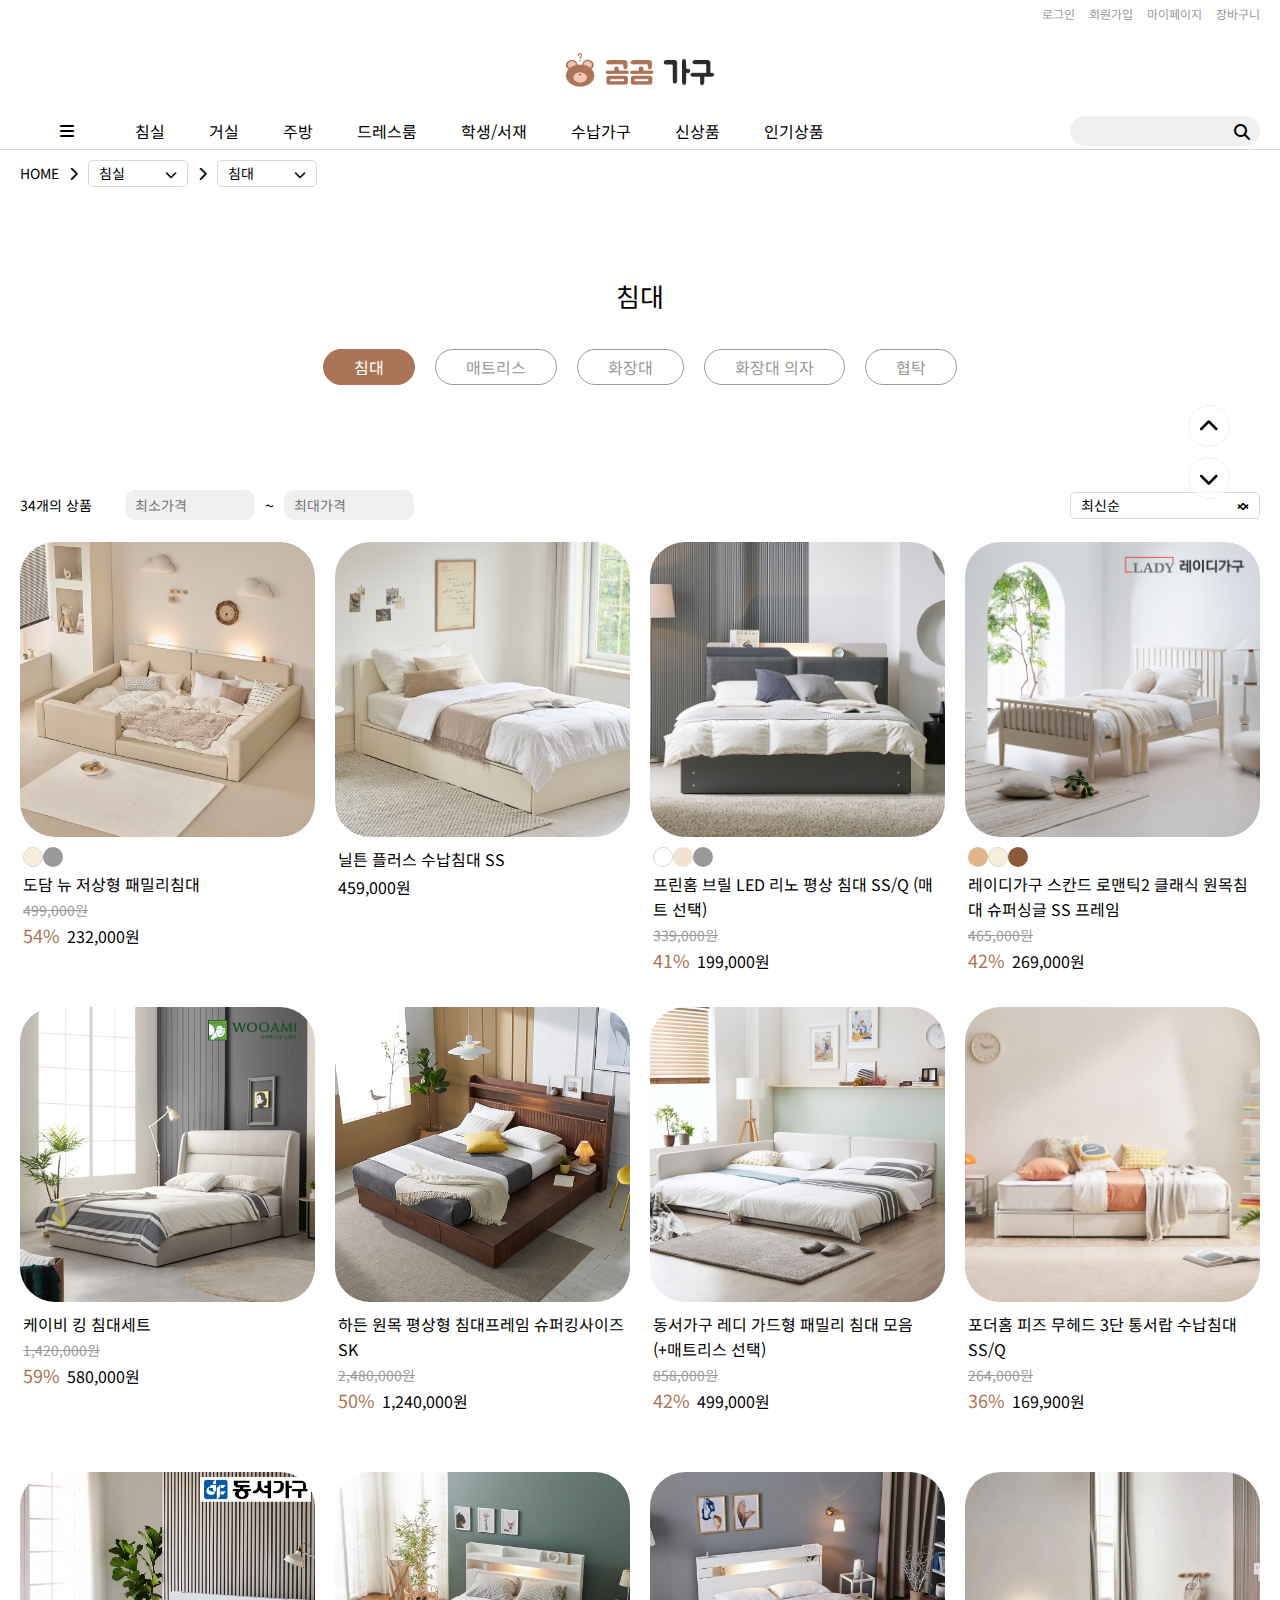
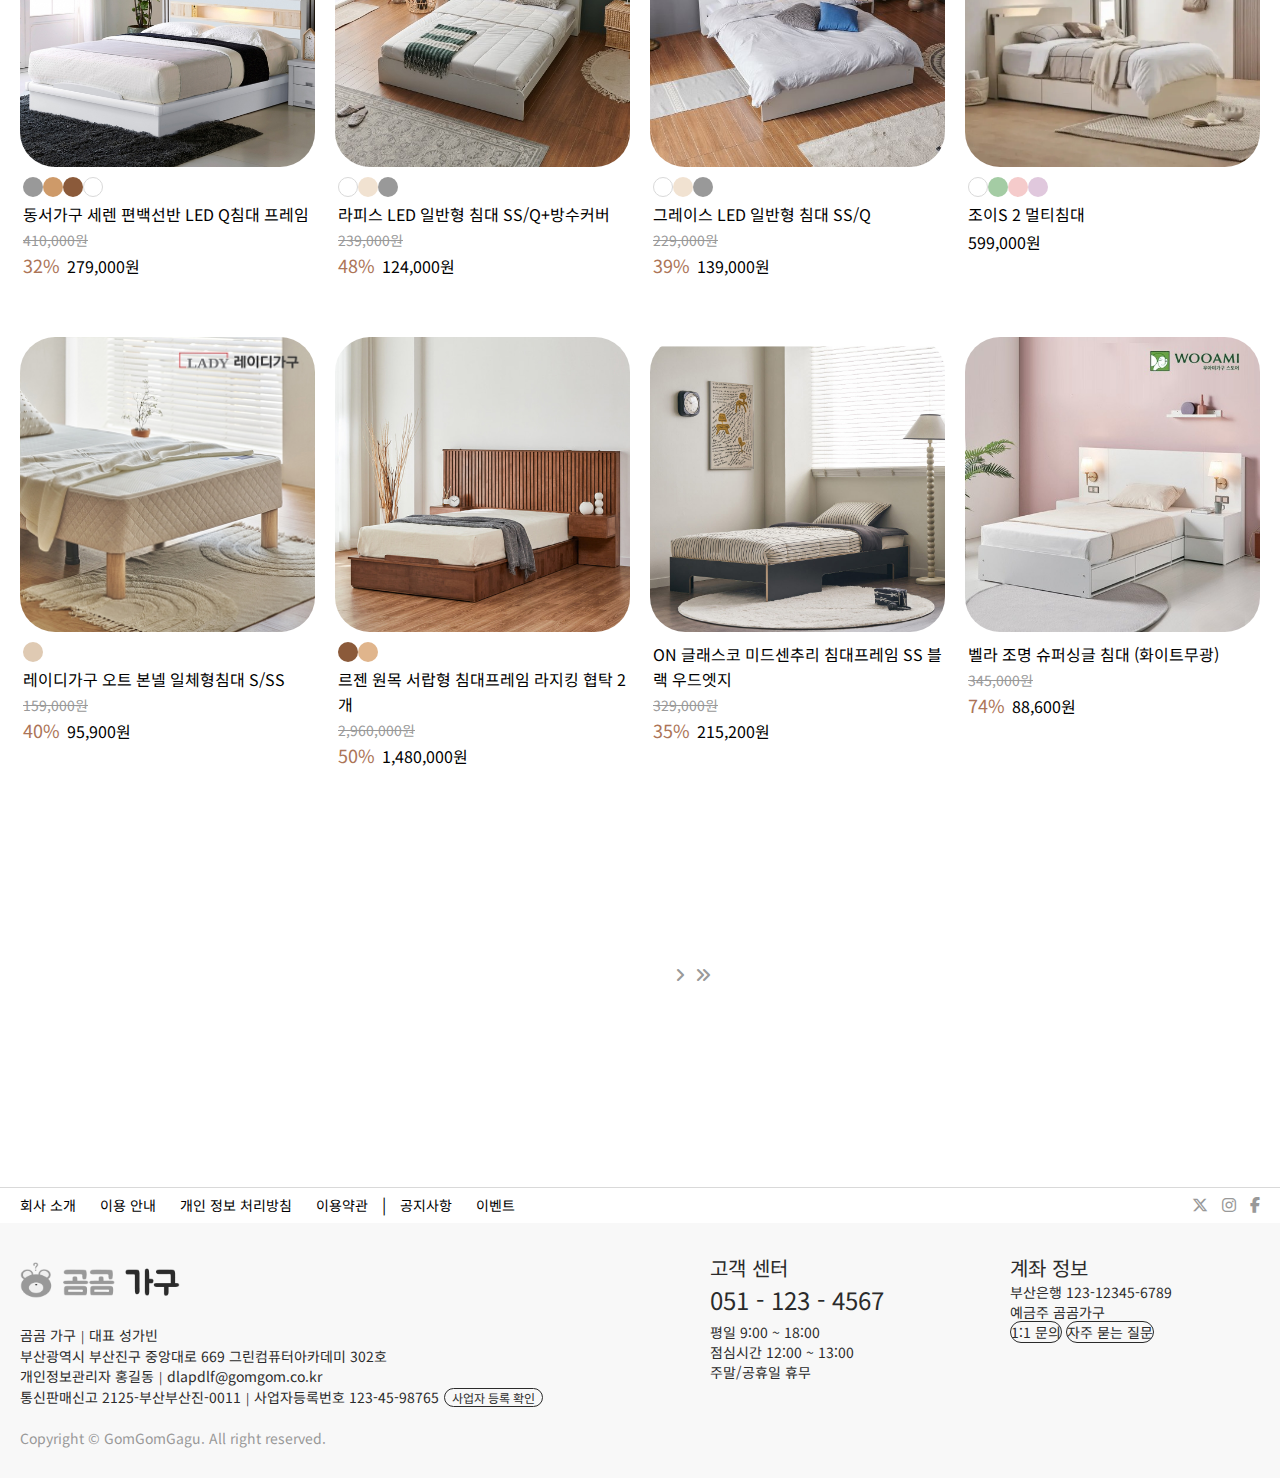
<file: sub_page/sub_page.html>
<!DOCTYPE html>
<html lang="ko">
<head>
  <meta charset="UTF-8">
  <meta name="viewport" content="width=device-width, initial-scale=1.0">
  <title>곰곰가구 - 침실</title>
  
  <!-- favicon -->
  <link rel="icon" href="../favicon.png">
  
  <!-- font awesome -->
  <link rel="stylesheet" href="https://cdnjs.cloudflare.com/ajax/libs/font-awesome/6.7.2/css/all.min.css" integrity="sha512-Evv84Mr4kqVGRNSgIGL/F/aIDqQb7xQ2vcrdIwxfjThSH8CSR7PBEakCr51Ck+w+/U6swU2Im1vVX0SVk9ABhg==" crossorigin="anonymous" referrerpolicy="no-referrer" />
  
  <!-- font -->
  <link rel="preconnect" href="https://fonts.googleapis.com">
  <link rel="preconnect" href="https://fonts.gstatic.com" crossorigin>
  <link href="https://fonts.googleapis.com/css2?family=Noto+Sans+KR:wght@100..900&display=swap" rel="stylesheet">
  <link href="https://fonts.googleapis.com/css2?family=Jua&display=swap" rel="stylesheet">
  
  <!-- style sheet -->
  <link rel="stylesheet" href="../css/default.css">
  <link rel="stylesheet" href="../css/header.css">
  <link rel="stylesheet" href="./css/sub.css">
  <link rel="stylesheet" href="../css/footer.css">

  <!-- jQuery -->
  <script src="https://code.jquery.com/jquery-3.7.1.min.js"></script>
  
  <!-- javascript -->
  <script type="module" src="./js/sub.js"></script>
  <script src="../js/cart.js"></script>
  <script type="module" src="./js/product.js" defer></script>
</head>
<body>
  <!-- header -->
  <input type="checkbox" id="chk-gnb">
  <header class="header" id="header">
    <nav class="gnb-top">
      <ul>
        <li><a href="../login/login.html">로그인</a></li>
        <li><a href="../join/join_term.html">회원가입</a></li>
        <li><a href="#!">마이페이지</a></li>
        <li><a href="#!">장바구니</a></li>
      </ul>
    </nav><!--gnb top-->
    <div class="logo">
      <a href="../index.html"><img src="./images/logo.png" alt="로고"></a>
    </div>
  </header>
  <div class="gnb-outer">
    <nav class="gnb">
      <div class="mini-logo"><a href="../index.html"><img src="../images/mini_logo.png" alt="로고"></a></div>
      <label for="chk-gnb" class="menu-icon open-menu-btn"><i class="fa-solid fa-bars"></i></label>
      <label for="chk-gnb" class="menu-icon close-menu-btn"><i class="fa-solid fa-xmark"></i></label>
      <ul class="gnb-menu">
        <li>
          <a href="./sub_page.html">침실</a>
          <div class="sub-category">
            <ul>
              <li><a href="./sub_page.html">침대</a></li>
              <li><a href="./sub_page.html">매트리스</a></li>
              <li><a href="./sub_page.html">협탁</a></li>
              <li><a href="./sub_page.html">화장대</a></li>
              <li><a href="./sub_page.html">화장대 의자</a></li>
            </ul>
          </div>
        </li><!--침실-->
        <li>
          <a href="./sub_page.html">거실</a>
          <div class="sub-category">
            <ul>
              <li><a href="./sub_page.html">소파</a></li>
              <li><a href="./sub_page.html">거실장</a></li>
              <li><a href="./sub_page.html">테이블</a></li>
            </ul>
          </div>
        </li><!--거실-->
        <li>
          <a href="./sub_page.html">주방</a>
          <div class="sub-category">
            <ul>
              <li><a href="./sub_page.html">식탁</a></li>
              <li><a href="./sub_page.html">식탁 의자</a></li>
              <li><a href="./sub_page.html">주방 수납장</a></li>
            </ul>
          </div>
        </li><!--주방-->
        <li>
          <a href="./sub_page.html">드레스룸</a>
          <div class="sub-category">
            <ul>
              <li><a href="./sub_page.html">슬라이딩 옷장</a></li>
              <li><a href="./sub_page.html">여닫이 옷장</a></li>
              <li><a href="./sub_page.html">행거</a></li>
            </ul>
          </div>
        </li><!--드레스룸-->
        <li>
          <a href="./sub_page.html">학생/서재</a>
          <div class="sub-category">
            <ul>
              <li><a href="./sub_page.html">책상</a></li>
              <li><a href="./sub_page.html">책장</a></li>
              <li><a href="./sub_page.html">의자</a></li>
            </ul>
          </div>
        </li><!--학생/서재-->
        <li>
          <a href="./sub_page.html">수납가구</a>
          <div class="sub-category">
            <ul>
              <li><a href="./sub_page.html">서랍장</a></li>
              <li><a href="./sub_page.html">선반</a></li>
              <li><a href="./sub_page.html">수납장</a></li>
            </ul>
          </div>
        </li><!--수납가구-->
        <li><a href="./sub_page.html">신상품</a></li><!--신상품-->
        <li><a href="./sub_page.html">인기상품</a></li><!--인기상품-->
      </ul><!--gnb menu-->
      <div class="search-box">
        <input type="search">
        <i class="fa-solid fa-magnifying-glass search-icon"></i>
        <div class="search-info">
          <p class="search-title">최근 검색어</p>
          <ul class="recently-search">
            <li>소파<i class="fa-solid fa-xmark"></i></li>
          </ul>
          <div class="hashtag">
            <a href="#!">#원목수납장</a>
            <a href="#!">#책상</a>
            <a href="#!">#행거</a>
          </div>
        </div><!--search info-->
      </div><!--search box-->
      <div class="all-category">
        <ul>
          <li>
            <a href="./sub_page.html">침실</a>
            <ul>
              <li><a href="./sub_page.html">침대</a></li>
              <li><a href="./sub_page.html">매트리스</a></li>
              <li><a href="./sub_page.html">협탁</a></li>
              <li><a href="./sub_page.html">화장대</a></li>
              <li><a href="./sub_page.html">화장대 의자</a></li>
            </ul>
          </li><!--침실-->
          <li>
            <a href="./sub_page.html">거실</a>
            <ul>
              <li><a href="./sub_page.html">소파</a></li>
              <li><a href="./sub_page.html">거실장</a></li>
              <li><a href="./sub_page.html">테이블</a></li>
            </ul>
          </li><!--거실-->
          <li>
            <a href="./sub_page.html">주방</a>
            <ul>
              <li><a href="./sub_page.html">식탁</a></li>
              <li><a href="./sub_page.html">식탁 의자</a></li>
              <li><a href="./sub_page.html">주방 수납장</a></li>
            </ul>
          </li><!--주방-->
          <li>
            <a href="./sub_page.html">드레스룸</a>
            <ul>
              <li><a href="./sub_page.html">슬라이딩 옷장</a></li>
              <li><a href="./sub_page.html">여닫이 옷장</a></li>
              <li><a href="./sub_page.html">행거</a></li>
            </ul>
          </li><!--드레스룸-->
          <li>
            <a href="./sub_page.html">학생/서재</a>
            <ul>
              <li><a href="./sub_page.html">책상</a></li>
              <li><a href="./sub_page.html">책장</a></li>
              <li><a href="./sub_page.html">의자</a></li>
            </ul>
          </li><!--학생/서재-->
          <li>
            <a href="./sub_page.html">수납가구</a>
            <ul>
              <li><a href="./sub_page.html">서랍장</a></li>
              <li><a href="./sub_page.html">선반</a></li>
              <li><a href="./sub_page.html">수납장</a></li>
            </ul>
          </li><!--수납가구-->
          <li><a href="./sub_page.html">신상품</a></li><!--신상품-->
          <li><a href="./sub_page.html">인기상품</a></li><!--인기상품-->
        </ul>
      </div><!--all category-->
    </nav><!--gnb-->
  </div>
  
  <!-- breadcrumb -->
  <input type="checkbox" id="chk-breadcrumb-lv1">
  <input type="checkbox" id="chk-breadcrumb-lv2">
  <div class="breadcrumb">
    <a href="../index.html" class="breadcrumb-home">HOME</a>
    <div class="breadcrumb-arrow"><i class="fa-solid fa-chevron-right"></i></div>
    <label for="chk-breadcrumb-lv1" class="breadcrumb-lv1 dropdown">
      <p>침실</p>
      <i class="fa-solid fa-chevron-up dropdown-close-btn dropdown-btn"></i>
      <i class="fa-solid fa-chevron-down dropdown-open-btn dropdown-btn"></i>
      <div class="dropdown-menu">
        <ul>
          <li><a href="./sub_page.html">침실</a></li>
          <li><a href="./sub_page.html">거실</a></li>
          <li><a href="./sub_page.html">주방</a></li>
          <li><a href="./sub_page.html">드레스룸</a></li>
          <li><a href="./sub_page.html">학생/서재</a></li>
          <li><a href="./sub_page.html">수납 가구</a></li>
          <li><a href="./sub_page.html">신상품</a></li>
          <li><a href="./sub_page.html">인기 상품</a></li>
        </ul>
      </div><!--breadcrumb category-->
    </label><!--breadcrumb lv1-->
    <div class="breadcrumb-arrow"><i class="fa-solid fa-chevron-right"></i></div>
    <label for="chk-breadcrumb-lv2" class="breadcrumb-lv2 dropdown">
      <p>침대</p>
      <i class="fa-solid fa-chevron-up dropdown-close-btn dropdown-btn"></i>
      <i class="fa-solid fa-chevron-down dropdown-open-btn dropdown-btn"></i>
      <div class="dropdown-menu">
        <ul>
          <li><a href="./sub_page.html">침대</a></li>
          <li><a href="./sub_page.html">매트리스</a></li>
          <li><a href="./sub_page.html">화장대</a></li>
          <li><a href="./sub_page.html">화장대 의자</a></li>
          <li><a href="./sub_page.html">협탁</a></li>
        </ul>
      </div><!--breadcrumb category-->
    </label><!--breadcrumb lv2-->
  </div><!--breadcrumb-->
  
  <div class="wrap">
    <!-- category title -->
    <div class="category-title">
      <p class="category-title-txt">침대</p>
      <ul class="category-chip">
        <li class="selected-chip"><a href="#!">침대</a></li>
        <li><a href="#!">매트리스</a></li>
        <li><a href="#!">화장대</a></li>
        <li><a href="#!">화장대 의자</a></li>
        <li><a href="#!">협탁</a></li>
      </ul>
    </div><!--category title-->
    
    <!-- page info -->
    <div class="page-info">
      <p class="item-count">0개의 상품</p>
      <div class="filtering">
        <input type="text" class="min-price" placeholder="최소가격">
        <p>~</p>
        <input type="text" class="max-price" placeholder="최대가격">
      </div><!--filtering-->
      <div class="sorting dropdown">
        <p class="sorting-selected">최신순</p>
        <i class="fa-solid fa-chevron-up dropdown-close-btn dropdown-btn"></i>
        <i class="fa-solid fa-chevron-down dropdown-open-btn dropdown-btn"></i>
        <div class="sorting-menu dropdown-menu">
          <ul>
            <li>최신순</li>
            <li>인기순</li>
            <li>낮은 가격순</li>
            <li>높은 가격순</li>
          </ul>
        </div><!--sorting menu-->
      </div><!--sorting-->
    </div><!--page info-->
    
    <!-- product -->
    <section class="product-section">
      
    </section>
    
    <!-- pagination -->
    <div class="pagination">
      <div class="page-arrow first-page-arrow"><i class="fa-solid fa-angles-left"></i></div>
      <div class="page-arrow prev-page-arrow"><i class="fa-solid fa-angle-left"></i></div>
      <ul class="page">
      </ul><!--page-->
      <div class="page-arrow next-page-arrow"><i class="fa-solid fa-angle-right"></i></div>
      <div class="page-arrow last-page-arrow"><i class="fa-solid fa-angles-right"></i></div>
    </div><!--pagination-->
  </div><!--wrap-->
  
  <!-- footer -->
  <div class="footer-nav-outer">
    <nav class="footer-nav">
      <ul class="footer-menu">
        <li><a href="#!">회사 소개</a></li>
        <li><a href="#!">이용 안내</a></li>
        <li><a href="#!">개인 정보 처리방침</a></li>
        <li><a href="#!">이용약관</a></li>
        <li class="divide-line">|</li>
        <li><a href="#!">공지사항</a></li>
        <li><a href="#!">이벤트</a></li>
      </ul>
      <ul class="footer-sns">
        <li><i class="fa-brands fa-x-twitter"></i></li>
        <li><i class="fa-brands fa-instagram"></i></li>
        <li><i class="fa-brands fa-facebook-f"></i></li>
      </ul>
    </nav>
  </div><!--footer nav outer-->
  <div class="footer-outer">
    <footer class="footer" id="footer">
      <div class="company-info">
        <div class="footer-logo">
          <img src="./images/footer_logo.png" alt="흑백 로고">
        </div>
        <div class="company-txt">
          <p>곰곰 가구<span class="divide-line">|</span>대표 성가빈</p>
          <p>부산광역시 부산진구 중앙대로 669 그린컴퓨터아카데미 302호</p>
          <p>개인정보관리자 홍길동<span class="divide-line">|</span>dlapdlf@gomgom.co.kr</p>
          <p>통신판매신고 2125-부산부산진-0011<span class="divide-line">|</span>사업자등록번호 123-45-98765<a href="#!" class="footer-btn">사업자 등록 확인</a></p>
        </div><!--company txt-->
        <p class="copyright">
          Copyright © GomGomGagu. All right reserved.
        </p>
      </div><!--company info-->
      <div class="customer-info">
        <div class="customer-center">
          <p class="customer-title">고객 센터</p>
          <p class="call">051 - 123 - 4567</p>
          <p class="time">평일 9:00 ~ 18:00</p>
          <p class="time">점심시간 12:00 ~ 13:00</p>
          <p class="time">주말/공휴일 휴무</p>
        </div><!--customer center-->
        <div class="bank">
          <p class="customer-title">계좌 정보</p>
          <p>부산은행 123-12345-6789</p>
          <p>예금주 곰곰가구</p>
          <a href="#!" class="footer-btn">1:1 문의</a>
          <a href="#!" class="footer-btn">자주 묻는 질문</a>  
        </div><!--bank-->
      </div><!--customer info-->
    </footer>
  </div>
    
    <!-- top/bottom button -->
    <div class="fix-btn-box">
      <a href="#header" class="top-btn fix-btn"><i class="fa-solid fa-chevron-up"></i></a>
      <a href="#footer" class="bottom-btn fix-btn"><i class="fa-solid fa-chevron-down"></i></a>
    </div>
    
    <!-- cart -->
    <div class="modal-cart-bg">
      <div class="modal-cart">
        <div class="modal-title">
          <p>옵션 선택</p>
          <div class="modal-close-btn"><i class="fa-solid fa-xmark"></i></div>
        </div><!--modal title-->
        <div class="cart-container">
          <p class="cart-product-title">
            프린홈 브릴 LED 리노 평상 침대 SS/Q (매트 선택)
          </p>
          <ul class="cart-option">
            <li>
              <p>사이즈</p>
              <div class="dropdown selectable">
                <p>--- 사이즈 선택 ---</p>
                <i class="fa-solid fa-chevron-up dropdown-close-btn dropdown-btn"></i>
                <i class="fa-solid fa-chevron-down dropdown-open-btn dropdown-btn"></i>
                <div class="dropdown-menu">
                  <ul>
                    <li>슈퍼싱글 SS</li>
                    <li>퀸 Q</li>
                  </ul>
                </div>
              </div>
            </li>
            <li>
              <p>매트리스</p>
              <div class="dropdown">
                <p>--- 매트리스 선택 ---</p>
                <i class="fa-solid fa-chevron-up dropdown-close-btn dropdown-btn"></i>
                <i class="fa-solid fa-chevron-down dropdown-open-btn dropdown-btn"></i>
                <div class="dropdown-menu">
                  <ul>
                    <li>침대 프레임(매트릭스 미포함)</li>
                    <li>베이직 본넬매트</li>
                    <li>잇템 독립매트</li>
                  </ul>
                </div>
              </div>
            </li>
            <li>
              <p>색상</p>
              <div class="dropdown">
                <p>--- 색상 선택 ---</p>
                <i class="fa-solid fa-chevron-up dropdown-close-btn dropdown-btn"></i>
                <i class="fa-solid fa-chevron-down dropdown-open-btn dropdown-btn"></i>
                <div class="dropdown-menu">
                  <ul>
                    <li>화이트</li>
                    <li>메이플</li>
                    <li>그레이</li>
                  </ul>
                </div>
              </div>
            </li>
          </ul><!--cart option-->
          <ul class="cart-order">
            <li>
              <p class="order-info">
                슈퍼싱글 SS/침대 프레임(매트리스 미포함)/화이트
              </p>
              <div class="order-num">
                <i class="fa-solid fa-minus"></i>
                <input type="text" value="1">
                <i class="fa-solid fa-plus"></i>
              </div><!--order num-->
              <p class="order-price">19,9900 원</p>
              <div class="order-delete-btn"><i class="fa-solid fa-xmark"></i></div>
            </li>
          </ul><!--cart order-->
          <div class="cart-price">
            <p>총 상품 금액</p>
            <p class="cart-total-price">199,900 원</p>
          </div><!--cart price-->
          <div class="cart-btn">장바구니 담기</div>
        </div><!--cart container-->
      </div>
    </div>
  </body>
  </html>
</file>
<file: css/default.css>
/* default */
* {
  margin: 0;
  padding: 0;
  font-family: "Noto Sans KR", sans-serif;
  font-optical-sizing: auto;
}

ol, ul, li {
  list-style: none;
}

a {
  text-decoration: none;
  color: black;
}

img {
  display: block;
  width: 100%;
  height: auto;
}
</file>
<file: css/header.css>
/* ---------- header ---------- */
.header {
  width: 1240px;
  margin: 0 auto 20px;
}

/* ----- gnb top ----- */
.header .gnb-top {
  margin-bottom: 20px;
  overflow: hidden;
}

.header .gnb-top ul {
  float: right;
}

.header .gnb-top li {
  display: inline-block;
}

.header .gnb-top li a {
  padding: 0 5px;
  font-size: 12px;
  color: #999;
}

.header .gnb-top li:last-child a {
  padding-right: 0;
}

/* ----- logo ----- */
.header .logo {
  width: 150px;
  margin: 0 auto;
}

/* ----- gnb ----- */
.gnb-outer {
  height: 35px;
  border-bottom: 1px solid #d9d9d9;
  background-color: white;
  z-index: 50;
  position: sticky;
  top: 0;
  left: 0;
}

.gnb {
  width: 1240px;
  margin: 0 auto;
  position: relative;
}

.gnb::after {
  content: '';
  clear: both;
}

.gnb .mini-logo {
  /* display: none; */
  width: 0;
  float: left;
  transition: width 0.2s;
}

.gnb .mini-logo a {
  display: block;
  padding-left: 20px;
}

.gnb .menu-icon {
  float: left;
  cursor: pointer;
}

.gnb .menu-icon i {
  width: 25px;
  padding: 0 30px 0 40px;
  line-height: 35px;
}

.gnb .menu-icon:hover i {
  color: #AC7457;
}


/* ----- gnb menu ----- */
.gnb .gnb-menu {
  float: left;
}

.gnb .gnb-menu > li {
  display: inline-block;
  position: relative;
  z-index: 70;
}

.gnb .gnb-menu > li > a {
  padding: 0 20px;
  line-height: 35px;
}

.gnb .gnb-menu > li:hover > a {
  color: #AC7457;
}

.gnb .gnb-menu li .sub-category {
  height: 0;
  overflow: hidden;
  position: absolute;
  top: 35px;
  left: 10px;
  transition: all 0.3s;
}

.gnb .gnb-menu li:hover .sub-category {
  height: 105px;
}

.gnb .gnb-menu li:nth-child(1):hover .sub-category {
  height: 155px;
}

.gnb .gnb-menu li .sub-category ul {
  width: 135px;
  height: 105px;
  box-sizing: border-box;
  padding: 15px 10px;
  border: 1px solid #d9d9d9;
  border-radius: 10px;
  background-color: white;
}

.gnb .gnb-menu li:nth-child(1) .sub-category ul {
  height: 155px;
}

.gnb .gnb-menu li .sub-category li a {
  display: block;
  line-height: 25px;
}

.gnb .gnb-menu li li:hover a {
  color: #AC7457;
}

/* ----- search box ----- */
.gnb .search-box {
  width: 190px;
  margin-top: 2px;
  float: right;
  z-index: 70;
  position: relative;
}

.gnb .search-box input {
  width: 190px;
  padding: 5px 40px 5px 20px;
  border: none;
  border-radius: 16px;
  background-color: #f0f0f0;
  line-height: 20px;
}

.gnb .search-box .search-icon {
  position: absolute;
  top: 8px;
  right: 10px;
}

.gnb .search-box .search-info {
  width: 190px;
  height: 0;
  border-radius: 10px;
  background-color: white;
  font-size: 14px;
  position: absolute;
  top: 31px;
  right: 0;
  transition: all 0.2s;
  overflow: hidden;
}

.gnb .search-box input:focus ~ .search-info {
  height: 180px;
  border: 1px solid #d9d9d9;
}

.gnb .search-box .search-info .search-title {
  margin: 10px 10px 5px;
  line-height: 25px;
  color: #999;
}

.gnb .search-box .search-info .recently-search {
  height: 100px;
  margin: 0 10px;
  overflow: auto;
}

.gnb .search-box .search-info .recently-search li {
  line-height: 25px;
}

.gnb .search-box .search-info .recently-search li i {
  float: right;
  line-height: 25px;
  color: #999;
}

.gnb .search-box .search-info .hashtag {
  height: 25px;
  margin: 0 10px;
  box-sizing: border-box;
  padding: 5px 0 10px;
  border-top: 1px solid #f0f0f0;
  overflow: hidden;
}

.gnb .search-box .search-info .hashtag a {
  margin-right: 5px;
  line-height: 25px;
  color: #999;
}

.gnb .search-box .search-info .hashtag a:hover {
  color: #AC7457;
}

/* ----- all category ----- */
#chk-gnb {
  display: none;
}

#chk-gnb:checked ~ .gnb-outer .gnb .open-menu-btn {
  display: none;
}

#chk-gnb:checked ~ .gnb-outer .gnb .close-menu-btn {
  display: block;
}

#chk-gnb:checked ~ .gnb-outer .gnb .all-category {
  height: 350px;
}

#chk-gnb ~ .gnb-outer .gnb .open-menu-btn {
  display: block;
}

#chk-gnb ~ .gnb-outer .gnb .close-menu-btn {
  display: none;
}

#chk-gnb ~ .gnb-outer .gnb .all-category {
  height: 0;
}

.gnb .all-category {
  width: 1240px;
  height: 350px;
  box-sizing: border-box;
  border-radius: 0 0 30px 30px;
  background-color: white;
  box-shadow: 0px 3px 5px rgba(153, 153, 153, 0.25);
  position: absolute;
  top: 36px;
  left: 0;
  transition: all 0.3s 0.2s;
  overflow: hidden;
}

.gnb .all-category > ul {
  display: flex;
  padding: 35px 40px;
  flex-wrap: wrap;
  align-items: start;
}
.gnb .all-category a {
  display: block;
  padding-right: 50px;
}

.gnb .all-category > ul > li > a {
  margin-bottom: 20px;
  font-size: 18px;
}

.gnb .all-category > ul > li > a:hover {
  font-weight: 550;
}

.gnb .all-category li li a {
  padding: 5px 50px 5px 0;
  color: #999;
}

.gnb .all-category li li:hover a {
  color: black;
}
</file>
<file: css/main.css>
/* ---------- dropdown ---------- */
.dropdown {
  display: block;
  box-sizing: border-box;
  padding: 0 10px;
  border: 1px solid #d9d9d9;
  border-radius: 5px;
  font-size: 14px;
  line-height: 25px;
  position: relative;
}

.dropdown .dropdown-btn {
  font-size: 12px;
  position: absolute;
  top: 8px;
  right: 10px;
}

.dropdown .dropdown-menu {
  width: 100%;
  height: 0;
  z-index: 20;
  position: absolute;
  top: 25px;
  left: 0;
  overflow: hidden;
  transition: all 0.2s;
}

.dropdown .dropdown-menu ul {
  box-sizing: border-box;
  padding: 5px 10px;
  border: 1px solid #d9d9d9;
  border-radius: 5px;
  background-color: white;
}

.dropdown .dropdown-menu ul li {
  line-height: 25px;
}

/* ---------- cart ---------- */
#chk-cart-opt-01,
#chk-cart-opt-02,
#chk-cart-opt-03 {
  display: none;
}

#chk-cart-opt-01:checked ~ .cart-option > li:nth-child(1) .dropdown-menu {
  height: calc(25px * 2 + 10px);
}

#chk-cart-opt-01:checked ~ .cart-option > li:nth-child(1) .dropdown-close-btn {
  display: block;
}

#chk-cart-opt-01:checked ~ .cart-option > li:nth-child(1) .dropdown-open-btn {
  display: none;
}

#chk-cart-opt-01 ~ .cart-option > li:nth-child(1) .dropdown-close-btn {
  display: none;
}

#chk-cart-opt-01 ~ .cart-option > li:nth-child(1) .dropdown-open-btn {
  display: block;
}

#chk-cart-opt-02:checked ~ .cart-option > li:nth-child(2) .dropdown-menu {
  height: calc(25px * 3 + 10px);
}

#chk-cart-opt-02:checked ~ .cart-option > li:nth-child(2) .dropdown-close-btn {
  display: block;
}

#chk-cart-opt-02:checked ~ .cart-option > li:nth-child(2) .dropdown-open-btn {
  display: none;
}

#chk-cart-opt-02 ~ .cart-option > li:nth-child(2) .dropdown-close-btn {
  display: none;
}

#chk-cart-opt-02 ~ .cart-option > li:nth-child(2) .dropdown-open-btn {
  display: block;
}

#chk-cart-opt-03:checked ~ .cart-option > li:nth-child(3) .dropdown-menu {
  height: calc(25px * 3 + 10px);
}

#chk-cart-opt-03:checked ~ .cart-option > li:nth-child(3) .dropdown-close-btn {
  display: block;
}

#chk-cart-opt-03:checked ~ .cart-option > li:nth-child(3) .dropdown-open-btn {
  display: none;
}

#chk-cart-opt-03 ~ .cart-option > li:nth-child(3) .dropdown-close-btn {
  display: none;
}

#chk-cart-opt-03 ~ .cart-option > li:nth-child(3) .dropdown-open-btn {
  display: block;
}

.modal-cart-bg {
  display: none;
  width: 100%;
  height: 100vh;
  justify-content: center;
  align-items: center;
  background-color: rgba(43, 43, 43, 0.8);
  z-index: 200;
  position: fixed;
  top: 0;
  left: 0;
}

.modal-cart {
  width: 650px;
  border-radius: 20px;
  background-color: white;
}

.modal-cart .modal-title {
  width: 650px;
  margin-bottom: 10px;
  box-sizing: border-box;
  padding: 10px 20px;
  border-bottom: 1px solid #999;
  overflow: hidden;
}

.modal-cart .modal-title p {
  float: left;
}

.modal-cart .modal-title .modal-close-btn {
  float: right;
  cursor: pointer;
}

.modal-cart .cart-container {
  padding: 10px 20px;
  overflow: hidden;
}

.modal-cart .cart-container .cart-product-title {
  margin-bottom: 25px;
  font-size: 26px;
  line-height: 35px;
}

.modal-cart .cart-container .cart-option {
  margin-bottom: 10px;
  border-bottom: 1px solid #d9d9d9;
}

.modal-cart .cart-container .cart-option > li {
  margin-bottom: 10px;
}

.modal-cart .cart-container .cart-option > li::after {
  content: '';
  display: block;
  clear: both;
}

.modal-cart .cart-container .cart-option > li p {
  float: left;
}

.modal-cart .cart-container .cart-option > li label {
  width: 400px;
  float: right;
}

.modal-cart .cart-container .cart-option > li:nth-child(1) ul {
  height: calc(25px * 2 + 10px);
}

.modal-cart .cart-container .cart-option > li:nth-child(2) ul,
.modal-cart .cart-container .cart-option > li:nth-child(3) ul {
  height: calc(25px * 3 + 10px);
}

.modal-cart .cart-container .cart-order {
  margin-bottom: 20px;
}

.modal-cart .cart-container .cart-order li {
  display: flex;
  margin-bottom: 10px;
  justify-content: space-between;
  align-items: center;
}

.modal-cart .cart-container .cart-order li .order-info {
  width: calc(85px * 3 + 40px);
  box-sizing: border-box;
  padding: 0 3px;
}

.modal-cart .cart-container .cart-order li .order-num i {
  width: 20px;
  height: 25px;
  box-sizing: border-box;
  border: 1px solid #f0f0f0;
  font-size: 10px;
  text-align: center;
  line-height: 25px;
  float: left;
}

.modal-cart .cart-container .cart-order li .order-num input {
  width: 45px;
  height: 25px;
  box-sizing: border-box;
  border: none;
  background-color: #f0f0f0;
  text-align: center;
  line-height: 25px;
  float: left;
}

.modal-cart .cart-container .cart-order li .order-price {
  width: calc(195px - 25px);
  margin-right: 5px;
  text-align: right;
}

.modal-cart .cart-container .cart-order li .order-delete-btn {
  width: 20px;
  height: 20px;
  line-height: 20px;
  text-align: center;
}

.modal-cart .cart-container .cart-price {
  display: flex;
  margin-bottom: 20px;
  justify-content: right;
}

.modal-cart .cart-container .cart-price p:first-child {
  width: 85px;
  margin-right: 20px;
}

.modal-cart .cart-container .cart-price .cart-total-price {
  width: 190px;
  text-align: right;
}

.modal-cart .cart-container .cart-btn {
  width: 295px;
  border-radius: 10px;
  background-color: #AC7457;
  color: white;
  text-align: center;
  line-height: 35px;
  float: right;
  cursor: pointer;
}

.modal-cart .cart-container .cart-btn:hover {
  font-weight: bold;
}

/* ----- product ----- */
.product {
  width: 295px;
  height: 445px;
}

.product > a {
  display: block;
  height: 100%;
}

.product .product-img {
  width: 295px;
  height: 295px;
  margin-bottom: 10px;
  border-radius: 35px;
  overflow: hidden;
  position: relative;
}

.product .product-img .product-icon {
  display: flex;
  width: 100%;
  justify-content: center;
  position: absolute;
  bottom: -60px;
  left: 0;
  transition: all 0.2s;
}

.product:hover .product-img .product-icon {
  bottom: 15px;
}

.product .product-img .product-icon li {  
  width: 40px;
  margin: 0 7px;
}

.product .product-img .product-icon .product-icon-img {
  display: block;
  width: 30px;
  height: 30px;
  margin: 0 5px;
  border-radius: 50%;
  background-color: rgba(255, 255, 255, 0.5);
  background-size: cover;
}

.product .product-img .product-icon li:nth-child(1) .product-icon-img {
  background-image: url(../images/icon_like.png);
}

.product .product-img .product-icon li:nth-child(2) .product-icon-img {
  background-image: url(../images/icon_option.png);
}

.product .product-img .product-icon li:nth-child(3) .product-icon-img {
  background-image: url(../images/icon_cart.png);
}

.product .product-img .product-icon .product-icon-img:hover {
  background-color: white;
}

.product .product-img .product-icon .product-icon-title {
  font-size: 10px;
  text-align: center;
  line-height: 15px;
}

.product .product-img .product-option {
  display: none;
  width: 230px;
  max-height: 150px;
  margin-left: -115px;
  box-sizing: border-box;
  padding: 10px;
  background-color: white;
  border-radius: 15px;
  font-size: 12px;
  position: absolute;
  bottom: 70px;
  left: 50%;
}

.product .product-img .product-option .product-option-txt {
  margin-bottom: 5px;
}

.product .product-img .product-option .product-option-txt:last-child {
  margin-bottom: 0;
}

.product .product-txt {
  padding: 0 3px;
}

.product .product-txt .product-color li {
  display: inline-block;
  width: 20px;
  height: 20px;
  border-radius: 50%;
}

.product .product-txt p {
  margin-bottom: 3px;
  line-height: 25px;
}

.product .product-txt .product-title {
  max-height: 50px;
  overflow: hidden;
  /* text-overflow: ellipsis; */
}

.product .product-txt .product-origin-price {
  font-size: 14px;
  color: #999;
  text-decoration: line-through;
  line-height: 20px;
}

.product .product-txt .product-price .product-sale {
  margin-right: 7px;
  font-size: 18px;
  color: #AC7457;
}

.product .product-txt .product-color .gray {
  background-color: #999;
}

.product .product-txt .product-color .white {
  box-sizing: border-box;
  border: 1px solid #d9d9d9;
  background-color: white;
}

.product .product-txt .product-color .natural {
  background-color: #e0b58c;
}

.product .product-txt .product-color .mocha-brown {
  background-color: #88746a;
}

.product .product-txt .product-color .oak {
  background-color: #ce9a69;
}

.product .product-txt .product-color .walnut {
  background-color: #8b5a3a;
}

.product .product-txt .product-color .beige {
  background-color: #dfcab3;
}

.product .product-txt .product-color .maple {
  background-color: #f1e2d1;
}

.product .product-txt .product-color .ivory {
  box-sizing: border-box;
  border: 1px solid #d9d9d9;
  background-color: #f8edda;
}

.product .product-txt .product-color .green {
  background-color: #a4cca4;
}

.product .product-txt .product-color .pink {
  background-color: #f5cbcb;
}

.product .product-txt .product-color .lavender {
  background-color: #e0c8dd;
}

.product .product-txt .product-color .tan-brown {
  background-color: #aa6e3d;
}

.product .product-txt .product-color .black {
  background-color: #2b2b2b;
}

.product .product-txt .product-color .blue {
  background-color: #81b4cc;
}

.product .product-txt .product-color .red {
  background-color: #e74343;
}

.product .product-txt .product-color .orange {
  background-color: #f58b35;
}

.product .product-txt .product-color .navy {
  background-color: #5d5c88;
}

/* ----- section title box ----- */
.section-title-box {
  width: 1240px;
  margin: 0 auto 30px;
  position: relative;
}

.section-title-box .section-title-txt {
  text-align: center;
  font-size: 24px;
}

.section-title-box .section-enter-btn {
  font-size: 14px ;
  color: #999;
  position: absolute;
  bottom: 0;
  right: 0;
}


/* ---------- visual main ---------- */
#rad-visual-01,
#rad-visual-02,
#rad-visual-03 {
  display: none;
}

#rad-visual-01:checked ~ .visual-main-frame ul {
  left: 0;
}

#rad-visual-01:checked ~ .visual-main-frame .indicator label:nth-child(1) {
  width: 24px;
  background-color: #AC7457;
}

#rad-visual-01:checked ~ .visual-main-frame .visual-main:nth-child(1) .visual-txt {
  animation: ani-visual-txt 0.4s ease-out 0.2s;
}

#rad-visual-01:checked ~ .visual-main-frame .visual-main:nth-child(1) .visual-enter-btn {
  animation: ani-visual-enter-btn 0.4s ease-out 0.2s;
}

#rad-visual-02:checked ~ .visual-main-frame ul {
  left: -100%;
}

#rad-visual-02:checked ~ .visual-main-frame .indicator label:nth-child(2) {
  width: 24px;
  background-color: #AC7457;
}

#rad-visual-02:checked ~ .visual-main-frame .visual-main:nth-child(2) .visual-txt {
  animation: ani-visual-txt 0.4s ease-out 0.2s;
}

#rad-visual-02:checked ~ .visual-main-frame .visual-main:nth-child(2) .visual-enter-btn {
  animation: ani-visual-enter-btn 0.4s ease-out 0.2s;
}

#rad-visual-03:checked ~ .visual-main-frame ul {
  left: -200%;
}

#rad-visual-03:checked ~ .visual-main-frame .indicator label:nth-child(3) {
  width: 24px;
  background-color: #AC7457;
}

#rad-visual-03:checked ~ .visual-main-frame .visual-main:nth-child(3) .visual-txt {
  animation: ani-visual-txt 0.4s ease-out 0.2s;
}

#rad-visual-03:checked ~ .visual-main-frame .visual-main:nth-child(3) .visual-enter-btn {
  animation: ani-visual-enter-btn 0.4s ease-out 0.2s;
}

@keyframes ani-visual-txt {
  0% {
    top: 120px;
  }

  100% {    
    top: 90px;
  }
}

@keyframes ani-visual-enter-btn {
  0% {
    bottom: 90px;
  }

  100% {    
    bottom: 120px;
  }
}

.visual-main-frame {
  width: 100%;
  height: 450px;
  margin-bottom: 80px;
  overflow: hidden;
  position: relative;
}

.visual-main-frame ul {
  width: 300%;
  position: absolute;
  top: 0;
  left: 0;
  transition: all 0.3s;
}

.visual-main-frame .visual-main {
  width: calc(100% / 3);
  height: 450px;
  float: left;
}

.visual-main-frame .visual-main:nth-child(1) {
  background-color: #d0d4d2;
}

.visual-main-frame .visual-main:nth-child(2) {
  background-color: #f2ddd5;
}

.visual-main-frame .visual-main:nth-child(3) {
  background-color: #ebdfc7;
}

.visual-main-frame .visual-main .visual-img {
  width: 1240px;
  height: 450px;
  margin: 0 auto;
  position: relative;
} 

.visual-main-frame .visual-main .visual-txt {
  color: #2b2b2b;
  position: absolute;
  top: 90px;
}

.visual-main-frame .visual-main.left-txt .visual-txt {
  left: 180px;
}

.visual-main-frame .visual-main.right-txt .visual-txt {
  left: 640px;
}

.visual-main-frame .visual-main .visual-txt .visual-title {
  font-family: "Jua", sans-serif;
  font-size: 36px;
}

.visual-main-frame .visual-main .visual-txt .visual-sub-title {
  margin-bottom: 10px;
  font-family: "Jua", sans-serif;
  font-size: 22px;
}

.visual-main-frame .visual-main .visual-enter-btn {
  position: absolute;
  bottom: 120px;
}

.visual-main-frame .visual-main.left-txt .visual-enter-btn {
  left: 180px;
}

.visual-main-frame .visual-main.right-txt .visual-enter-btn {
  left: 640px;
}

.visual-main-frame .indicator {
  display: flex;
  width: 100%;
  justify-content: center;
  position: absolute;
  bottom: 10px;
  left: 0;
  z-index: 20;
}

.visual-main-frame .indicator label {
  display: block;
  width: 12px;
  height: 12px;
  margin: 0 3px;
  background-color: rgba(153, 153, 153, 0.8);
  border-radius: 10px;
  cursor: pointer;
}

.visual-main-frame .visual-arrow  {
  display: none;
  width: 60px;
  height: 60px;
  margin-top: -30px;
  border-radius: 50%;
  background-color: rgba(255, 255, 255, 0.5);
  text-align: center;
  line-height: 60px;
  font-size: 32px;
  color: #999;
  position: absolute;
  top: 50%;
  cursor: pointer;
}

.visual-main-frame .visual-main .visual-left-arrow {
  left: 50px;
}

.visual-main-frame .visual-main .visual-right-arrow {
  right: 50px;
}

.visual-main-frame:hover .visual-main .visual-arrow {
  display: block;
}

.visual-main-frame .visual-main .visual-arrow:hover {
  background-color: white;
}

/* ---------- metaphor ---------- */
.metaphor-box {
  display: flex;
  width: 820px;
  margin: 0 auto 160px;
  justify-content: space-between;
}

.metaphor-box .metaphor a {
  display: block;
}

.metaphor-box .metaphor .metaphor-icon {
  width: 85px;
  height: 85px;
  margin-bottom: 5px;
  border-radius: 50%;
  background-color: #f8f8f8;
  overflow: hidden;
  transition: background-color 0.2s;
}

.metaphor-box .metaphor .metaphor-title {
  text-align: center;
  font-size: 14px;
}

.metaphor-box .metaphor:hover .metaphor-icon {
  background-color: #EFC6B7;
}

/* ---------- new ---------- */
.new-section {
  width: 1240px;
  margin: 0 auto 160px;
  overflow: hidden;
}

.new-section .new-frame {
  width: 1070px;
  height: 345px;
  overflow: hidden;
  float: left;
  position: relative;
}

.new-section .new-frame > ul {
  display: flex;
  width: calc(190px * 15 + 20px * 16);
  justify-content: space-evenly;
  position: absolute;
  top: 0;
  left: -1050px;
}

.new-section .new-arrow {
  width: 85px;
  box-sizing: border-box;
  padding: 100px 15px;
  font-size: 32px;
  color: #d9d9d9;
  text-align: center;
  float: left;
  cursor: pointer;
}

.new-section .new {
  width: 190px;
  height: 345px;
}

.new-section .new .product-img {
  width: 190px;
  height: 190px;
  border-radius: 30px;
}

.new-section .new .product-img .product-icon {
  bottom: -50px;
}

.new-section .new:hover .product-img .product-icon {
  bottom: 10px;
}

.new-section .new .product-img .product-icon .product-icon-img {
  width: 25px;
  height: 25px;
  margin: 0 7px;
}

.new-section .new .product-img .product-icon .product-icon-img:nth-child(1) {
  background-image: url(../images/icon_like.png);
}

.new-section .new .product-img .product-icon .product-icon-img:nth-child(2) {
  background-image: url(../images/icon_option.png);
}

.new-section .new .product-img .product-icon .product-icon-img:nth-child(3) {
  background-image: url(../images/icon_cart.png);
}

.new-section .new .product-img .product-option {
  width: 140px;
  max-height: 100px;
  margin-left: -70px;
  bottom: 50px;
}

/* ---------- keyword ---------- */
#rad-keyword-01,
#rad-keyword-02,
#rad-keyword-03,
#rad-keyword-04,
#rad-keyword-05 {
  display: none;
}

#rad-keyword-01:checked ~ .keyword-section .keyword-btn-box .keyword-btn:nth-child(1) {
  border: none;
  background-color: #AC7457;
  color: white;
}

#rad-keyword-01:checked ~ .keyword-section .keyword-frame > ul {
  top: 0;
}

#rad-keyword-02:checked ~ .keyword-section .keyword-btn-box  .keyword-btn:nth-child(2) {
  border: none;
  background-color: #AC7457;
  color: white;
}

#rad-keyword-02:checked ~ .keyword-section .keyword-frame > ul {
  top: calc(-445px * 1);
}

#rad-keyword-03:checked ~ .keyword-section .keyword-btn-box  .keyword-btn:nth-child(3) {
  border: none;
  background-color: #AC7457;
  color: white;
}

#rad-keyword-03:checked ~ .keyword-section .keyword-frame > ul {
  top: calc(-445px * 2);
}

#rad-keyword-04:checked ~ .keyword-section .keyword-btn-box  .keyword-btn:nth-child(4) {
  border: none;
  background-color: #AC7457;
  color: white;
}

#rad-keyword-04:checked ~ .keyword-section .keyword-frame > ul {
  top: calc(-445px * 3);
}

#rad-keyword-05:checked ~ .keyword-section .keyword-btn-box  .keyword-btn:nth-child(5) {
  border: none;
  background-color: #AC7457;
  color: white;
}

#rad-keyword-05:checked ~ .keyword-section .keyword-frame > ul {
  top: calc(-445px * 4);
}

.keyword-outer {
  margin-bottom: 200px;
  padding: 30px 0;
  background-color: #f8f8f8;
}

.keyword-section {
  width: 1240px;
  margin: 0 auto;
  overflow: hidden;
}

.keyword-section .keyword-btn-box {
  width: 295px;
  margin-right: 20px;
  float: left;
}

.keyword-section .keyword-btn-box .keyword-btn {
  display: block;
  margin-bottom: 10px;
  box-sizing: border-box;
  padding: 10px 25px;
  border: 1px solid #999;
  border-radius: 35px;
  background-color: white;
  line-height: 25px;
  color: #999;
  cursor: pointer;
}

.keyword-section .keyword-btn-box .keyword-btn:hover {
  border-color: #AC7457;
  color: #AC7457;
}

.keyword-section .keyword-btn-box .keyword-btn i {
  margin-right: 15px;
}

.keyword-section .keyword-frame {
  width: calc(295px * 3 + 20px * 2);
  height: 445px;
  overflow: hidden;
  float: left;
  position: relative;
}

.keyword-section .keyword-frame > ul {
  position: absolute;
  left: 0;
  transition: all 0.3s;
}

.keyword-section .keyword-frame .keyword-container {
  display: flex;
  width: calc(295px * 3 + 20px * 2);
  justify-content: space-between;
}

/* ---------- wide banner ---------- */
.wide-banner {
  margin-bottom: 200px;
  animation: ani-wide-banner-bg 8s infinite;
}

.wide-banner-img {
  width: 1240px;
  height: 120px;
  margin: 0 auto;
  animation: ani-wide-banner 8s infinite;
}

@keyframes ani-wide-banner-bg {
  0% {
  background-color: #ffe1d7;
  }

  40% {
  background-color: #ffe1d7;
  }

  50% {
    background-color: #f0deff;
  }

  90% {
  background-color: #f0deff;
  }

  100% {
  background-color: #ffe1d7;
  }
}

@keyframes ani-wide-banner {
  0% {
    background-image: url(./img/wide_banner_1.jpg);
  }

  40% {
    background-image: url(./img/wide_banner_1.jpg);
  }

  50% {
    background-image: url(./img/wide_banner_2.jpg);
  }

  90% {
    background-image: url(./img/wide_banner_2.jpg);
  }

  100% {
    background-image: url(./img/wide_banner_1.jpg);
  }
}

/* ----------- best ---------- */
#rad-best-bedroom,
#rad-best-living,
#rad-best-kitchen,
#rad-best-dress,
#rad-best-library,
#rad-best-storage {
  display: none;
}

#rad-best-bedroom:checked ~ .best-section .best-btn-box .best-btn:nth-child(1) {
  background-color: #AC7457;
  border: none;
  color: white;
}

#rad-best-bedroom:checked ~ .best-section .best-bedroom {
  display: flex;
}

#rad-best-living:checked ~ .best-section .best-btn-box .best-btn:nth-child(2) {
  background-color: #AC7457;
  border: none;
  color: white;
}

#rad-best-living:checked ~ .best-section .best-living {
  display: flex;
}

#rad-best-kitchen:checked ~ .best-section .best-btn-box .best-btn:nth-child(3) {
  background-color: #AC7457;
  border: none;
  color: white;
}

#rad-best-kitchen:checked ~ .best-section .best-kitchen {
  display: flex;
}

#rad-best-dress:checked ~ .best-section .best-btn-box .best-btn:nth-child(4) {
  background-color: #AC7457;
  border: none;
  color: white;
}

#rad-best-dress:checked ~ .best-section .best-dress {
  display: flex;
}

#rad-best-library:checked ~ .best-section .best-btn-box .best-btn:nth-child(5) {
  background-color: #AC7457;
  border: none;
  color: white;
}

#rad-best-library:checked ~ .best-section .best-library {
  display: flex;
}

#rad-best-storage:checked ~ .best-section .best-btn-box .best-btn:nth-child(6) {
  background-color: #AC7457;
  border: none;
  color: white;
}

#rad-best-storage:checked ~ .best-section .best-storage {
  display: flex;
}

.best-section {
  width: 1240px;
  margin: 0 auto 160px;
}

.best-section .best-btn-box {
  display: flex;
  margin-bottom: 20px;
  justify-content: space-between;
}

.best-section .best-btn-box .best-btn {
  display: block;
  width: 190px;
  border: 1px solid #999;
  border-radius: 20px;
  color: #999;
  text-align: center;
  line-height: 40px;
  cursor: pointer;
}

.best-section .best-btn-box .best-btn:hover {
  border-color: #AC7457;
  color: #AC7457;
}

.best-section .best-container {
  display: none;
  flex-wrap: wrap;
  justify-content: space-between;
}

.best-section .best-container .best {
  margin-bottom: 20px;
}

/* ---------- md recommend ---------- */
#rad-md-01,
#rad-md-02,
#rad-md-03,
#rad-md-04,
#rad-md-05 {
  display: none;
}

/* ----- md 1 ----- */
#rad-md-01:checked ~ .md-section ul {
  left: calc(-315px * 2 - 10px);
}

#rad-md-01:checked ~ .md-section .md:nth-child(3) {
  width: 610px;
  height: 315px;
  padding: 10px;
}

#rad-md-01:checked ~ .md-section .md:nth-child(3) .md-on {
  display: none;
}

#rad-md-01:checked ~ .md-section .md:nth-child(3) .product-icon {
  display: flex;
  left: 0;
}

#rad-md-01:checked ~ .md-section .md:nth-child(3) .product-txt {
  display: block;
}

#rad-md-01:checked ~ .md-section .md:nth-child(2) .md-on .md-left-arrow {
  display: flex;
  justify-content: end;
}

#rad-md-01:checked ~ .md-section .md:nth-child(4) .md-on .md-right-arrow {
  display: flex;
  justify-content: start;
}

/* ----- md 2 ----- */
#rad-md-02:checked ~ .md-section ul {
  left: calc(-315px * 3 - 10px);
}

#rad-md-02:checked ~ .md-section .md:nth-child(4) {
  width: 610px;
  height: 315px;
  padding: 10px;
}

#rad-md-02:checked ~ .md-section .md:nth-child(4) .md-on {
  display: none;
}

#rad-md-02:checked ~ .md-section .md:nth-child(4) .product-icon {
  display: flex;
  left: 0;
}

#rad-md-02:checked ~ .md-section .md:nth-child(4) .product-txt {
  display: block;
}

#rad-md-02:checked ~ .md-section .md:nth-child(3) .md-on .md-left-arrow {
  display: flex;
  justify-content: end;
}

#rad-md-02:checked ~ .md-section .md:nth-child(5) .md-on .md-right-arrow {
  display: flex;
  justify-content: start;
}

/* ----- md 3 ----- */
#rad-md-03:checked ~ .md-section ul {
  left: calc(-315px * 4 - 10px);
}

#rad-md-03:checked ~ .md-section .md:nth-child(5) {
  width: 610px;
  height: 315px;
  padding: 10px;
}

#rad-md-03:checked ~ .md-section .md:nth-child(5) .md-on {
  display: none;
}

#rad-md-03:checked ~ .md-section .md:nth-child(5) .product-icon {
  display: flex;
  left: 0;
}

#rad-md-03:checked ~ .md-section .md:nth-child(5) .product-txt {
  display: block;
}

#rad-md-03:checked ~ .md-section .md:nth-child(4) .md-on .md-left-arrow {
  display: flex;
  justify-content: end;
}

#rad-md-03:checked ~ .md-section .md:nth-child(6) .md-on .md-right-arrow {
  display: flex;
  justify-content: start;
}

/* ----- md 4 ----- */
#rad-md-04:checked ~ .md-section ul {
  left: calc(-315px * 5 - 10px);
}

#rad-md-04:checked ~ .md-section .md:nth-child(6) {
  width: 610px;
  height: 315px;
  padding: 10px;
}

#rad-md-04:checked ~ .md-section .md:nth-child(6) .md-on {
  display: none;
}

#rad-md-04:checked ~ .md-section .md:nth-child(6) .product-icon {
  display: flex;
  left: 0;
}

#rad-md-04:checked ~ .md-section .md:nth-child(6) .product-txt {
  display: block;
}

#rad-md-04:checked ~ .md-section .md:nth-child(5) .md-on .md-left-arrow {
  display: flex;
  justify-content: end;
}

#rad-md-04:checked ~ .md-section .md:nth-child(7) .md-on .md-right-arrow {
  display: flex;
  justify-content: start;
}

/* ----- md 5 ----- */
#rad-md-05:checked ~ .md-section ul {
  left: calc(-315px * 6 - 10px);
}

#rad-md-05:checked ~ .md-section .md:nth-child(7) {
  width: 610px;
  height: 315px;
  padding: 10px;
}

#rad-md-05:checked ~ .md-section .md:nth-child(7) .md-on {
  display: none;
}

#rad-md-05:checked ~ .md-section .md:nth-child(7) .product-icon {
  display: flex;
  left: 0;
}

#rad-md-05:checked ~ .md-section .md:nth-child(7) .product-txt {
  display: block;
}

#rad-md-05:checked ~ .md-section .md:nth-child(6) .md-on .md-left-arrow {
  display: flex;
  justify-content: end;
}

#rad-md-05:checked ~ .md-section .md:nth-child(8) .md-on .md-right-arrow {
  display: flex;
  justify-content: start;
}

.md-section {
  min-width: 1240px;
  max-width: calc(630px + 315px * 4);
  margin: 0 auto 160px;
  overflow: hidden;
}

.md-section .md-frame {
  width: 610px;
  height: 315px;
  margin: 0 auto;
  position: relative;
}

.md-section .md-frame > ul {
  display: flex;
  width: calc(630px + 315px * 8);
  justify-content: space-around;
  align-items: center;
  position: absolute;
  top: 0;
  transition: all 0.5s;
}

.md-section .md {
  width: 295px;
  height: 295px;
  box-sizing: border-box;
  border-radius: 35px;
  background-color: #f8f8f8;
  position: relative;
  transition: width 0.5s;
}

.md-section .md .md-on {
  width: 295px;
  height: 295px;
  border-radius: 35px;
  background-color: rgba(43, 43, 43, 0.7);
  position: absolute;
  top: 0;
  left: 0;
  z-index: 10;
}

.md-section .md .md-on .md-arrow {
  display: none;
  height: 315px;
  align-items: center;
  color: white;
  font-size: 36px;
  cursor: pointer;
}

.md-section .md .md-on .md-arrow i {
  padding: 50px;
}

.md-section .md .product-img {
  margin-bottom: 0;
  margin-right: 10px;
  float: left;
}

.md-section .md .product-txt {
  display: none;
  width: calc(610px - 30px - 295px);
  box-sizing: border-box;
  padding: 10px 5px;
  float: right;
}

/* ---------- interior ---------- */
.interior-section {
  width: 1240px;
  margin: 0 auto 160px;
  justify-content: space-between;
  overflow: hidden;
}

.interior-section .interior {
  width: 610px;
  height: 610px;
  margin-right: 20px;
  border-radius: 40px;
  overflow: hidden;
  position: relative;
  float: left;
}

.interior-section .interior:last-child {
  margin-right: 0;
}

.interior-section .interior .interior-info {
  position: absolute;
}

.interior-section .interior:nth-child(1) .interior-info:nth-child(1)  {
  top: 186px;
  left: 281px;
}

.interior-section .interior:nth-child(1) .interior-info:nth-child(2)  {
  top: 380px;
  left: 291px;
}

.interior-section .interior:nth-child(1) .interior-info:nth-child(3)  {
  top: 422px;
  left: 103px;
}

.interior-section .interior:nth-child(2) .interior-info:nth-child(1)  {
  top: 325px;
  left: 405px;
}

.interior-section .interior:nth-child(2) .interior-info:nth-child(2)  {
  top: 390px;
  left: 236px;
}

.interior-section .interior .interior-info .interior-point {
  width: 40px;
  height: 40px;
  box-sizing: border-box;
  border: 2px solid white;
  border-radius: 50%;
  background-color: rgba(172, 119, 87, 0.6);
  text-align: center;
  float: left;
}

.interior-section .interior .interior-info .interior-point i {
  color: white;
  font-size: 20px;
  line-height: 36px;
}

.interior-section .interior .interior-info .interior-txt {
  display: none;
  max-width: 200px;
  margin: 5px;
  box-sizing: border-box;
  padding: 15px 10px;
  border-radius: 20px;
  background-color: white;
  float: left;
}

.interior-section .interior .interior-info.interior-focus .interior-point i {
  display: none;
}

.interior-section .interior .interior-info.interior-focus .interior-point {
  border: none;
  background-color: #AC7457;
}

.interior-section .interior .interior-info.interior-focus .interior-txt {
  display: block;
}

/* ---------- banner zone ---------- */
.banner-zone {
  width: 1240px;
  margin: 0 auto 200px;
  overflow: hidden;
}

.banner-zone .banner {
  width: 610px;
  height: 120px;
  margin-right: 20px;
  border-radius: 20px;
  overflow: hidden;
  float: left;
}

.banner-zone .banner:last-child {
  margin-right: 0;
}

/* ---------- photo review ---------- */
.photo-review-section {
  display: flex;
  width: 1240px;
  margin: 0 auto 200px;
  justify-content: space-between;
}

.photo-review-section .photo-review {
  width: 295px;
}

.photo-review-section .photo-review .review-img {
  width: 295px;
  height: 295px;
  margin-bottom: 10px;
  border-radius: 35px;
  overflow: hidden;
  position: relative;
}

.photo-review-section .photo-review .review-info {
  padding: 0 3px;
}

.photo-review-section .photo-review .review-info .review-product {
  font-size: 14px;
  color: #999;
  text-wrap: nowrap;
  overflow: hidden;
  text-overflow: ellipsis;
}

.photo-review-section .photo-review .review-info .star-rating {
  margin-bottom: 5px;
  font-size: 14px;
}

.photo-review-section .photo-review .review-info .star-rating i {
  color: #EFC6B7;
}
</file>
<file: css/footer.css>
/* ---------- footer ---------- */
/* ----- footer nav ----- */
.footer-nav-outer {
  height: 35px;
  border-top: 1px solid #d9d9d9;
}

.footer-nav {
  width: 1240px;
  margin: 0 auto;
}

.footer-nav li {
  display: inline-block;
}

.footer-nav .footer-menu {
  float: left;
}

.footer-nav .footer-menu li a {
  padding: 0 10px;
  line-height: 35px;
  font-size: 14px;
}

.footer-nav .footer-menu li:first-child a {
  padding-left: 0;
}

.footer-nav .footer-menu li:hover a {
  font-weight: 550;
}

.footer-nav .footer-sns {
  float: right;
}

.footer-nav .footer-sns li i {
  padding: 0 5px;
  line-height: 35px;
  color: #999;
}

.footer-nav .footer-sns li:last-child i {
  padding-right: 0;
}

/* ----- footer ----- */
.footer-outer {
  background-color: #f8f8f8;
}

.footer {
  width: 1240px;
  margin: 0 auto;
  padding: 30px 0;
  color: #2b2b2b;
  overflow: hidden;
}

.footer .footer-btn {
  border: 1px solid #2b2b2b;
  color: #2b2b2b;
  border-radius: 20px;
}

.footer .company-info {
  float: left;
}

.footer .company-info .footer-logo {
  width: 160px;
  margin-bottom: 20px;
}

.footer .company-info .company-txt {
  margin-bottom: 20px;
}

.footer .company-info .company-txt p {
  font-size: 14px;
  line-height: 20px;
}

.footer .company-info .company-txt p .divide-line {
  margin: 0 5px;
  font-size: 12px;
}

.footer .company-info .company-txt .footer-btn {
  margin-left: 5px;
  padding: 0 7px;
  font-size: 12px;
}

.footer .company-info .copyright {
  font-size: 14px;
  color: #999;
}

.footer .customer-info {
  float: right;
}

.footer .customer-info .community-btn-box {
  display: flex;
  margin-bottom: 25px;
}

.footer .customer-info .community-btn-box .footer-btn {
  margin-right: 10px;
  padding: 3px 15px;
  font-size: 14px;
}

.footer .customer-info .customer-title {
  font-size: 20px;
}

.footer .customer-info .customer-center {
  width: 300px;
  float: left;
}

.footer .customer-info .customer-center .call {
  font-size: 24px;
  margin-bottom: 5px;
}

.footer .customer-info .customer-center .time {
  font-size: 14px;
  line-height: 20px;
}

.footer .customer-info .bank {
  width: 250px;
  font-size: 14px;
  float: right;
}

/* ---------- top/bottom button ---------- */
.fix-btn-box {
  margin-top: -45px;
  z-index: 100;
  position: fixed;
  top: 50%;
  right: 50px;
}

.fix-btn-box .fix-btn {
  display: block;
  width: 40px;
  height: 40px;
  border: 1px solid #f0f0f0;
  border-radius: 50%;
  font-size: 20px;
  text-align: center;
  line-height: 40px;
  background-color: rgba(255, 255, 255, 0.7);
}

.fix-btn-box .fix-btn:hover {
  background-color: white;
}

.fix-btn-box .top-btn {
  margin-bottom: 10px;
}
</file>
<file: find/css/find.css>
/* ----- input ----- */
input[type="text"],
input[type="password"],
input[type="email"] {
  box-sizing: border-box;
  padding: 8px 15px;
  border-radius: 10px;
  border: 1px solid #d9d9d9;
  line-height: 20px;
  font-size: 14px;
}

input[type="text"]:focus,
input[type="password"]:focus,
input[type="email"]:focus {
  outline-color: #AC7457;
}

input[type="text"]:disabled,
input[type="password"]:disabled,
input[type="email"]:disabled {
  background-color: #f5f5f5;
}

input.error {
  border-color: #d34f4f;
}

input[type="radio"] {
  width: 18px;
  height: 18px;
  border-radius: 50%;
  border: 1px solid #ccc;
  appearance: none;
}

input[type="radio"]:checked {
  border: none;
  background-image: url(./img/radio.png);
  background-size: cover;
}

.btn {
  display: block;
  box-sizing: border-box;
  padding: 8px 15px;
  border-radius: 10px;
  line-height: 20px;
  font-size: 14px;
  text-align: center;
  cursor: pointer;
}

.main-btn {
  border: none;
  background-color: #AC7457;
  color: white;
}

.sub-btn {
  border: 1px solid #d9d9d9;
  background: none;
  color: #666;
}

/* ----- */
.find-title {
  margin: 100px 0 60px;
  text-align: center;
  font-size: 30px;
  font-weight: bold;
}

.find-btn-box {
  display: flex;
  width: 400px;
  margin: 0 auto 50px;
  justify-content: space-between;
}

.find-btn-box .btn {
  width: calc((100% - 20px) / 2);
  border: 1px solid #ccc;
  background: none;
  color: #666;
}

.find-btn-box .select-btn {
  border: 1px solid #AC7457;
  color: #AC7457;
}

/* ---------- find form ---------- */
.find-form .radio-box:has(#rad-find-email:checked) ~ .call-item {
  display: none;
}

.find-form .radio-box:has(#rad-find-email:checked) ~ .email-item {
  margin-bottom: 80px;
}

.find-form .radio-box:has(#rad-find-email:checked) ~ .call-label {
  display: none;
}

.find-form .radio-box:has(#rad-find-call:checked) ~ .email-item {
  display: none;
}

.find-form .radio-box:has(#rad-find-call:checked) ~ .call-item {
  margin-bottom: 80px;
}


.find-form .radio-box:has(#rad-find-call:checked) ~ .email-label {
  display: none;
}

.find-form {
  width: 400px;
  margin: 0 auto 100px;
}

.find-form .radio-box {
  margin-bottom: 20px;
  overflow: hidden;
}

.find-form .radio-box label {
  display: flex;
  margin-right: 25px;
  align-items: center;
  float: left;
}

.find-form .radio-box input[type="radio"] {
  margin-right: 10px;
}

.find-form > label {
  display: block;
  margin-bottom: 5px;
}

.find-form > input[type="text"] {
  width: 100%;
  margin-bottom: 20px;
}

.find-form .form-item {
  display: flex;
  margin-bottom: 20px;
  justify-content: space-between;
  align-items: center;
  position: relative;
}

.find-form .form-item .error-txt {
  font-size: 12px;
  line-height: 10px;
  color: #d34f4f;
  position: absolute;
  bottom: -15px;
  left: 5px;
}

.find-form .email-item span {
  width: 20px;
  text-align: center;
}

.find-form .email-item .email {
  width: 111px;
}

.find-form .email-item .email:nth-of-type(2) {
  margin-right: 20px;
}

.find-form .email-item .email-select {
  width: 138px;
  box-sizing: border-box;
  padding: 8px 15px;
  border-radius: 10px;
  border: 1px solid #d9d9d9;
  color: #666;
  line-height: 20px;
  font-size: 14px;
  position: relative;
}

.find-form .email-item .email-select .selected-email i {
  float: right;
  line-height: 20px;
}

.find-form .email-item .email-select .selected-email .close-btn {
  display: none;
}

.find-form .email-item .email-select ul {
  display: none;
  width: 100%;
  box-sizing: border-box;
  padding: 8px 10px;
  background-color: white;
  border-radius: 10px;
  border: 1px solid #d9d9d9;
  z-index: 50;
  position: absolute;
  top: 36px;
  left: 0;
}

.find-form .email-item .email-select ul li {
  padding: 0 5px;
  line-height: 25px;
}

.find-form .email-item .email-select ul li:hover {
  background-color: #EFC6B7;
}

.find-form .call-item .call {
  width: 138px;
}

.find-form .call-item .call:first-of-type {
  width: 85px;
}

.find-form .call-item .call-line {
  width: 20px;
  text-align: center;
}

.find-form .form-btn-box {
  display: flex;
  justify-content: center;
}

.find-form .form-btn-box .btn {
  width: 190px;
}

.find-form .form-btn-box .login-btn {
  margin-right: 20px;
}

/* ---------- result box ---------- */
.result-box {
  display: none;
  margin: 0 auto 100px;
  padding-top: 50px;
}

.result-box .result-txt {
  text-align: center;
  font-size: 20px;
}

.result-box .result-txt span {
  font-weight: bold;
}

.result-box .btn {
  width: calc(85px * 2 + 20px);
  margin: 150px auto 0;
}
</file>
<file: join/css/join.css>
/* ----- input ----- */
input {
  box-sizing: border-box;
  padding: 8px 15px;
  border-radius: 10px;
  border: 1px solid #d9d9d9;
  line-height: 20px;
  font-size: 14px;
}

input:focus {
  outline-color: #AC7457;
}

input:disabled {
  background-color: #f5f5f5;
}

input.error {
  border-color: #d34f4f;
}

.btn {
  display: block;
  box-sizing: border-box;
  padding: 8px 15px;
  border-radius: 10px;
  line-height: 20px;
  font-size: 14px;
  text-align: center;
  cursor: pointer;
}

.main-btn {
  border: none;
  background-color: #AC7457;
  color: white;
}

.sub-btn {
  border: 1px solid #d9d9d9;
  background: none;
  color: #666;
}

/* ----- */
.join-title {
  margin: 50px 0 60px;
  text-align: center;
  font-size: 30px;
  font-weight: bold;
}

/* ---------- join form ---------- */
.join-form {
  width: calc(85px * 8 + 20px * 7);
  margin: 0 auto 100px;
}

.join-form .form-notice {
  margin-left: calc(85px * 2 + 20px + 20px);
  margin-bottom: 10px;
  font-size: 12px;
}

.join-form .form-notice .require {
  color: #d34f4f;
  font-size: 16px;
}

.join-form .form-item {
  display: flex;
  margin-bottom: 40px;
  align-items: center;
  position: relative;
}

.join-form .form-item label {
  width: calc(85px * 2 + 20px);
  box-sizing: border-box;
  padding: 8px 0;
  margin-right: 20px;
  line-height: 20px;
  text-align: right;
}

.join-form .form-item label .require {
  color: #d34f4f;
  font-size: 20px;
}

.join-form .form-item input {
  width: calc(85px * 4 + 20px * 3);
}

.join-form .form-item .small-input {
  width: calc(85px * 3 + 20px * 2);
  margin-right: 20px;
}

.join-form .form-item .constraint {
  font-size: 12px;
  color: #666;
}

.join-form .form-item > span {
  width: 20px;
  text-align: center;
  font-size: 12px;
}

.join-form .form-item .error-txt {
  font-size: 12px;
  line-height: 10px;
  color: #d34f4f;
  position: absolute;
  bottom: -15px;
  left: calc(85px * 2 + 20px + 20px + 5px);
}

.join-form .pw-re-item .hide-pw-btn,
.join-form .pw-item .hide-pw-btn {
  display: none;
}

.join-form .call-item .call {
  width: 138px;
}

.join-form .call-item .call:first-of-type {
  width: 85px;
}

.join-form .call-item .call-line {
  width: 20px;
  text-align: center;
}

.join-form .email-item .email {
  width: 111px;
}

.join-form .email-item .email:nth-of-type(2) {
  margin-right: 20px;
}

.join-form .email-item .email-select {
  width: 138px;
  box-sizing: border-box;
  padding: 8px 15px;
  border-radius: 10px;
  border: 1px solid #d9d9d9;
  color: #666;
  line-height: 20px;
  font-size: 14px;
  position: relative;
}

.join-form .email-item .email-select .selected-email i {
  float: right;
  line-height: 20px;
}

.join-form .email-item .email-select .selected-email .close-btn {
  display: none;
}

.join-form .email-item .email-select ul {
  display: none;
  width: 100%;
  box-sizing: border-box;
  padding: 8px 10px;
  background-color: white;
  border-radius: 10px;
  border: 1px solid #d9d9d9;
  z-index: 50;
  position: absolute;
  top: 36px;
  left: 0;
}

.join-form .email-item .email-select ul li {
  padding: 0 5px;
  line-height: 25px;
}

.join-form .email-item .email-select ul li:hover {
  background-color: #EFC6B7;
}

.join-form .address-item {
  align-items: start;
}

.join-form .address-item .address-input-box {
  width: calc(85px * 4 + 20px * 3);
}

.join-form .address-item .address-input-box .address {
  margin-bottom: 10px;;
}

.join-form .address-item .address-input-box .post-code {
  width: calc(85px * 4 + 20px * 3);
  margin-bottom: 10px;;
  overflow: hidden;
}

.join-form .address-item .address-input-box .post-code input {
  width: calc(85px * 2 + 20px);
  float: left;
}

.join-form .address-item .address-input-box .post-code .post-btn {
  width: calc(85px * 2 + 20px);
  float: right;
}

.join-form .resident-num-item {
  margin-bottom: 80px;
}

.join-form .resident-num-item .resident:nth-of-type(1) {
  width: calc(85px * 2 + 20px);
}

.join-form .resident-num-item .resident:nth-of-type(2) {
  width: 40px;
  margin-right: 10px;
}

.join-form .resident-num-item .resident:nth-of-type(3) {
  width: 130px;
}

.join-form .form-btn-box {
  display: flex;
  justify-content: center;
}

.join-form .form-btn-box .btn {
  width: 190px;
}

.join-form .form-btn-box .cancel-btn {
  margin-right: 20px;
}
</file>
<file: join/css/join_term.css>
/* ----- input ----- */
input[type="checkbox"] {
  appearance: none;
  border-radius: 3px;
  border: 1px solid #ccc;
}

input[type="checkbox"]:checked {
  background-image: url(./img/chkbox.png);
  background-size: cover;
  border: none;
}

.btn {
  display: block;
  box-sizing: border-box;
  padding: 8px 15px;
  border-radius: 10px;
  line-height: 20px;
  font-size: 14px;
  text-align: center;
  cursor: pointer;
}

.main-btn {
  border: none;
  background-color: #AC7457;
  color: white;
}

.sub-btn {
  border: 1px solid #d9d9d9;
  background: none;
  color: #666;
}

/* ----- */
.join-title {
  margin: 50px 0 60px;
  text-align: center;
  font-size: 30px;
  font-weight: bold;
}

/* ---------- join term form ---------- */
.join-term-form {
  width: 610px;
  margin: 0 auto 100px;
}

.join-term-form input[type="checkbox"] {
  width: 18px;
  height: 18px;
  margin-right: 10px;
}

.join-term-form .form-title {
  display: flex;
  margin-bottom: 10px;
  align-items: center;
  font-size: 14px;
}

.join-term-form .all-title {
  margin-bottom: 50px;
}

.join-term-form .all-title .notice {
  margin-left: 10px;
  font-size: 12px;
  color: #666;
}

.join-term-form .form-title label .require {
  margin-right: 3px;
  color: #AC7457;
}

.join-term-form .form-title a {
  margin-left: 10px;
  font-size: 12px;
  color: #666;
}

.join-term-form .form-title a i {
  margin-left: 3px;
  font-size: 11px;
  color: #999;
}

.join-term-form .term-txt {
  height: 160px;
  margin-bottom: 50px;
  box-sizing: border-box;
  padding: 10px 15px;
  border-radius: 5px;
  border: 1px solid #d9d9d9;
  font-size: 14px;
  overflow: auto;
}

.join-term-form .term-txt:last-of-type {
  margin-bottom: 80px;
}

.join-term-form .marketing-chk-box {
  overflow: hidden;
}

.join-term-form .marketing-chk-box .marketing-all-title {
  float: left;
}

.join-term-form .marketing-chk-box .marketing-sub-box {
  float: right;
}

.join-term-form .marketing-chk-box .marketing-sub-box .form-title {
  float: left;
}

.join-term-form .marketing-chk-box .marketing-sub-box .marketing-email-title {
  margin-right: 20px;
}

.join-term-form .marketing-txt {
  height: 100px;
}

.join-term-form .form-btn-box {
  display: flex;
  justify-content: center;
}

.join-term-form .form-btn-box .btn {
  width: 190px;
}

.join-term-form .form-btn-box .cancel-btn {
  margin-right: 20px;
}
</file>
<file: login/css/login.css>
/* ----- input ----- */
input {
  box-sizing: border-box;
  padding: 8px 15px;
  border-radius: 10px;
  border: 1px solid #d9d9d9;
  line-height: 20px;
  font-size: 14px;
}

input:focus {
  outline-color: #AC7457;
}

.btn {
  display: block;
  box-sizing: border-box;
  padding: 8px 15px;
  border-radius: 10px;
  line-height: 20px;
  font-size: 14px;
  text-align: center;
  cursor: pointer;
}

.main-btn {
  border: none;
  background-color: #AC7457;
  color: white;
}

.sub-btn {
  border: 1px solid #d9d9d9;
  background: none;
  color: #666;
}

/* ----- */
.login-title {
  margin: 100px 0 60px;
  text-align: center;
  font-size: 30px;
  font-weight: bold;
}

.login-btn-box {
  display: flex;
  width: 400px;
  margin: 0 auto 50px;
  justify-content: space-between;
}

.login-btn-box .btn {
  width: calc((100% - 20px) / 2);
  border: 1px solid #ccc;
  background: none;
  color: #666;
}

.login-btn-box .select-btn {
  border: 1px solid #AC7457;
  color: #AC7457;
}

/* ---------- login form ---------- */
.login-form {
  width: 295px;
  margin: 0 auto 100px;
}

.login-form .form-item {
  margin-bottom: 20px;
}

.login-form label {
  display: block;
  margin-bottom: 5px;
}

.login-form input {
  width: 295px;
}

.login-form .pw-item {
  margin-bottom: 50px;
  position: relative;
}

.login-form > .login-btn {
  width: 295px;
  margin-bottom: 5px;
}

.login-form .text-btn-box {
  padding: 5px;
  font-size: 13px;
  overflow: hidden;
}

.login-form .text-btn-box .find-btn-box {
  float: left;
}

.login-form .text-btn-box .join-btn {
  float: right;
}
</file>
<file: sub_page/css/sub.css>
/* ---------- dropdown ---------- */
.dropdown {
  display: block;
  box-sizing: border-box;
  padding: 0 10px;
  border: 1px solid #d9d9d9;
  border-radius: 5px;
  font-size: 14px;
  line-height: 25px;
  position: relative;
}

.dropdown .dropdown-btn {
  font-size: 12px;
  position: absolute;
  top: 8px;
  right: 10px;
}

.dropdown .dropdown-menu {
  width: 100%;
  height: 0;
  z-index: 20;
  position: absolute;
  top: 25px;
  left: 0;
  overflow: hidden;
  transition: all 0.2s;
}

.dropdown .dropdown-menu ul {
  box-sizing: border-box;
  padding: 5px 10px;
  border: 1px solid #d9d9d9;
  border-radius: 5px;
  background-color: white;
}

.dropdown .dropdown-menu ul li {
  line-height: 25px;
}

/* ---------- cart ---------- */
#chk-cart-opt-01,
#chk-cart-opt-02,
#chk-cart-opt-03 {
  display: none;
}

#chk-cart-opt-01:checked ~ .cart-option > li:nth-child(1) .dropdown-menu {
  height: calc(25px * 2 + 10px);
}

#chk-cart-opt-01:checked ~ .cart-option > li:nth-child(1) .dropdown-close-btn {
  display: block;
}

#chk-cart-opt-01:checked ~ .cart-option > li:nth-child(1) .dropdown-open-btn {
  display: none;
}

#chk-cart-opt-01 ~ .cart-option > li:nth-child(1) .dropdown-close-btn {
  display: none;
}

#chk-cart-opt-01 ~ .cart-option > li:nth-child(1) .dropdown-open-btn {
  display: block;
}

#chk-cart-opt-02:checked ~ .cart-option > li:nth-child(2) .dropdown-menu {
  height: calc(25px * 3 + 10px);
}

#chk-cart-opt-02:checked ~ .cart-option > li:nth-child(2) .dropdown-close-btn {
  display: block;
}

#chk-cart-opt-02:checked ~ .cart-option > li:nth-child(2) .dropdown-open-btn {
  display: none;
}

#chk-cart-opt-02 ~ .cart-option > li:nth-child(2) .dropdown-close-btn {
  display: none;
}

#chk-cart-opt-02 ~ .cart-option > li:nth-child(2) .dropdown-open-btn {
  display: block;
}

#chk-cart-opt-03:checked ~ .cart-option > li:nth-child(3) .dropdown-menu {
  height: calc(25px * 3 + 10px);
}

#chk-cart-opt-03:checked ~ .cart-option > li:nth-child(3) .dropdown-close-btn {
  display: block;
}

#chk-cart-opt-03:checked ~ .cart-option > li:nth-child(3) .dropdown-open-btn {
  display: none;
}

#chk-cart-opt-03 ~ .cart-option > li:nth-child(3) .dropdown-close-btn {
  display: none;
}

#chk-cart-opt-03 ~ .cart-option > li:nth-child(3) .dropdown-open-btn {
  display: block;
}

.modal-cart-bg {
  display: none;
  width: 100%;
  height: 100vh;
  justify-content: center;
  align-items: center;
  background-color: rgba(43, 43, 43, 0.8);
  z-index: 200;
  position: fixed;
  top: 0;
  left: 0;
}

.modal-cart {
  width: 650px;
  border-radius: 20px;
  background-color: white;
}

.modal-cart .modal-title {
  width: 650px;
  margin-bottom: 10px;
  box-sizing: border-box;
  padding: 10px 20px;
  border-bottom: 1px solid #999;
  overflow: hidden;
}

.modal-cart .modal-title p {
  float: left;
}

.modal-cart .modal-title .modal-close-btn {
  float: right;
  cursor: pointer;
}

.modal-cart .cart-container {
  padding: 10px 20px;
  overflow: hidden;
}

.modal-cart .cart-container .cart-product-title {
  margin-bottom: 25px;
  font-size: 26px;
  line-height: 35px;
}

.modal-cart .cart-container .cart-option {
  margin-bottom: 10px;
  border-bottom: 1px solid #d9d9d9;
}

.modal-cart .cart-container .cart-option > li {
  margin-bottom: 10px;
}

.modal-cart .cart-container .cart-option > li::after {
  content: '';
  display: block;
  clear: both;
}

.modal-cart .cart-container .cart-option > li p {
  float: left;
}

.modal-cart .cart-container .cart-option > li label {
  width: 400px;
  float: right;
}

.modal-cart .cart-container .cart-option > li:nth-child(1) ul {
  height: calc(25px * 2 + 10px);
}

.modal-cart .cart-container .cart-option > li:nth-child(2) ul,
.modal-cart .cart-container .cart-option > li:nth-child(3) ul {
  height: calc(25px * 3 + 10px);
}

.modal-cart .cart-container .cart-order {
  margin-bottom: 20px;
}

.modal-cart .cart-container .cart-order li {
  display: flex;
  margin-bottom: 10px;
  justify-content: space-between;
  align-items: center;
}

.modal-cart .cart-container .cart-order li .order-info {
  width: calc(85px * 3 + 40px);
  box-sizing: border-box;
  padding: 0 3px;
}

.modal-cart .cart-container .cart-order li .order-num i {
  width: 20px;
  height: 25px;
  box-sizing: border-box;
  border: 1px solid #f0f0f0;
  font-size: 10px;
  text-align: center;
  line-height: 25px;
  float: left;
}

.modal-cart .cart-container .cart-order li .order-num input {
  width: 45px;
  height: 25px;
  box-sizing: border-box;
  border: none;
  background-color: #f0f0f0;
  text-align: center;
  line-height: 25px;
  float: left;
}

.modal-cart .cart-container .cart-order li .order-price {
  width: calc(195px - 25px);
  margin-right: 5px;
  text-align: right;
}

.modal-cart .cart-container .cart-order li .order-delete-btn {
  width: 20px;
  height: 20px;
  line-height: 20px;
  text-align: center;
}

.modal-cart .cart-container .cart-price {
  display: flex;
  margin-bottom: 20px;
  justify-content: right;
}

.modal-cart .cart-container .cart-price p:first-child {
  width: 85px;
  margin-right: 20px;
}

.modal-cart .cart-container .cart-price .cart-total-price {
  width: 190px;
  text-align: right;
}

.modal-cart .cart-container .cart-btn {
  width: 295px;
  border-radius: 10px;
  background-color: #AC7457;
  color: white;
  text-align: center;
  line-height: 35px;
  float: right;
  cursor: pointer;
}

.modal-cart .cart-container .cart-btn:hover {
  font-weight: bold;
}

/* ----- product ----- */
.product {
  width: 295px;
  height: 445px;
}

.product > a {
  display: block;
  height: 100%;
}

.product .product-img {
  width: 295px;
  height: 295px;
  margin-bottom: 10px;
  border-radius: 35px;
  overflow: hidden;
  position: relative;
}

.product .product-img .product-icon {
  display: flex;
  width: 100%;
  justify-content: center;
  position: absolute;
  bottom: -60px;
  left: 0;
  transition: all 0.2s;
}

.product:hover .product-img .product-icon {
  bottom: 15px;
}

.product .product-img .product-icon li {  
  width: 40px;
  margin: 0 7px;
}

.product .product-img .product-icon .product-icon-img {
  display: block;
  width: 30px;
  height: 30px;
  margin: 0 5px;
  border-radius: 50%;
  background-color: rgba(255, 255, 255, 0.5);
  background-size: cover;
}

.product .product-img .product-icon li:nth-child(1) .product-icon-img {
  background-image: url(../images/icon_like.png);
}

.product .product-img .product-icon li:nth-child(2) .product-icon-img {
  background-image: url(../images/icon_option.png);
}

.product .product-img .product-icon li:nth-child(3) .product-icon-img {
  background-image: url(../images/icon_cart.png);
}

.product .product-img .product-icon .product-icon-img:hover {
  background-color: white;
}

.product .product-img .product-icon .product-icon-title {
  font-size: 10px;
  text-align: center;
  line-height: 15px;
}

.product .product-img .product-option {
  display: none;
  width: 230px;
  max-height: 150px;
  margin-left: -115px;
  box-sizing: border-box;
  padding: 10px;
  background-color: white;
  border-radius: 15px;
  font-size: 12px;
  position: absolute;
  bottom: 70px;
  left: 50%;
}

.product .product-img .product-option .product-option-txt {
  margin-bottom: 5px;
}

.product .product-img .product-option .product-option-txt:last-child {
  margin-bottom: 0;
}

.product .product-txt {
  padding: 0 3px;
}

.product .product-txt .product-color li {
  display: inline-block;
  width: 20px;
  height: 20px;
  border-radius: 50%;
}

.product .product-txt p {
  margin-bottom: 3px;
  line-height: 25px;
}

.product .product-txt .product-title {
  max-height: 50px;
  overflow: hidden;
  /* text-overflow: ellipsis; */
}

.product .product-txt .product-origin-price {
  font-size: 14px;
  color: #999;
  text-decoration: line-through;
  line-height: 20px;
}

.product .product-txt .product-price .product-sale {
  margin-right: 7px;
  font-size: 18px;
  color: #AC7457;
}

.product .product-txt .product-color .gray {
  background-color: #999;
}

.product .product-txt .product-color .white {
  box-sizing: border-box;
  border: 1px solid #d9d9d9;
  background-color: white;
}

.product .product-txt .product-color .natural {
  background-color: #e0b58c;
}

.product .product-txt .product-color .mocha-brown {
  background-color: #88746a;
}

.product .product-txt .product-color .oak {
  background-color: #ce9a69;
}

.product .product-txt .product-color .walnut {
  background-color: #8b5a3a;
}

.product .product-txt .product-color .beige {
  background-color: #dfcab3;
}

.product .product-txt .product-color .maple {
  background-color: #f1e2d1;
}

.product .product-txt .product-color .ivory {
  box-sizing: border-box;
  border: 1px solid #d9d9d9;
  background-color: #f8edda;
}

.product .product-txt .product-color .green {
  background-color: #a4cca4;
}

.product .product-txt .product-color .pink {
  background-color: #f5cbcb;
}

.product .product-txt .product-color .lavender {
  background-color: #e0c8dd;
}

.product .product-txt .product-color .tan-brown {
  background-color: #aa6e3d;
}

.product .product-txt .product-color .black {
  background-color: #2b2b2b;
}

.product .product-txt .product-color .blue {
  background-color: #81b4cc;
}

.product .product-txt .product-color .red {
  background-color: #e74343;
}

.product .product-txt .product-color .orange {
  background-color: #f58b35;
}

.product .product-txt .product-color .navy {
  background-color: #5d5c88;
}

/* ---------- breadcrumb ---------- */
#chk-breadcrumb-lv1,
#chk-breadcrumb-lv2 {
  display: none;
}

#chk-breadcrumb-lv1:checked ~ .breadcrumb .breadcrumb-lv1  .dropdown-menu {
  height: calc(25px * 8 + 10px);
}

#chk-breadcrumb-lv1:checked ~ .breadcrumb .breadcrumb-lv1 .dropdown-open-btn {
  display: none;
}

#chk-breadcrumb-lv1:checked ~ .breadcrumb .breadcrumb-lv1 .dropdown-close-btn {
  display: block;
}

#chk-breadcrumb-lv1 ~ .breadcrumb .breadcrumb-lv1 .dropdown-open-btn {
  display: block;
}

#chk-breadcrumb-lv1 ~ .breadcrumb .breadcrumb-lv1 .dropdown-close-btn {
  display: none;
}

#chk-breadcrumb-lv2:checked ~ .breadcrumb .breadcrumb-lv2  .dropdown-menu {
  height: calc(25px * 5 + 10px);
}

#chk-breadcrumb-lv2:checked ~ .breadcrumb .breadcrumb-lv2 .dropdown-open-btn {
  display: none;
}

#chk-breadcrumb-lv2:checked ~ .breadcrumb .breadcrumb-lv2 .dropdown-close-btn {
  display: block;
}

#chk-breadcrumb-lv2 ~ .breadcrumb .breadcrumb-lv2 .dropdown-open-btn {
  display: block;
}

#chk-breadcrumb-lv2 ~ .breadcrumb .breadcrumb-lv2 .dropdown-close-btn {
  display: none;
}

.breadcrumb {
  display: flex;
  width: 1240px;
  margin: 10px auto;
  align-items: center;
  font-size: 14px;
}

.breadcrumb .breadcrumb-arrow {
  margin: 0 10px;
}

.breadcrumb .dropdown {
  width: 100px;
}

.breadcrumb .breadcrumb-lv1 .dropdown-menu ul {
  height: calc(25px * 8 + 10px);
}

.breadcrumb .breadcrumb-lv2 .dropdown-menu ul {
  height: calc(25px * 5 + 10px);
}

/* ---------- pagination ---------- */
.pagination {
  display: flex;
  margin-bottom: 200px;
  justify-content: center;
}

.pagination .page-arrow {
  margin: 0 5px;
  color: #999;
}

.pagination .page {
  font-size: 0;
}

.pagination .page li {
  display: inline-block;
  width: 25px;
  height: 25px;
  margin: 0 5px;
}

.pagination .page li a {
  display: block;
  border-radius: 50%;
  font-size: 14px;
  text-align: center;
  line-height: 25px;
}

.pagination .page li.selected-page a {
  background-color: #EFC6B7;
  color: white;
}

.pagination .page li:not(.selected-page):hover a {
  color: #EFC6B7;
  font-weight: bold;
}


/* ---------- category title ---------- */
.category-title {
  margin-top: 90px;
  margin-bottom: 100px;
}

.category-title .category-title-txt {
  margin-bottom: 35px;
  font-size: 26px;
  text-align: center;
}

.category-title .category-chip {
  display: flex;
  justify-content: center;
}

.category-title .category-chip li {
  margin: 0 10px;
}

.category-title .category-chip li a {
  display: block;
  padding: 5px 30px;
  border: 1px solid #999;
  border-radius: 20px;
  color: #999;
}

.category-title .category-chip li.selected-chip a {
  border-color: #AC7457;
  background-color: #AC7457;
  color: white;
}

.category-title .category-chip li:not(.selected-chip):hover a {
  border-color: #AC7457;
  color: #AC7457;
}

/* ---------- wrap ---------- */
.wrap {
  width: 1240px;
  margin: 0 auto;
}

/* ---------- page info ---------- */
#chk-sorting {
  display: none;
}

#chk-sorting:checked ~ .page-info .sorting .sorting-menu {
  height: calc(25px * 4 + 10px);
}

#chk-sorting:checked ~ .page-info .sorting .dropdown-open-btn {
  display: none;
}

#chk-sorting:checked ~ .page-info .sorting .dropdown-close-btn {
  display: block;
}

#chk-sorting ~ .page-info .sorting .dropdown-open-btn {
  display: block;
}

#chk-sorting ~ .page-info .sorting .dropdown-close-btn {
  display: none;
}

.page-info {
  margin-bottom: 15px;
}

.page-info::after {
  content: '';
  display: block;
  clear: both;
}

.page-info .item-count {
  width: 85px;
  margin-right: 20px;
  margin: 10px 20px 10px 0;
  font-size: 14px;
  line-height: 20px;
  float: left;
}

.page-info .filtering {
  display: flex;
  margin: 5px 0;
  float: left;
  align-items: center;
}

.page-info .filtering input {
  width: 130px;
  box-sizing: border-box;
  padding: 5px 10px;
  border: none;
  border-radius: 10px;
  background-color: #f0f0f0;
  line-height: 20px;
  font-size: 14px;
}

.page-info .filtering p {
  margin: 0 10px;
}

.page-info .sorting {
  width: 190px;
  margin: 7px 0 8px;
  float: right;
}

.page-info .sorting .sorting-menu ul {
  height: calc(25px * 4 + 10px);
}

/* ---------- product section ---------- */
#chk-product-opt {
  display: none;
}

#chk-product-opt:checked ~ .product-section .product:nth-child(1) .product-option {
  display: block;
}

.product-section {
  display: flex;
  margin-bottom: 160px;
  flex-wrap: wrap;
  justify-content: space-between;
}

.product-section .product {
  margin-bottom: 20px;
}
</file>
